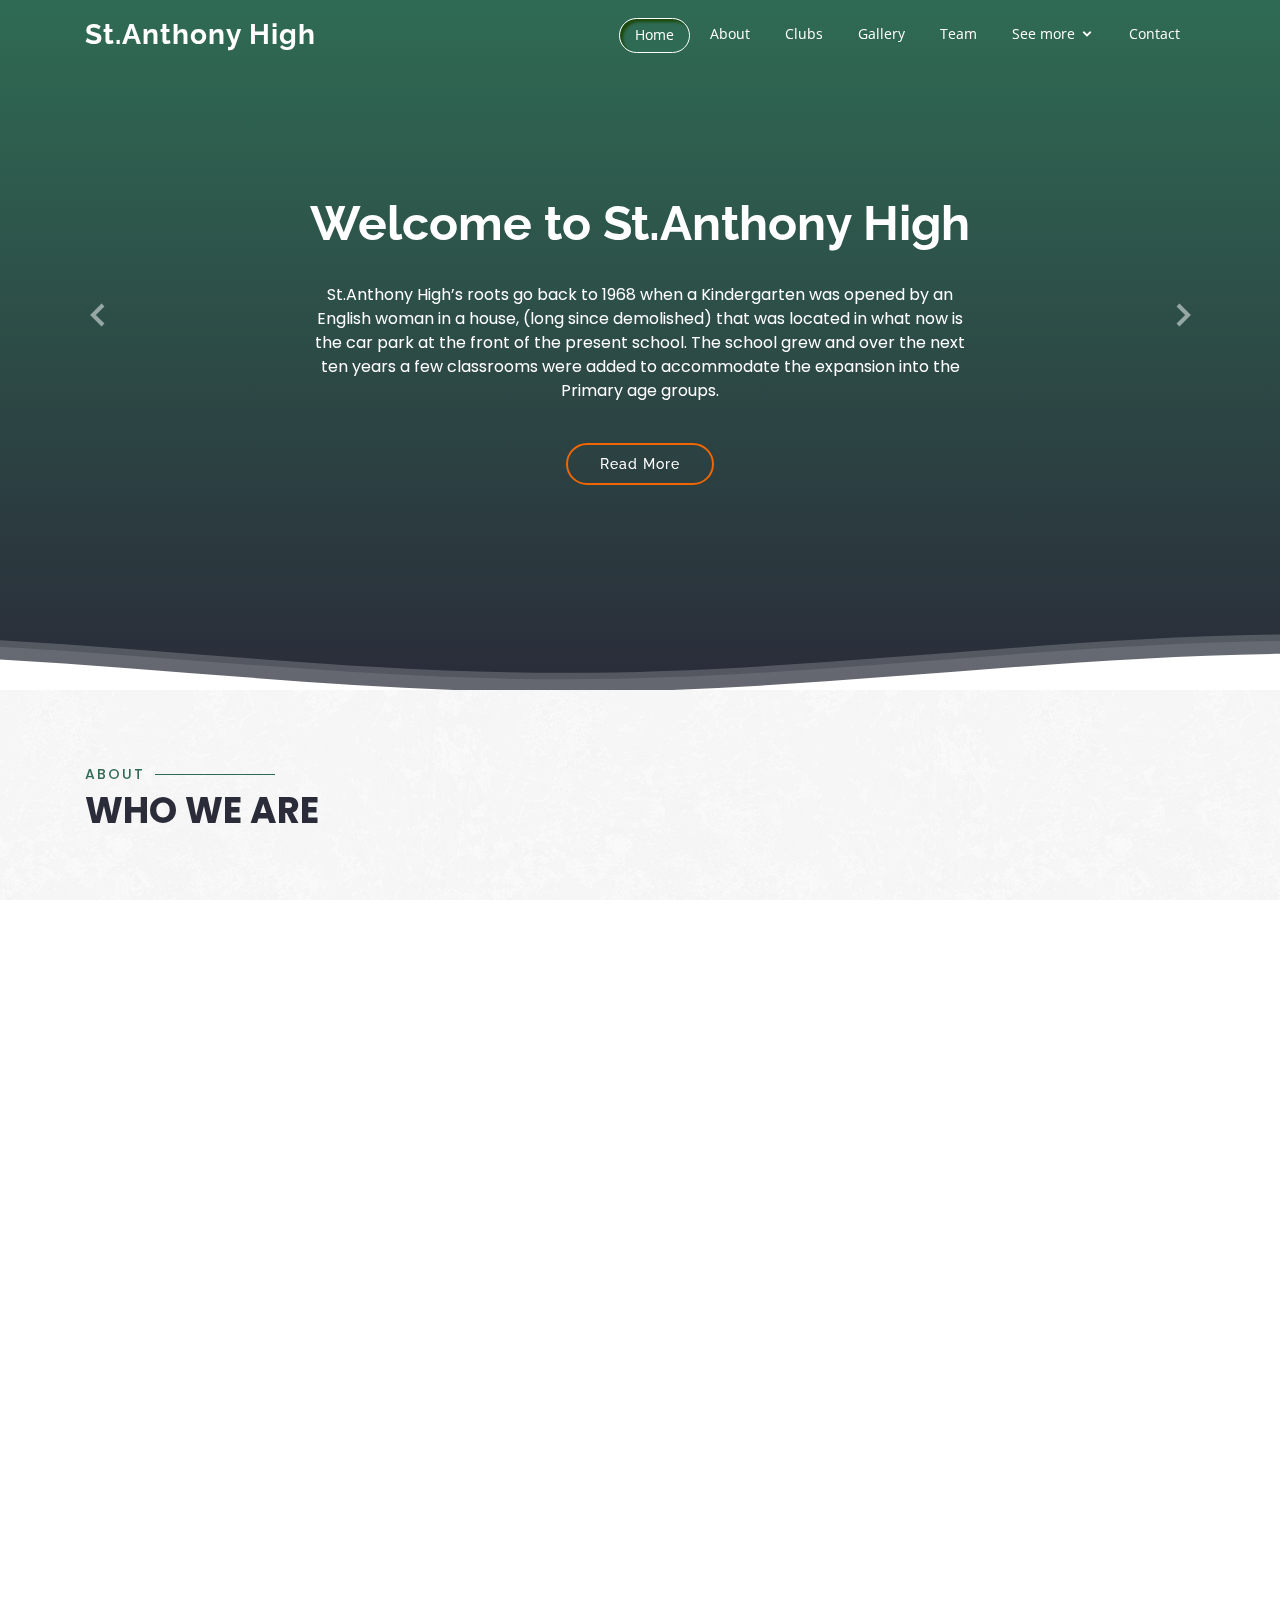
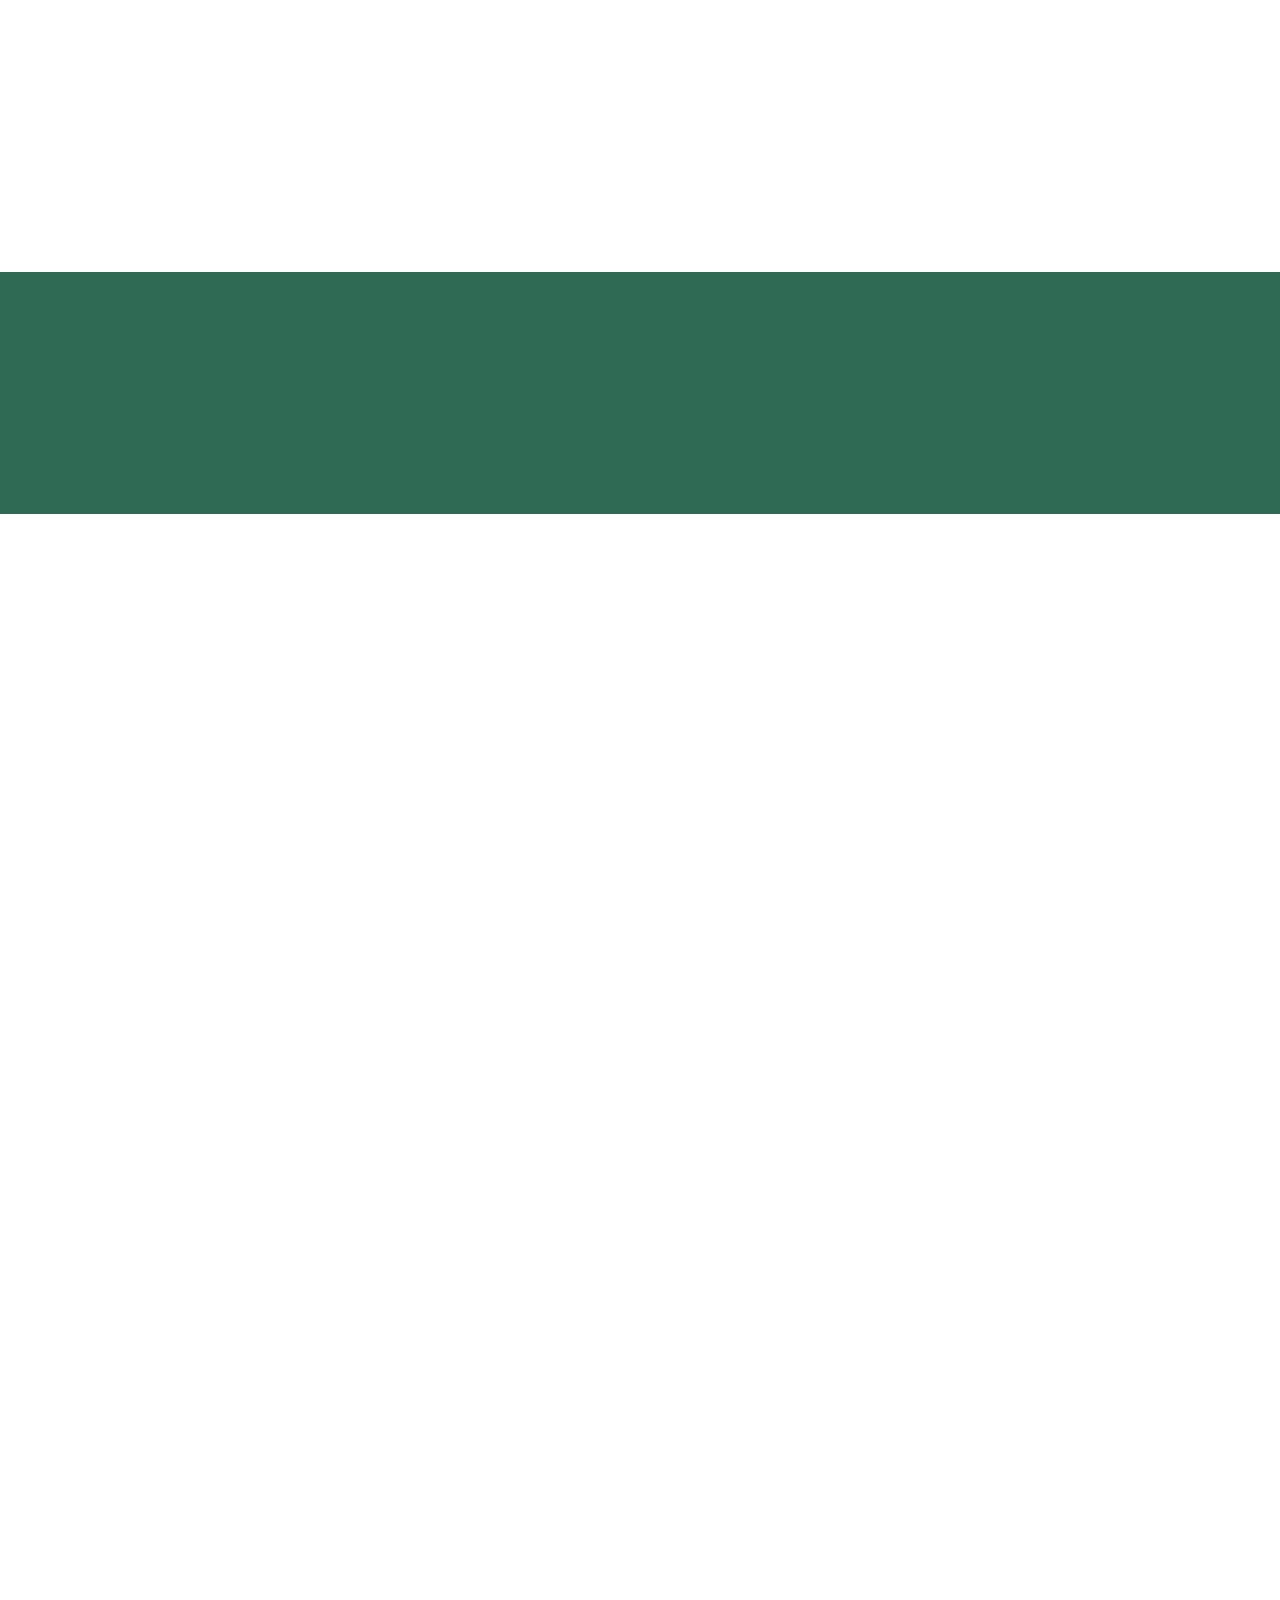
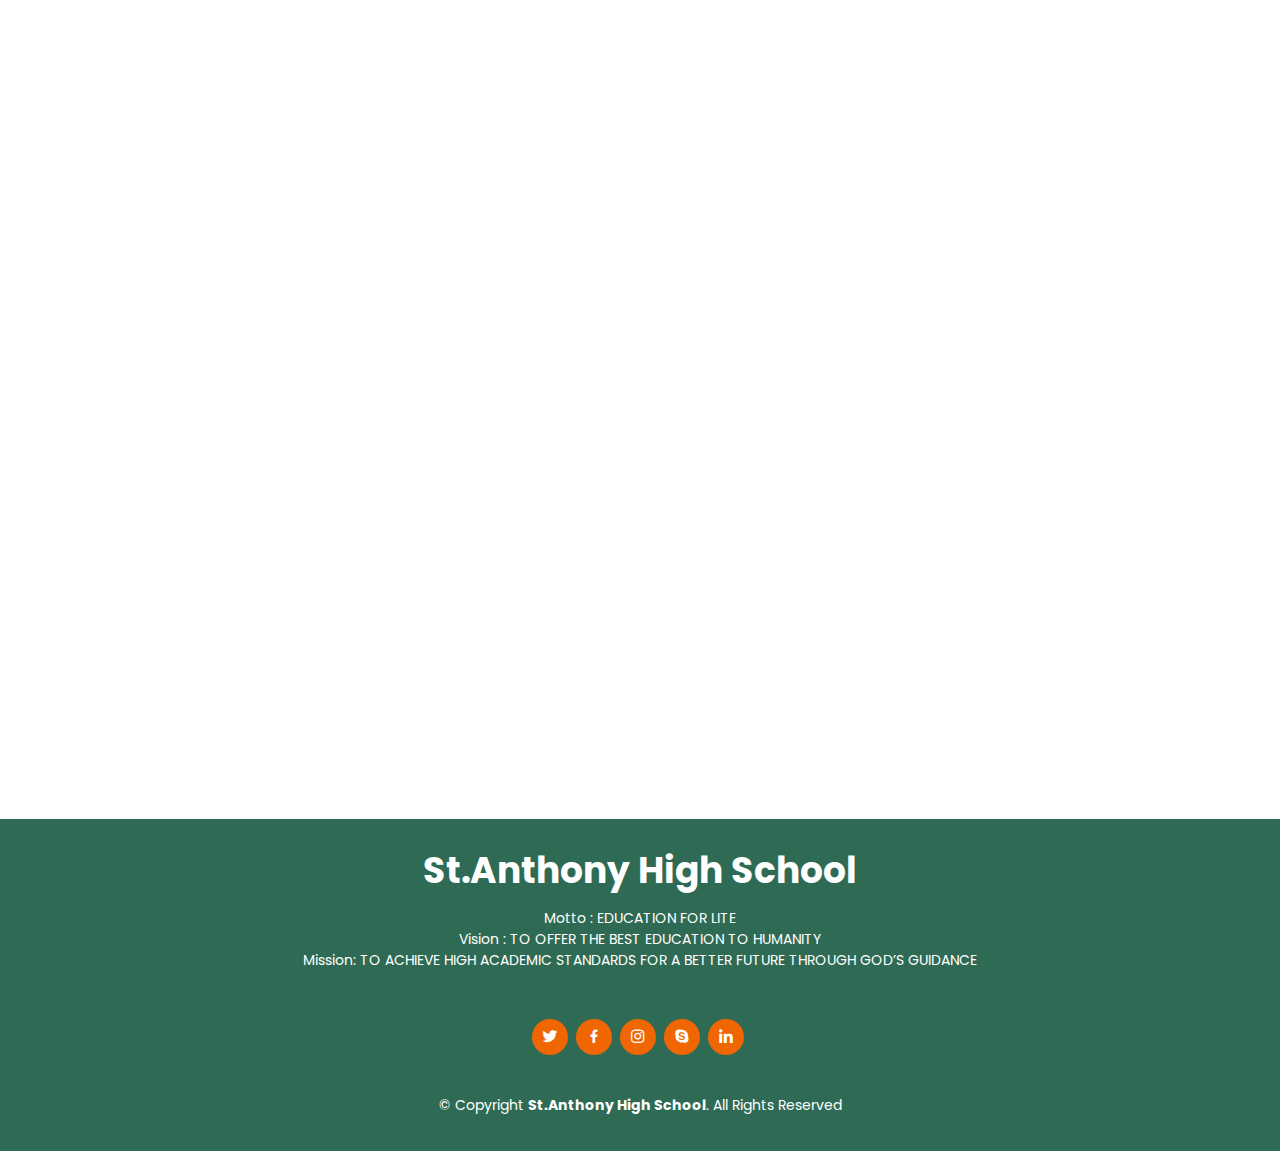
<file: index.html>
<!DOCTYPE html>
<html lang="en">

<head>
  <meta charset="utf-8">
  <meta content="width=device-width, initial-scale=1.0" name="viewport">

  <title>St.Anthony High School - Index</title>
  <meta content="" name="description">
  <meta content="" name="keywords">

  <!-- Favicons -->
  <link href="assets/img/favicon.png" rel="icon">
  <link href="assets/img/apple-touch-icon.png" rel="apple-touch-icon">

  <!-- Google Fonts -->
  <link href="https://fonts.googleapis.com/css?family=Open+Sans:300,300i,400,400i,600,600i,700,700i|Raleway:300,300i,400,400i,500,500i,600,600i,700,700i|Poppins:300,300i,400,400i,500,500i,600,600i,700,700i" rel="stylesheet">

  <!-- Vendor CSS Files -->
  <link href="assets/vendor/bootstrap/css/bootstrap.min.css" rel="stylesheet">
  <link href="assets/vendor/icofont/icofont.min.css" rel="stylesheet">
  <link href="assets/vendor/boxicons/css/boxicons.min.css" rel="stylesheet">
  <link href="assets/vendor/animate.css/animate.min.css" rel="stylesheet">
  <link href="assets/vendor/remixicon/remixicon.css" rel="stylesheet">
  <link href="assets/vendor/line-awesome/css/line-awesome.min.css" rel="stylesheet">
  <link href="assets/vendor/venobox/venobox.css" rel="stylesheet">
  <link href="assets/vendor/owl.carousel/assets/owl.carousel.min.css" rel="stylesheet">
  <link href="assets/vendor/aos/aos.css" rel="stylesheet">

  <!-- Main CSS File -->
  <link href="assets/css/style.css" rel="stylesheet">
</head>

<body>

  <!-- ======= Header ======= -->
  <header id="header" class="fixed-top d-flex align-items-center  header-transparent ">
    <div class="container d-flex align-items-center">

      <div class="logo mr-auto">
        <h1 class="text-light"><a href="index.html">St.Anthony High</a></h1>
      </div>

      <nav class="nav-menu d-none d-lg-block">
        <ul>
          <li class="active"><a href="index.html">Home</a></li>
          <li><a href="#about">About</a></li>
          <li><a href="#services">Clubs</a></li>
          <li><a href="./gallery.html#portfolio">Gallery</a></li>
          <li><a href="./our-team.html#team">Team</a></li>
          <li class="drop-down"><a href="">See more</a>
            <ul>
              <li><a href="./our-uniform.html">Our Uniform</a></li>
              <li><a href="./exam-results.html">Exam Results</a></li>
              <li><a href="./school-projects.html">School Projects</a></li>
            </ul>
          </li>
          <li><a href="./contact-us.html#contact">Contact</a></li>

        </ul>
      </nav><!-- .nav-menu -->

    </div>
  </header><!-- End Header -->

  <!-- ======= Hero Section ======= -->
  <section id="hero" class="d-flex flex-column justify-content-end align-items-center">
    <div id="heroCarousel" class="container carousel carousel-fade" data-ride="carousel">

      <!-- Slide 1 -->
      <div class="carousel-item active">
        <div class="carousel-container">
          <h2 class="animate__animated animate__fadeInDown">Welcome to <span>St.Anthony High</span></h2>
          <p class="animate__animated fanimate__adeInUp">St.Anthony High’s roots go back to 1968 when a Kindergarten was opened by an English woman in a house, (long since demolished) that was located in what now is the car park at the front of the present school. The school grew and over the next ten years a few classrooms were added to accommodate the expansion into the Primary age groups.</p>
          <a href="#about" class="btn-get-started animate__animated animate__fadeInUp scrollto">Read More</a>
        </div>
      </div>

      <!-- Slide 2 -->
      <div class="carousel-item">
        <div class="carousel-container">
          <h2 class="animate__animated animate__fadeInDown">A story of Resilience</h2>
          <p class="animate__animated animate__fadeInUp">Due to the recent Covid 19 pandemic, things came to a stand still, learning activities halted and our staff was forced to take pay cuts. However, the team stood strong and improvised inorder to give our children the best education. So we adapted. See how 👉</p>
          <a href="#about" class="btn-get-started animate__animated animate__fadeInUp scrollto">Read More</a>
        </div>
      </div>

      <!-- Slide 3 -->
      <div class="carousel-item">
        <div class="carousel-container">
          <h2 class="animate__animated animate__fadeInDown">Technology at the forefront</h2>
          <p class="animate__animated animate__fadeInUp">We introduced quality online learning based on the progress of each individual student. With the help of tablets funded by our proud sponsors (St.Anthony High industries, devinsky ventures and our esteemed parents) we have been able to continue with the curriculum. We have overcome!</p>
          <a href="#about" class="btn-get-started animate__animated animate__fadeInUp scrollto">Read More</a>
        </div>
      </div>

      <a class="carousel-control-prev" href="#heroCarousel" role="button" data-slide="prev">
        <span class="carousel-control-prev-icon bx bx-chevron-left" aria-hidden="true"></span>
        <span class="sr-only">Previous</span>
      </a>

      <a class="carousel-control-next" href="#heroCarousel" role="button" data-slide="next">
        <span class="carousel-control-next-icon bx bx-chevron-right" aria-hidden="true"></span>
        <span class="sr-only">Next</span>
      </a>

    </div>

    <svg class="hero-waves" xmlns="http://www.w3.org/2000/svg" xmlns:xlink="http://www.w3.org/1999/xlink" viewBox="0 24 150 28 " preserveAspectRatio="none">
      <defs>
        <path id="wave-path" d="M-160 44c30 0 58-18 88-18s 58 18 88 18 58-18 88-18 58 18 88 18 v44h-352z">
      </defs>
      <g class="wave1">
        <use xlink:href="#wave-path" x="50" y="3" fill="rgba(255,255,255, .1)">
      </g>
      <g class="wave2">
        <use xlink:href="#wave-path" x="50" y="0" fill="rgba(255,255,255, .2)">
      </g>
      <g class="wave3">
        <use xlink:href="#wave-path" x="50" y="9" fill="#fff">
      </g>
    </svg>

  </section><!-- End Hero -->

  <main id="main">

    <!-- ======= About Section ======= -->
    <section id="about" class="about">
      <div class="container">

        <div class="section-title" data-aos="zoom-out">
          <h2>About</h2>
          <p>Who we are</p>
        </div>

        <div class="row content" data-aos="fade-up">
          <div class="col-lg-6">
            <p>
              In 1979 the school was bought by a company formed for the purpose, St.Anthony High Limited. At that time the school consisted of the house, the additional classrooms, a carport, and a small playing field with eucalyptus trees at the bottom end. What is now the Foundation Stage building had walls but no roof. There were a total of 79 children on roll and six teachers. The name was changed to simply St.Anthony High School.
            </p>
            <ul>
              <li><i class="ri-check-double-line"></i> Motto : EDUCATION FOR LITE</li>
              <li><i class="ri-check-double-line"></i> Vision : TO OFFER THE BEST EDUCATION TO HUMANITY</li>
              <li><i class="ri-check-double-line"></i> Mission: TO ACHIEVE HIGH ACADEMIC STANDARDS FOR A BETTER FUTURE THROUGH GOD’S GUIDANCE</li>
            </ul>
          </div>
          <div class="col-lg-6 pt-4 pt-lg-0">
            <p>
              Just as theories in Education continue to change and evolve, so must we as a school. We must believe the next generation is better than the one that has been if there is to be any future. We continue to look for ways to improve so we can ensure the education and experiences received by all who walk through our doors is the best it can be. We don’t just believe in life-long learning, we live and breathe it on a daily basis!
            </p>
            <a href="#" class="btn-learn-more">Learn More</a>
          </div>
        </div>

      </div>
    </section><!-- End About Section -->

    <!-- ======= Features Section ======= -->
    <section id="features" class="features">
      <div class="container">

        <ul class="nav nav-tabs row d-flex">
          <li class="nav-item col-3" data-aos="zoom-in">
            <a class="nav-link active show" data-toggle="tab" href="#tab-1">
              <i class="ri-gps-line"></i>
              <h4 class="d-none d-lg-block">Njoro Road, Nakuru</h4>
            </a>
          </li>
          <li class="nav-item col-3" data-aos="zoom-in" data-aos-delay="100">
            <a class="nav-link" data-toggle="tab" href="#tab-2">
              <i class="icofont-male"></i>
              <i class="icofont-female"></i>
              <h4 class="d-none d-lg-block">Mixed School</h4>
            </a>
          </li>
          <li class="nav-item col-3" data-aos="zoom-in" data-aos-delay="200">
            <a class="nav-link" data-toggle="tab" href="#tab-3">
              <i class="ri-sun-line"></i>
              <h4 class="d-none d-lg-block">Day School, no accomodation.</h4>
            </a>
          </li>
          <li class="nav-item col-3" data-aos="zoom-in" data-aos-delay="300">
            <a class="nav-link" data-toggle="tab" href="#tab-4">
              <i class="icofont-education"></i>
              <h4 class="d-none d-lg-block">2-6-3-3-3 Curiculum</h4>
            </a>
          </li>
        </ul>

        <div class="tab-content" data-aos="fade-up">
          <div class="tab-pane active show" id="tab-1">
            <div class="row">
              <div class="col-lg-6 order-2 order-lg-1 mt-3 mt-lg-0">
                <h3>Our Location.</h3>
                <p class="font-italic">
                  We are located in the vast Nakuru County, along Njoro Road. The location boasts of a natural serene environment suitable for quite learning.
                </p>
                <ul>
                  <li><i class="ri-check-double-line"></i> Serene</li>
                  <li><i class="ri-check-double-line"></i> Natural</li>
                  <li><i class="ri-check-double-line"></i> Peaceful</li>
                </ul>
                <p>
                  There are other neighbouring high schools(Bridgewater Girls High School) and useful facilities (Hospitals, Farms, Banks etc). We work in collaboration with some of them when needed for the betterment of our institution.
                </p>
              </div>
              <div class="col-lg-6 order-1 order-lg-2 text-center">
                <iframe  width="100%" height="100%" frameborder="0" style="border:0"   src="https://www.google.com/maps/embed/v1/place?key=AIzaSyB6Gw7Lc-EQpzZudBteERft3QwpZz8rTKA&q=Nakuru,Njoro+Rd" allowfullscreen>
                </iframe>
              </div>
            </div>
          </div>
          <div class="tab-pane" id="tab-2">
            <div class="row">
              <div class="col-lg-6 order-2 order-lg-1 mt-3 mt-lg-0">
                <h3>Boys & Girls School.</h3>
                <p class="font-italic">
                  We love diversity, and accomodating all genders brings just that!.
                </p>
                <ul>
                  <li><i class="ri-check-double-line"></i> Students receive more access to diversity in a mixed-gender school.</li>
                  <li><i class="ri-check-double-line"></i> Co-educational environments bridge the equality gap.</li>
                  <li><i class="ri-check-double-line"></i> It promotes opportunities for socialization.</li>
                  <li><i class="ri-check-double-line"></i> Mixed-gender schools can prepare students for the real world.</li>
                  <li><i class="ri-check-double-line"></i> Co-educational environments can help to develop better communication skills.</li>
                  <li><i class="ri-check-double-line"></i> It eliminates any justification for sexism in our educational environments.</li>
                </ul>
                <p>
                “I don’t know that parents should have the opportunity to give their students an inferior education,” ACLU strategist Allie Bohm told NPR in 2014. “Many of the programs are based on and perpetrate gender stereotypes, which limit opportunities for boys and girls alike.”
                </p>
              </div>
              <div class="col-lg-6 order-1 order-lg-2 text-center">
                <img src="assets/img/features-2.png" alt="" class="img-fluid">
              </div>
            </div>
          </div>
          <div class="tab-pane" id="tab-3">
            <div class="row">
              <div class="col-lg-6 order-2 order-lg-1 mt-3 mt-lg-0">
                <h3>Day Tuition.</h3>
                <p class="font-italic">
                  "Families are very much part of their children's ongoing daily education," she says. "They are part of the school family and they support learning, and education is part of the students' lives, whether they're at school or at home."
                </p>
                <ul>
                  <li><i class="ri-check-double-line"></i> Saves money on normal child expenses (covered by boarding fees). Overall tuition is significantly lower (for schools that offer both day and boarding, day tuition is about half that of boarding).</li>
                  <li><i class="ri-check-double-line"></i> Parents get to play a hands-on role in helping with homework and projects, which can contribute to their children's academic success.</li>
                  <li><i class="ri-check-double-line"></i> Day school students are also better able to build roots in their home community and take advantage of local career opportunities when they graduate.</li>
                </ul>
                <p>
                  We lay emphasis on adoption of technology in every subject and applications and monetizing of every subject learnt. After all, we expect what we learn to sustain humanity!
                </p>
              </div>
              <div class="col-lg-6 order-1 order-lg-2 text-center">
                <img src="assets/img/features-1.png" alt="" class="img-fluid">
              </div>
            </div>
          </div>
          <div class="tab-pane" id="tab-4">
            <div class="row">
              <div class="col-lg-6 order-2 order-lg-1 mt-3 mt-lg-0">
                <h3>Education for the current market.</h3>
                <p class="font-italic">
                  As we grapple with today's challenges of employability, we teach our children the ways of adapting and standing on their own.
                </p>
                <ul>
                  <li><i class="ri-check-double-line"></i> be lifelong learners.</li>
                  <li><i class="ri-check-double-line"></i> be passionate.</li>
                  <li><i class="ri-check-double-line"></i> be ready to take risks.</li>
                </ul>
                <p>
                  We lay emphasis on adoption of technology in every subject and applications and monetizing of every subject learnt. After all, we expect what we learn to sustain humanity!
                </p>
              </div>
              <div class="col-lg-6 order-1 order-lg-2 text-center">
                <img src="assets/img/features-1.png" alt="" class="img-fluid">
              </div>
            </div>
          </div>
        </div>

      </div>
    </section><!-- End Features Section -->

    <!-- ======= Cta Section ======= -->
    <section id="cta" class="cta">
      <div class="container">

        <div class="row" data-aos="zoom-out">
          <div class="col-lg-9 text-center text-lg-left">
            <h3>Where we begun</h3>
            <p> Revisit our rich history on how we started. How we got here..</p>
          </div>
          <div class="col-lg-3 cta-btn-container text-center">
            <a class="cta-btn align-middle" href="#">Our History</a>
          </div>
        </div>

      </div>
    </section><!-- End Cta Section -->

    <!-- ======= Clubs Section ======= -->
    <section id="services" class="services">
      <div class="container">

        <div class="section-title" data-aos="zoom-out">
          <h2>CLUBS</h2>
          <p>Our Clubs and Societies</p>
        </div>

        <div class="row">
          <div class="col-lg-4 col-md-6">
            <div class="icon-box" data-aos="zoom-in-left">
              <div class="icon"><i class="las la-basketball-ball" style="color: #ff689b;"></i></div>
              <h4 class="title"><a href="">Sports</a></h4>
              <p class="description">keeping you physically active by incorporating exercise in a way that seems less like working out and more like having fun. For all field sports.</p>
            </div>
          </div>
          <div class="col-lg-4 col-md-6 mt-5 mt-md-0">
            <div class="icon-box" data-aos="zoom-in-left" data-aos-delay="100">
              <div class="icon"><i class="las la-book" style="color: #e9bf06;"></i></div>
              <h4 class="title"><a href="">Book Club</a></h4>
              <p class="description">A reading group, usually consisting of a number of people who read and talk about books based on a topic or an agreed-upon subject. Keeping alive the reading culture!</p>
            </div>
          </div>

          <div class="col-lg-4 col-md-6 mt-5 mt-lg-0 ">
            <div class="icon-box" data-aos="zoom-in-left" data-aos-delay="200">
              <div class="icon"><i class="bx bxs-briefcase-alt" style="color: #3fcdc7;"></i></div>
              <h4 class="title"><a href="">Business Club</a></h4>
              <p class="description">Providing platforms for the growth of businesses by offering them solutions and advisory services to the young entrepreneurs.</p>
            </div>
          </div>
          <div class="col-lg-4 col-md-6 mt-5">
            <div class="icon-box" data-aos="zoom-in-left" data-aos-delay="300">
              <div class="icon"><i class="bx bxs-bong" style="color:#41cf2e;"></i></div>
              <h4 class="title"><a href="">STEM Club</a></h4>
              <p class="description">An interdisciplinary and applied approach in science, technology, engineering and mathematics.</p>
            </div>
          </div>

          <div class="col-lg-4 col-md-6 mt-5">
            <div class="icon-box" data-aos="zoom-in-left" data-aos-delay="400">
              <div class="icon"><i class="las la-globe-americas" style="color: #d6ff22;"></i></div>
              <h4 class="title"><a href="">Geo & Travel</a></h4>
              <p class="description">Find facts, photos, information and history, travel videos, flags, and maps of countries and cities of the world!</p>
            </div>
          </div>
          <div class="col-lg-4 col-md-6 mt-5">
            <div class="icon-box" data-aos="zoom-in-left" data-aos-delay="500">
              <div class="icon"><i class="bx bxs-microphone-alt" style="color: #4680ff;"></i></div>
              <h4 class="title"><a href="">Journalism</a></h4>
              <p class="description">Bring more journalism education into the classroom, give every young person the opportunity to learn journalism skills, and to influence the use of social media for disseminating factual information for the benefit of the society.</p>
            </div>
          </div>
        </div>

      </div>
    </section><!-- End Clubs Section -->

    <!-- ======= Testimonials Section ======= -->
    <section id="testimonials" class="testimonials">
      <div class="container">

        <div class="section-title" data-aos="zoom-out">
          <h2>Testimonials</h2>
          <p>What they are saying about us</p>
        </div>

        <div class="owl-carousel testimonials-carousel" data-aos="fade-up">

          <div class="testimonial-item">
            <p>
              <i class="bx bxs-quote-alt-left quote-icon-left"></i>
              I have never felt more welcomed than I have teaching at St.Anthony High High School. The incredibly knowledgeable and friendly teachers and members of staff really provide a sense of community.
              <i class="bx bxs-quote-alt-right quote-icon-right"></i>
            </p>
            <img src="assets/img/testimonials/testimonials-1.jpg" class="testimonial-img" alt="">
            <h3>Katherine Juma</h3>
            <h4>Teacher</h4>
          </div>

          <div class="testimonial-item">
            <p>
              <i class="bx bxs-quote-alt-left quote-icon-left"></i>
              I received a warm welcome to the school from both staff and students. The small ratio of students to teachers creates a school environment in which everyone knows each other, which I find very comforting.
              <i class="bx bxs-quote-alt-right quote-icon-right"></i>
            </p>
            <img src="assets/img/testimonials/testimonials-2.jpg" class="testimonial-img" alt="">
            <h3>Sara Wilsson</h3>
            <h4>Teacher</h4>
          </div>

          <div class="testimonial-item">
            <p>
              <i class="bx bxs-quote-alt-left quote-icon-left"></i>
              The teaching, in my opinion, is the best that anyone can hope for. St.Anthony High High School staff provide an environment in which students are able to reach their full potential.
              <i class="bx bxs-quote-alt-right quote-icon-right"></i>
            </p>
            <img src="assets/img/testimonials/testimonials-3.jpg" class="testimonial-img" alt="">
            <h3>John Wachira</h3>
            <h4>Alumni</h4>
          </div>

          <div class="testimonial-item">
            <p>
              <i class="bx bxs-quote-alt-left quote-icon-left"></i>
              From the teachers, to the assistants, to the students, there is such a family atmosphere that is perfect for nurturing academic ability.
              <i class="bx bxs-quote-alt-right quote-icon-right"></i>
            </p>
            <img src="assets/img/testimonials/testimonials-4.jpg" class="testimonial-img" alt="">
            <h3>Matt Brandon</h3>
            <h4>Parent</h4>
          </div>

          <div class="testimonial-item">
            <p>
              <i class="bx bxs-quote-alt-left quote-icon-left"></i>
              The last two years of high school couldn’t be described in one word. St.Anthony High is definitely a school that looks for excellence in their students, and endorses rigorous course work.
              <i class="bx bxs-quote-alt-right quote-icon-right"></i>
            </p>
            <img src="assets/img/testimonials/testimonials-5.jpg" class="testimonial-img" alt="">
            <h3>Leila Kahata</h3>
            <h4>Entrepreneur</h4>
          </div>

        </div>
      </div>
    </section><!-- End Testimonials Section -->

    <!-- ======= F.A.Q Section ======= -->
    <section id="faq" class="faq">
      <div class="container">

        <div class="section-title" data-aos="zoom-out">
          <h2>F.A.Q</h2>
          <p>Frequently Asked Questions</p>
        </div>

        <ul class="faq-list">

          <li data-aos="fade-up" data-aos-delay="100">
            <a data-toggle="collapse" class="" href="#faq1">Where is St.Anthony High School located? <i class="icofont-simple-up"></i></a>
            <div id="faq1" class="collapse show" data-parent=".faq-list">
              <p>
                St.Anthony High School is located in the vast Nakuru country in the outskirts of the CBD, at Njoro Road
              </p>
            </div>
          </li>

          <li data-aos="fade-up" data-aos-delay="200">
            <a data-toggle="collapse" href="#faq2" class="collapsed">What are the unique facilities at St.Anthony High School? <i class="icofont-simple-up"></i></a>
            <div id="faq2" class="collapse" data-parent=".faq-list">
              <p>
                Meru School boasts of among the best school facilities in the country, which include:
              </p>
              <ul>
                <li>CCTV Surveillance System for improved security</li>
                <li>Students Time Attendance System</li>
                <li>State of the heart, Well Equiped modern Labs</li>
                <li>Modern Classrooms</li>
                <li>All games inclussive of Indoor and outdoor</li>
              </ul>
            </div>
          </li>

          <li data-aos="fade-up" data-aos-delay="300">
            <a data-toggle="collapse" href="#faq3" class="collapsed">What are the official contacts of the school? <i class="icofont-simple-up"></i></a>
            <div id="faq3" class="collapse" data-parent=".faq-list">
              <p>
                Our official mobile number is +254700300900. Our emails include:
              </p>
              <ul>
                <li>IT Dept : it@St.Anthony Highschool.ac.ke</li>
                <li>Accounts Dept : accounts@St.Anthony Highschool.ac.ke</li>
                <li>Principal : principal@St.Anthony Highschool.ac.ke</li>
                <li>Dean   : dean@St.Anthony Highschool.ac.ke</li>
                <li>Deputy Academics : deputyacademics@St.Anthony Highschool.ac.ke</li>
                <li>General Email : info@St.Anthony Highschool.ac.ke</li>
                </ul>
            </div>
          </li>

        </ul>

      </div>
    </section><!-- End F.A.Q Section -->
  </main><!-- End #main -->

  <!-- ======= Footer ======= -->
  <footer id="footer">
    <div class="container">
      <h3>St.Anthony High School</h3>
      <ul class="d-inline list-unstyled">
        <li>Motto : EDUCATION FOR LITE</li>
        <li>Vision : TO OFFER THE BEST EDUCATION TO HUMANITY</li>
        <li>Mission: TO ACHIEVE HIGH ACADEMIC STANDARDS FOR A BETTER FUTURE THROUGH GOD’S GUIDANCE</li>
      </ul>
      <div class="social-links pt-5">
        <a href="#" class="twitter"><i class="bx bxl-twitter"></i></a>
        <a href="#" class="facebook"><i class="bx bxl-facebook"></i></a>
        <a href="#" class="instagram"><i class="bx bxl-instagram"></i></a>
        <a href="#" class="google-plus"><i class="bx bxl-skype"></i></a>
        <a href="#" class="linkedin"><i class="bx bxl-linkedin"></i></a>
      </div>
      <div class="copyright">
        &copy; Copyright <strong><span>St.Anthony High School</span></strong>. All Rights Reserved
      </div>
      <div class="credits">
      </div>
    </div>
  </footer><!-- End Footer -->

  <a href="#" class="back-to-top"><i class="ri-arrow-up-line"></i></a>

  <!-- Vendor JS Files -->
  <script src="assets/vendor/jquery/jquery.min.js"></script>
  <script src="assets/vendor/bootstrap/js/bootstrap.bundle.min.js"></script>
  <script src="assets/vendor/jquery.easing/jquery.easing.min.js"></script>
  <script src="assets/vendor/php-email-form/validate.js"></script>
  <script src="assets/vendor/isotope-layout/isotope.pkgd.min.js"></script>
  <script src="assets/vendor/venobox/venobox.min.js"></script>
  <script src="assets/vendor/owl.carousel/owl.carousel.min.js"></script>
  <script src="assets/vendor/aos/aos.js"></script>

  <!-- Template Main JS File -->
  <script src="assets/js/main.js"></script>

</body>

</html>
</file>
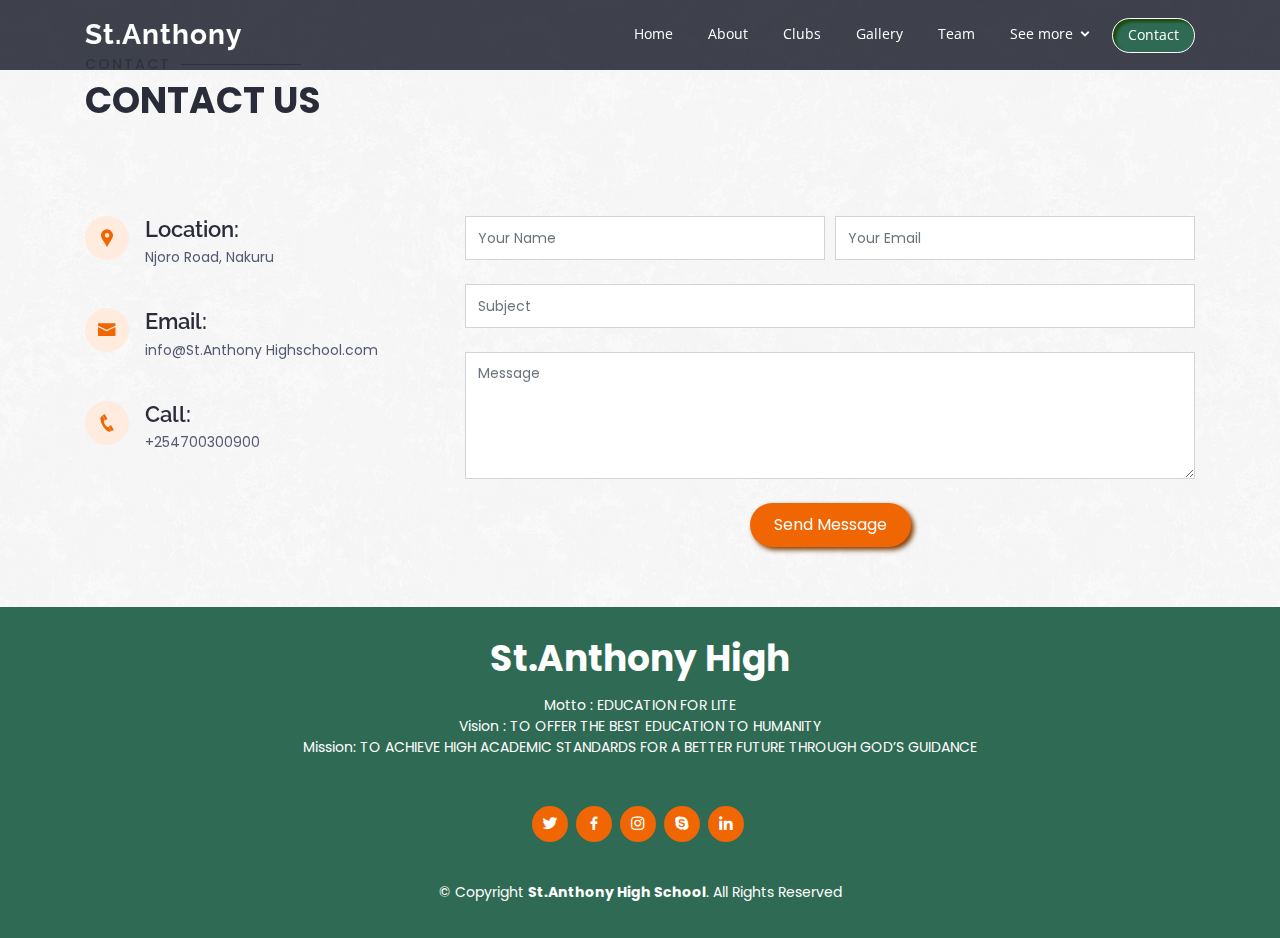
<file: contact-us.html>
<!DOCTYPE html>
<html lang="en">

<head>
  <meta charset="utf-8">
  <meta content="width=device-width, initial-scale=1.0" name="viewport">

  <title>St.Anthony High School - Index</title>
  <meta content="" name="description">
  <meta content="" name="keywords">

  <!-- Favicons -->
  <link href="assets/img/favicon.png" rel="icon">
  <link href="assets/img/apple-touch-icon.png" rel="apple-touch-icon">

  <!-- Google Fonts -->
  <link href="https://fonts.googleapis.com/css?family=Open+Sans:300,300i,400,400i,600,600i,700,700i|Raleway:300,300i,400,400i,500,500i,600,600i,700,700i|Poppins:300,300i,400,400i,500,500i,600,600i,700,700i" rel="stylesheet">

  <!-- Vendor CSS Files -->
  <link href="assets/vendor/bootstrap/css/bootstrap.min.css" rel="stylesheet">
  <link href="assets/vendor/icofont/icofont.min.css" rel="stylesheet">
  <link href="assets/vendor/boxicons/css/boxicons.min.css" rel="stylesheet">
  <link href="assets/vendor/animate.css/animate.min.css" rel="stylesheet">
  <link href="assets/vendor/remixicon/remixicon.css" rel="stylesheet">
  <link href="assets/vendor/line-awesome/css/line-awesome.min.css" rel="stylesheet">
  <link href="assets/vendor/venobox/venobox.css" rel="stylesheet">
  <link href="assets/vendor/owl.carousel/assets/owl.carousel.min.css" rel="stylesheet">
  <link href="assets/vendor/aos/aos.css" rel="stylesheet">

  <!-- Main CSS File -->
  <link href="assets/css/style.css" rel="stylesheet">
</head>

<body>

  <!-- ======= Header ======= -->
  <header id="header" class="fixed-top d-flex align-items-center ">
    <div class="container d-flex align-items-center">

      <div class="logo mr-auto">
        <h1 class="text-light"><a href="index.html">St.Anthony</a></h1>
      </div>

      <nav class="nav-menu d-none d-lg-block">
        <ul>
          <li><a href="index.html">Home</a></li>
          <li><a href="./index.html#about">About</a></li>
          <li><a href="./index.html#services">Clubs</a></li>
          <li><a href="./gallery.html#portfolio">Gallery</a></li>
          <li><a href="./our-team.html#team">Team</a></li>
          <li class="drop-down"><a href="">See more</a>
            <ul>
              <li><a href="./our-uniform.html">Our Uniform</a></li>
              <li><a href="./exam-results.html">Exam Results</a></li>
              <li><a href="./school-projects.html">School Projects</a></li>
            </ul>
          </li>
          <li class="active"><a href="./contact-us.html#contact">Contact</a></li>

        </ul>
      </nav><!-- .nav-menu -->

    </div>
  </header><!-- End Header -->
  <main>
    <!-- ======= Contact Section ======= -->
    <section id="contact" class="contact">
      <div class="container">

        <div class="section-title" data-aos="zoom-out">
          <h2>Contact</h2>
          <p>Contact Us</p>
        </div>

        <div class="row mt-5">

          <div class="col-lg-4" data-aos="fade-right">
            <div class="info">
              <div class="address">
                <i class="icofont-google-map"></i>
                <h4>Location:</h4>
                <p>Njoro Road, Nakuru</p>
              </div>

              <div class="email">
                <i class="icofont-envelope"></i>
                <h4>Email:</h4>
                <p>info@St.Anthony Highschool.com</p>
              </div>

              <div class="phone">
                <i class="icofont-phone"></i>
                <h4>Call:</h4>
                <p>+254700300900</p>
              </div>

            </div>

          </div>

          <div class="col-lg-8 mt-5 mt-lg-0" data-aos="fade-left">

            <form action="forms/contact.php" method="post" role="form" class="php-email-form">
              <div class="form-row">
                <div class="col-md-6 form-group">
                  <input type="text" name="name" class="form-control" id="name" placeholder="Your Name" data-rule="minlen:4" data-msg="Please enter at least 4 chars" />
                  <div class="validate"></div>
                </div>
                <div class="col-md-6 form-group">
                  <input type="email" class="form-control" name="email" id="email" placeholder="Your Email" data-rule="email" data-msg="Please enter a valid email" />
                  <div class="validate"></div>
                </div>
              </div>
              <div class="form-group">
                <input type="text" class="form-control" name="subject" id="subject" placeholder="Subject" data-rule="minlen:4" data-msg="Please enter at least 8 chars of subject" />
                <div class="validate"></div>
              </div>
              <div class="form-group">
                <textarea class="form-control" name="message" rows="5" data-rule="required" data-msg="Please write something for us" placeholder="Message"></textarea>
                <div class="validate"></div>
              </div>
              <div class="mb-3">
                <div class="loading">Loading</div>
                <div class="error-message"></div>
                <div class="sent-message">Your message has been sent. Thank you!</div>
              </div>
              <div class="text-center"><button type="submit">Send Message</button></div>
            </form>

          </div>

        </div>

      </div>
    </section><!-- End Contact Section -->
  </main>
    <!-- ======= Footer ======= -->
  <footer id="footer">
    <div class="container">
      <h3>St.Anthony High</h3>
      <ul class="d-inline list-unstyled">
        <li>Motto : EDUCATION FOR LITE</li>
        <li>Vision : TO OFFER THE BEST EDUCATION TO HUMANITY</li>
        <li>Mission: TO ACHIEVE HIGH ACADEMIC STANDARDS FOR A BETTER FUTURE THROUGH GOD’S GUIDANCE</li>
      </ul>
      <div class="social-links pt-5">
        <a href="#" class="twitter"><i class="bx bxl-twitter"></i></a>
        <a href="#" class="facebook"><i class="bx bxl-facebook"></i></a>
        <a href="#" class="instagram"><i class="bx bxl-instagram"></i></a>
        <a href="#" class="google-plus"><i class="bx bxl-skype"></i></a>
        <a href="#" class="linkedin"><i class="bx bxl-linkedin"></i></a>
      </div>
      <div class="copyright">
        &copy; Copyright <strong><span>St.Anthony High School</span></strong>. All Rights Reserved
      </div>
      <div class="credits">
      </div>
    </div>
  </footer><!-- End Footer -->

  <a href="#" class="back-to-top"><i class="ri-arrow-up-line"></i></a>

  <!-- Vendor JS Files -->
  <script src="assets/vendor/jquery/jquery.min.js"></script>
  <script src="assets/vendor/bootstrap/js/bootstrap.bundle.min.js"></script>
  <script src="assets/vendor/jquery.easing/jquery.easing.min.js"></script>
  <script src="assets/vendor/php-email-form/validate.js"></script>
  <script src="assets/vendor/isotope-layout/isotope.pkgd.min.js"></script>
  <script src="assets/vendor/venobox/venobox.min.js"></script>
  <script src="assets/vendor/owl.carousel/owl.carousel.min.js"></script>
  <script src="assets/vendor/aos/aos.js"></script>

  <!-- Template Main JS File -->
  <script src="assets/js/main.js"></script>

</body>
</html>
</file>
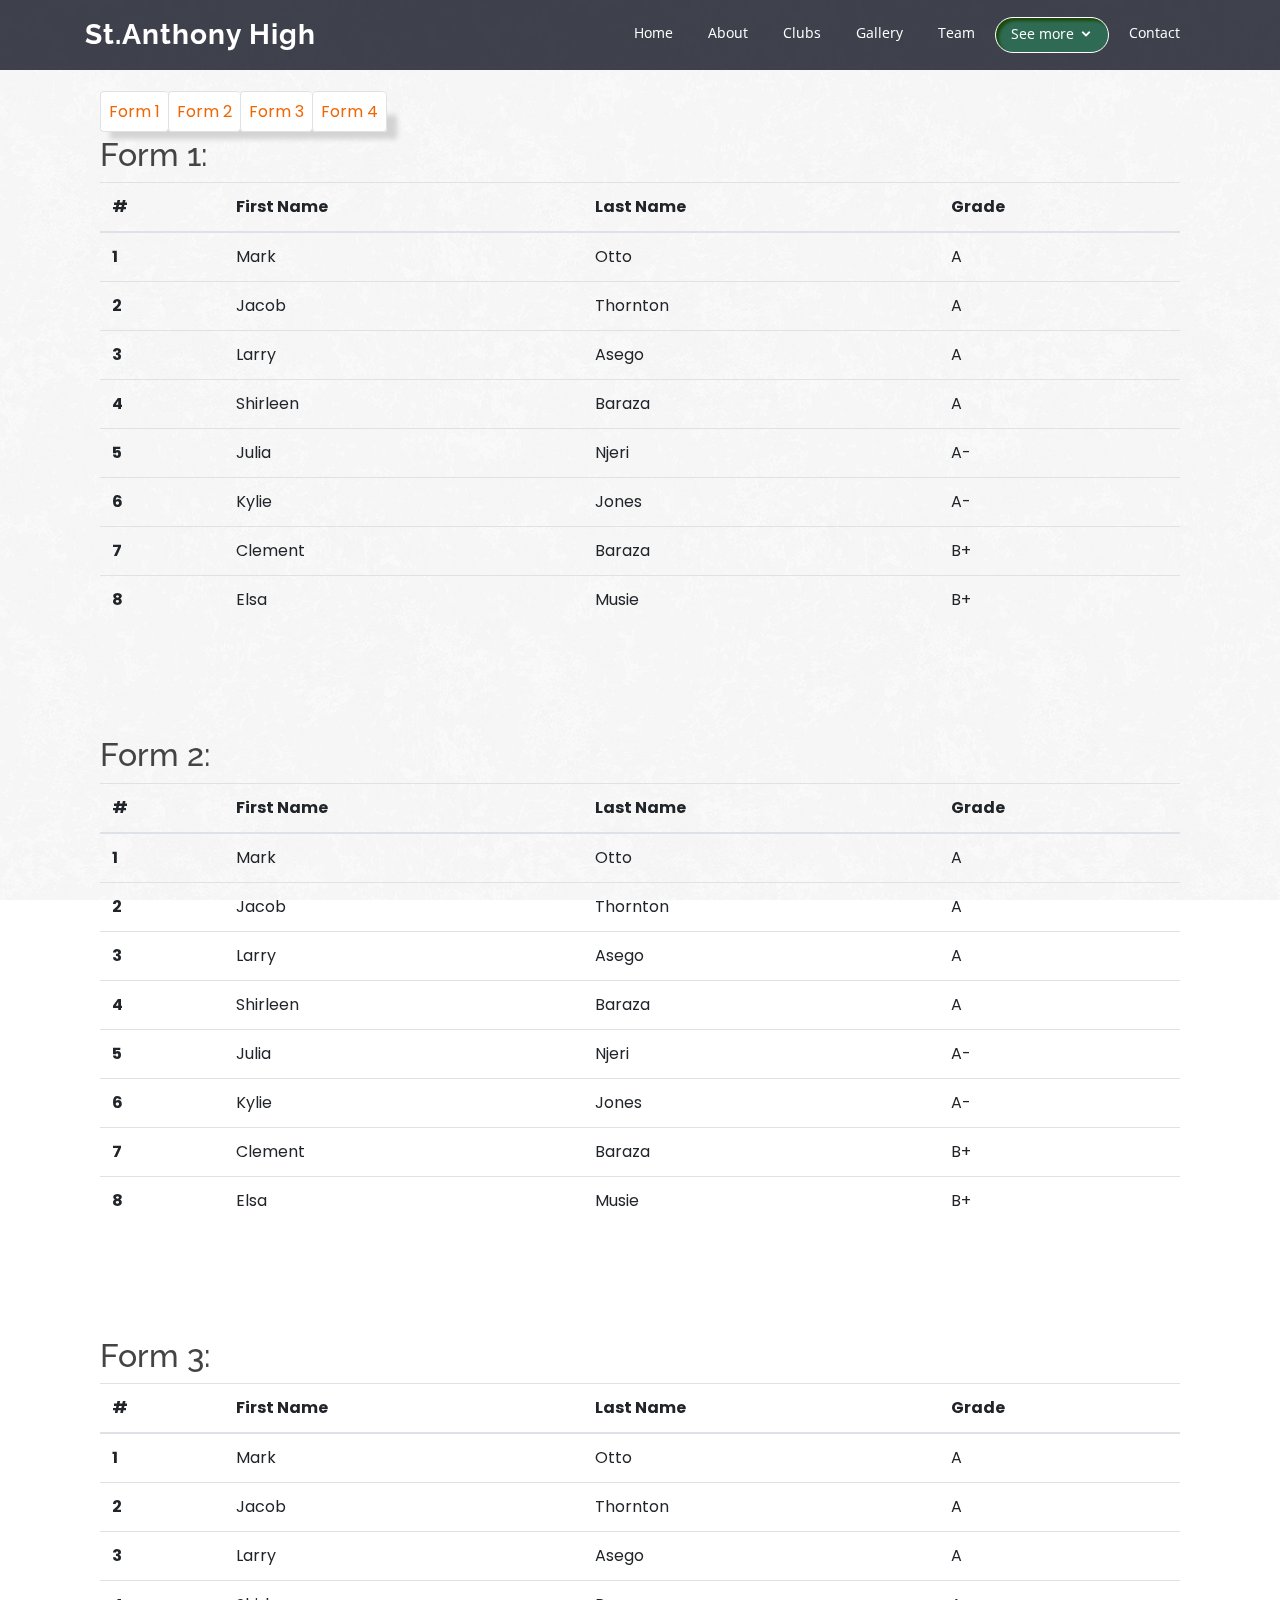
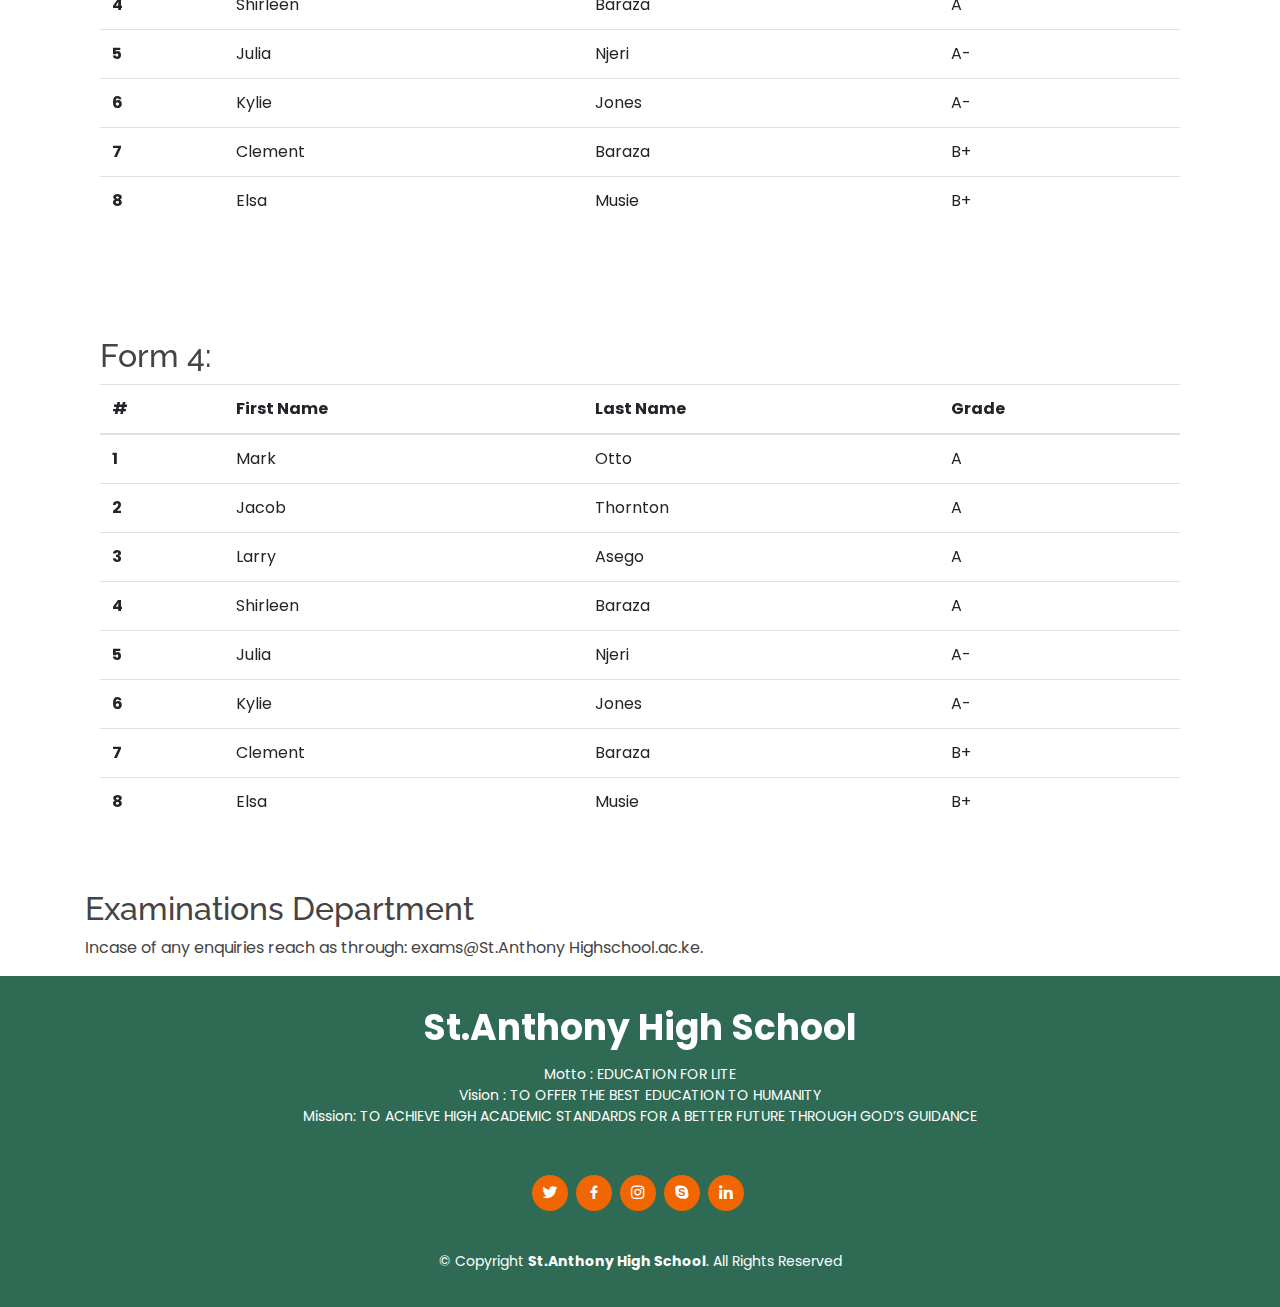
<file: exam-results.html>
<!DOCTYPE html>
<html lang="en">

<head>
  <meta charset="utf-8">
  <meta content="width=device-width, initial-scale=1.0" name="viewport">

  <title>St.Anthony High School|Exam Results</title>
  <meta content="" name="description">
  <meta content="" name="keywords">

  <!-- Favicons -->
  <link href="assets/img/favicon.png" rel="icon">
  <link href="assets/img/apple-touch-icon.png" rel="apple-touch-icon">

  <!-- Google Fonts -->
  <link href="https://fonts.googleapis.com/css?family=Open+Sans:300,300i,400,400i,600,600i,700,700i|Raleway:300,300i,400,400i,500,500i,600,600i,700,700i|Poppins:300,300i,400,400i,500,500i,600,600i,700,700i" rel="stylesheet">

  <!-- Vendor CSS Files -->
  <link href="assets/vendor/bootstrap/css/bootstrap.min.css" rel="stylesheet">
  <link href="assets/vendor/icofont/icofont.min.css" rel="stylesheet">
  <link href="assets/vendor/boxicons/css/boxicons.min.css" rel="stylesheet">
  <link href="assets/vendor/animate.css/animate.min.css" rel="stylesheet">
  <link href="assets/vendor/remixicon/remixicon.css" rel="stylesheet">
  <link href="assets/vendor/line-awesome/css/line-awesome.min.css" rel="stylesheet">
  <link href="assets/vendor/venobox/venobox.css" rel="stylesheet">
  <link href="assets/vendor/owl.carousel/assets/owl.carousel.min.css" rel="stylesheet">
  <link href="assets/vendor/aos/aos.css" rel="stylesheet">

  <!-- Main CSS File -->
  <link href="assets/css/style.css" rel="stylesheet">
</head>

<body>

  <!-- ======= Header ======= -->
  <header id="header" class="fixed-top d-flex align-items-center ">
    <div class="container d-flex align-items-center">

      <div class="logo mr-auto">
        <h1 class="text-light"><a href="index.html">St.Anthony High</a></h1>
      </div>

      <nav class="nav-menu d-none d-lg-block">
        <ul>
          <li><a href="index.html">Home</a></li>
          <li><a href="./index.html#about">About</a></li>
          <li><a href="./index.html#services">Clubs</a></li>
          <li><a href="./gallery.html#portfolio">Gallery</a></li>
          <li><a href="./our-team.html#team">Team</a></li>
          <li class="drop-down active"><a href="">See more</a>
            <ul>
              <li><a href="./our-uniform.html">Our Uniform</a></li>
              <li><a href="./exam-results.html">Exam Results</a></li>
              <li><a href="./school-projects.html">School Projects</a></li>
            </ul>
          </li>
          <li><a href="./contact-us.html#contact">Contact</a></li>

        </ul>
      </nav><!-- .nav-menu -->

    </div>
  </header><!-- End Header -->

  <main id="main">

    <!-- ======= Portfolio Details Section ======= -->
      <div class="container">
        <div class="container mt-5 pt-5" data-aos="fade-up">
          <ul class="list-unstyled d-inline-flex custom-pagination" style="position:sticky; top:100px; right:0;">
            <li class="custom-pagination-item" id="item-1"><a class="p-2 border border-right-0 rounded bg-white" href="#Form-1">Form 1</a></li>
            <li class="custom-pagination-item" id="item-2"><a class="p-2 border border-right-0 rounded bg-white" href="#Form-2">Form 2</a></li>
            <li class="custom-pagination-item" id="item-3"><a class="p-2 border border-right-0 rounded bg-white" href="#Form-3">Form 3</a></li>
            <li class="custom-pagination-item" id="item-4"><a class="p-2 border rounded bg-white" href="#Form-4">Form 4</a></li>
          </ul>
          <div class="pb-5" id="Form-1">
            <h2>Form 1:</h2>
              <table class="table table-hover">
              <thead>
                <tr>
                  <th scope="col">#</th>
                  <th scope="col">First Name</th>
                  <th scope="col">Last Name</th>
                  <th scope="col">Grade</th>
                </tr>
              </thead>
              <tbody>
                <tr>
                  <th scope="row">1</th>
                  <td>Mark</td>
                  <td>Otto</td>
                  <td>A</td>
                </tr>
                <tr>
                  <th scope="row">2</th>
                  <td>Jacob</td>
                  <td>Thornton</td>
                  <td>A</td>
                </tr>
                <tr>
                  <th scope="row">3</th>
                  <td>Larry</td>
                  <td>Asego</td>
                  <td>A</td>
                </tr>
                <tr>
                  <th scope="row">4</th>
                  <td>Shirleen</td>
                  <td>Baraza</td>
                  <td>A</td>
                </tr>
                <tr>
                  <th scope="row">5</th>
                  <td>Julia</td>
                  <td>Njeri</td>
                  <td>A-</td>
                </tr>
                <tr>
                  <th scope="row">6</th>
                  <td>Kylie</td>
                  <td>Jones</td>
                  <td>A-</td>
                </tr>
                <tr>
                  <th scope="row">7</th>
                  <td>Clement</td>
                  <td>Baraza</td>
                  <td>B+</td>
                </tr>
                <tr>
                  <th scope="row">8</th>
                  <td>Elsa</td>
                  <td>Musie</td>
                  <td>B+</td>
                </tr>
              </tbody>
            </table>
          </div>
          <div class="py-5" id="Form-2">
            <h2>Form 2:</h2>
            <table class="table table-hover">
              <thead>
                <tr>
                  <th scope="col">#</th>
                  <th scope="col">First Name</th>
                  <th scope="col">Last Name</th>
                  <th scope="col">Grade</th>
                </tr>
              </thead>
              <tbody>
                <tr>
                  <th scope="row">1</th>
                  <td>Mark</td>
                  <td>Otto</td>
                  <td>A</td>
                </tr>
                <tr>
                  <th scope="row">2</th>
                  <td>Jacob</td>
                  <td>Thornton</td>
                  <td>A</td>
                </tr>
                <tr>
                  <th scope="row">3</th>
                  <td>Larry</td>
                  <td>Asego</td>
                  <td>A</td>
                </tr>
                <tr>
                  <th scope="row">4</th>
                  <td>Shirleen</td>
                  <td>Baraza</td>
                  <td>A</td>
                </tr>
                <tr>
                  <th scope="row">5</th>
                  <td>Julia</td>
                  <td>Njeri</td>
                  <td>A-</td>
                </tr>
                <tr>
                  <th scope="row">6</th>
                  <td>Kylie</td>
                  <td>Jones</td>
                  <td>A-</td>
                </tr>
                <tr>
                  <th scope="row">7</th>
                  <td>Clement</td>
                  <td>Baraza</td>
                  <td>B+</td>
                </tr>
                <tr>
                  <th scope="row">8</th>
                  <td>Elsa</td>
                  <td>Musie</td>
                  <td>B+</td>
                </tr>
              </tbody>
            </table>
          </div>
          <div class="py-5" id="Form-3">
            <h2>Form 3:</h2>
            <table class="table table-hover">
              <thead>
                <tr>
                  <th scope="col">#</th>
                  <th scope="col">First Name</th>
                  <th scope="col">Last Name</th>
                  <th scope="col">Grade</th>
                </tr>
              </thead>
              <tbody>
                <tr>
                  <th scope="row">1</th>
                  <td>Mark</td>
                  <td>Otto</td>
                  <td>A</td>
                </tr>
                <tr>
                  <th scope="row">2</th>
                  <td>Jacob</td>
                  <td>Thornton</td>
                  <td>A</td>
                </tr>
                <tr>
                  <th scope="row">3</th>
                  <td>Larry</td>
                  <td>Asego</td>
                  <td>A</td>
                </tr>
                <tr>
                  <th scope="row">4</th>
                  <td>Shirleen</td>
                  <td>Baraza</td>
                  <td>A</td>
                </tr>
                <tr>
                  <th scope="row">5</th>
                  <td>Julia</td>
                  <td>Njeri</td>
                  <td>A-</td>
                </tr>
                <tr>
                  <th scope="row">6</th>
                  <td>Kylie</td>
                  <td>Jones</td>
                  <td>A-</td>
                </tr>
                <tr>
                  <th scope="row">7</th>
                  <td>Clement</td>
                  <td>Baraza</td>
                  <td>B+</td>
                </tr>
                <tr>
                  <th scope="row">8</th>
                  <td>Elsa</td>
                  <td>Musie</td>
                  <td>B+</td>
                </tr>
              </tbody>
            </table>
          </div>
          <div class="py-5" id="Form-4">
            <h2>Form 4:</h2>
            <table class="table table-hover">
              <thead>
                <tr>
                  <th scope="col">#</th>
                  <th scope="col">First Name</th>
                  <th scope="col">Last Name</th>
                  <th scope="col">Grade</th>
                </tr>
              </thead>
              <tbody>
                <tr>
                  <th scope="row">1</th>
                  <td>Mark</td>
                  <td>Otto</td>
                  <td>A</td>
                </tr>
                <tr>
                  <th scope="row">2</th>
                  <td>Jacob</td>
                  <td>Thornton</td>
                  <td>A</td>
                </tr>
                <tr>
                  <th scope="row">3</th>
                  <td>Larry</td>
                  <td>Asego</td>
                  <td>A</td>
                </tr>
                <tr>
                  <th scope="row">4</th>
                  <td>Shirleen</td>
                  <td>Baraza</td>
                  <td>A</td>
                </tr>
                <tr>
                  <th scope="row">5</th>
                  <td>Julia</td>
                  <td>Njeri</td>
                  <td>A-</td>
                </tr>
                <tr>
                  <th scope="row">6</th>
                  <td>Kylie</td>
                  <td>Jones</td>
                  <td>A-</td>
                </tr>
                <tr>
                  <th scope="row">7</th>
                  <td>Clement</td>
                  <td>Baraza</td>
                  <td>B+</td>
                </tr>
                <tr>
                  <th scope="row">8</th>
                  <td>Elsa</td>
                  <td>Musie</td>
                  <td>B+</td>
                </tr>
              </tbody>
            </table>
          </div>
        </div>

        <div class="portfolio-description">
          <h2>Examinations Department</h2>
          <p>
            Incase of any enquiries reach as through: exams@St.Anthony Highschool.ac.ke.
          </p>
        </div>

      </div>

  </main><!-- End #main -->

  <!-- ======= Footer ======= -->
  <footer id="footer">
    <div class="container">
      <h3>St.Anthony High School</h3>
      <ul class="d-inline list-unstyled">
        <li>Motto : EDUCATION FOR LITE</li>
        <li>Vision : TO OFFER THE BEST EDUCATION TO HUMANITY</li>
        <li>Mission: TO ACHIEVE HIGH ACADEMIC STANDARDS FOR A BETTER FUTURE THROUGH GOD’S GUIDANCE</li>
      </ul>
      <div class="social-links pt-5">
        <a href="#" class="twitter"><i class="bx bxl-twitter"></i></a>
        <a href="#" class="facebook"><i class="bx bxl-facebook"></i></a>
        <a href="#" class="instagram"><i class="bx bxl-instagram"></i></a>
        <a href="#" class="google-plus"><i class="bx bxl-skype"></i></a>
        <a href="#" class="linkedin"><i class="bx bxl-linkedin"></i></a>
      </div>
      <div class="copyright">
        &copy; Copyright <strong><span>St.Anthony High School</span></strong>. All Rights Reserved
      </div>
      <div class="credits">
        <!-- All the links in the footer should remain intact. -->
        <!-- You can delete the links only if you purchased the pro version. -->
        <!-- Licensing information: https://bootstrapmade.com/license/ -->
        <!-- Purchase the pro version with working PHP/AJAX contact form: https://bootstrapmade.com/selecao-bootstrap-template/ -->
        <!-- Designed by <a href="https://bootstrapmade.com/">BootstrapMade</a> -->
      </div>
    </div>
  </footer><!-- End Footer -->

  <a href="#" class="back-to-top"><i class="ri-arrow-up-line"></i></a>

  <!-- Vendor JS Files -->
  <script src="assets/vendor/jquery/jquery.min.js"></script>
  <script src="assets/vendor/bootstrap/js/bootstrap.bundle.min.js"></script>
  <script src="assets/vendor/jquery.easing/jquery.easing.min.js"></script>
  <script src="assets/vendor/php-email-form/validate.js"></script>
  <script src="assets/vendor/isotope-layout/isotope.pkgd.min.js"></script>
  <script src="assets/vendor/venobox/venobox.min.js"></script>
  <script src="assets/vendor/owl.carousel/owl.carousel.min.js"></script>
  <script src="assets/vendor/aos/aos.js"></script>

  <!-- Main JS File -->
  <script src="assets/js/main.js"></script>

</body>

</html>
</file>
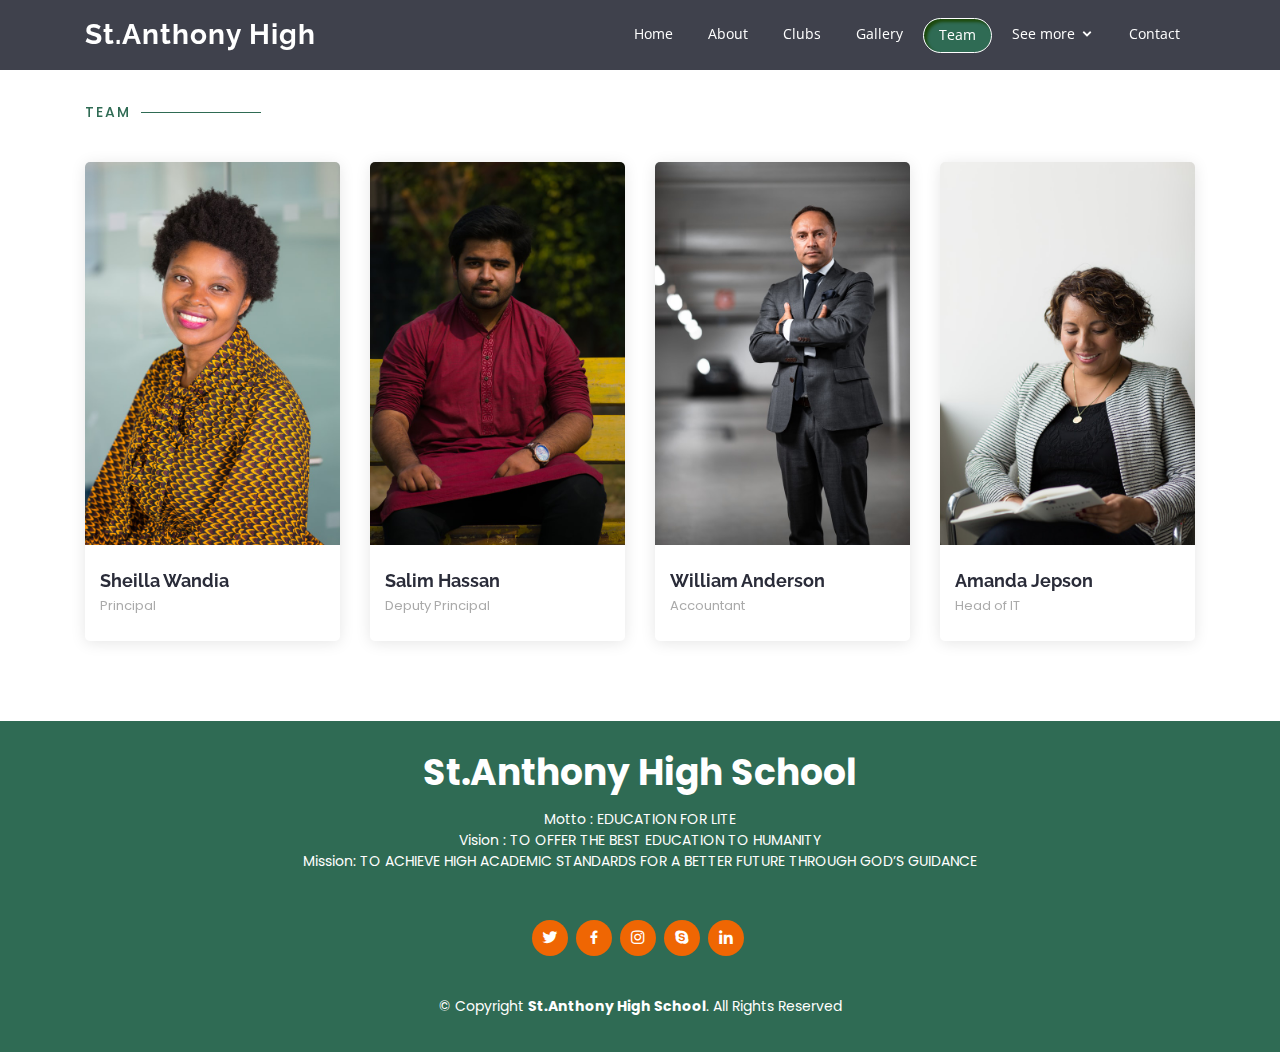
<file: our-team.html>
<!DOCTYPE html>
<html lang="en">

<head>
  <meta charset="utf-8">
  <meta content="width=device-width, initial-scale=1.0" name="viewport">

  <title>St.Anthony High School - Index</title>
  <meta content="" name="description">
  <meta content="" name="keywords">

  <!-- Favicons -->
  <link href="assets/img/favicon.png" rel="icon">
  <link href="assets/img/apple-touch-icon.png" rel="apple-touch-icon">

  <!-- Google Fonts -->
  <link href="https://fonts.googleapis.com/css?family=Open+Sans:300,300i,400,400i,600,600i,700,700i|Raleway:300,300i,400,400i,500,500i,600,600i,700,700i|Poppins:300,300i,400,400i,500,500i,600,600i,700,700i" rel="stylesheet">

  <!-- Vendor CSS Files -->
  <link href="assets/vendor/bootstrap/css/bootstrap.min.css" rel="stylesheet">
  <link href="assets/vendor/icofont/icofont.min.css" rel="stylesheet">
  <link href="assets/vendor/boxicons/css/boxicons.min.css" rel="stylesheet">
  <link href="assets/vendor/animate.css/animate.min.css" rel="stylesheet">
  <link href="assets/vendor/remixicon/remixicon.css" rel="stylesheet">
  <link href="assets/vendor/line-awesome/css/line-awesome.min.css" rel="stylesheet">
  <link href="assets/vendor/venobox/venobox.css" rel="stylesheet">
  <link href="assets/vendor/owl.carousel/assets/owl.carousel.min.css" rel="stylesheet">
  <link href="assets/vendor/aos/aos.css" rel="stylesheet">

  <!-- Main CSS File -->
  <link href="assets/css/style.css" rel="stylesheet">
</head>

<body>

  <!-- ======= Header ======= -->
  <header id="header" class="fixed-top d-flex align-items-center ">
    <div class="container d-flex align-items-center">

      <div class="logo mr-auto">
        <h1 class="text-light"><a href="index.html">St.Anthony High</a></h1>
      </div>

      <nav class="nav-menu d-none d-lg-block">
        <ul>
          <li><a href="index.html">Home</a></li>
          <li><a href="./index.html#about">About</a></li>
          <li><a href="./index.html#services">Clubs</a></li>
          <li><a href="./gallery.html#portfolio">Gallery</a></li>
          <li class="active"><a href="./our-team.html#team">Team</a></li>
          <li class="drop-down"><a href="">See more</a>
            <ul>
              <li><a href="./our-uniform.html">Our Uniform</a></li>
              <li><a href="./exam-results.html">Exam Results</a></li>
              <li><a href="./school-projects.html">School Projects</a></li>
            </ul>
          </li>
          <li><a href="./contact-us.html#contact">Contact</a></li>

        </ul>
      </nav><!-- .nav-menu -->

    </div>
  </header><!-- End Header -->
  <main>

    <!-- ======= Team Section ======= -->
    <section id="team" class="team">
      <div class="container">

        <div class="section-title" data-aos="zoom-out">
          <h2 class="pt-5">Team</h2>
          <!-- <p>Our Hardworking Team</p> -->
        </div>

        <div class="row">

          <div class="col-lg-3 col-md-6 d-flex align-items-stretch">
            <div class="member" data-aos="fade-up">
              <div class="member-img">
                <img src="assets/img/team/team-1.jpg" class="img-fluid" alt="">
                <div class="social">
                  <a href=""><i class="icofont-twitter"></i></a>
                  <a href=""><i class="icofont-facebook"></i></a>
                  <a href=""><i class="icofont-instagram"></i></a>
                  <a href=""><i class="icofont-linkedin"></i></a>
                </div>
              </div>
              <div class="member-info">
                <h4>Sheilla Wandia</h4>
                <span>Principal</span>
              </div>
            </div>
          </div>

          <div class="col-lg-3 col-md-6 d-flex align-items-stretch">
            <div class="member" data-aos="fade-up" data-aos-delay="100">
              <div class="member-img">
                <img src="assets/img/team/team-2.jpg" class="img-fluid" alt="">
                <div class="social">
                  <a href=""><i class="icofont-twitter"></i></a>
                  <a href=""><i class="icofont-facebook"></i></a>
                  <a href=""><i class="icofont-instagram"></i></a>
                  <a href=""><i class="icofont-linkedin"></i></a>
                </div>
              </div>
              <div class="member-info">
                <h4>Salim Hassan</h4>
                <span>Deputy Principal</span>
              </div>
            </div>
          </div>

          <div class="col-lg-3 col-md-6 d-flex align-items-stretch">
            <div class="member" data-aos="fade-up" data-aos-delay="200">
              <div class="member-img">
                <img src="assets/img/team/team-3.jpg" class="img-fluid" alt="">
                <div class="social">
                  <a href=""><i class="icofont-twitter"></i></a>
                  <a href=""><i class="icofont-facebook"></i></a>
                  <a href=""><i class="icofont-instagram"></i></a>
                  <a href=""><i class="icofont-linkedin"></i></a>
                </div>
              </div>
              <div class="member-info">
                <h4>William Anderson</h4>
                <span>Accountant</span>
              </div>
            </div>
          </div>

          <div class="col-lg-3 col-md-6 d-flex align-items-stretch">
            <div class="member" data-aos="fade-up" data-aos-delay="300">
              <div class="member-img">
                <img src="assets/img/team/team-4.jpg" class="img-fluid" alt="">
                <div class="social">
                  <a href=""><i class="icofont-twitter"></i></a>
                  <a href=""><i class="icofont-facebook"></i></a>
                  <a href=""><i class="icofont-instagram"></i></a>
                  <a href=""><i class="icofont-linkedin"></i></a>
                </div>
              </div>
              <div class="member-info">
                <h4>Amanda Jepson</h4>
                <span>Head of IT</span>
              </div>
            </div>
          </div>

        </div>

      </div>
    </section><!-- End Team Section -->
  </main>
    <!-- ======= Footer ======= -->
  <footer id="footer">
    <div class="container">
      <h3>St.Anthony High School</h3>
      <ul class="d-inline list-unstyled">
        <li>Motto : EDUCATION FOR LITE</li>
        <li>Vision : TO OFFER THE BEST EDUCATION TO HUMANITY</li>
        <li>Mission: TO ACHIEVE HIGH ACADEMIC STANDARDS FOR A BETTER FUTURE THROUGH GOD’S GUIDANCE</li>
      </ul>
      <div class="social-links pt-5">
        <a href="#" class="twitter"><i class="bx bxl-twitter"></i></a>
        <a href="#" class="facebook"><i class="bx bxl-facebook"></i></a>
        <a href="#" class="instagram"><i class="bx bxl-instagram"></i></a>
        <a href="#" class="google-plus"><i class="bx bxl-skype"></i></a>
        <a href="#" class="linkedin"><i class="bx bxl-linkedin"></i></a>
      </div>
      <div class="copyright">
        &copy; Copyright <strong><span>St.Anthony High School</span></strong>. All Rights Reserved
      </div>
      <div class="credits">
      </div>
    </div>
  </footer><!-- End Footer -->

  <a href="#" class="back-to-top"><i class="ri-arrow-up-line"></i></a>

  <!-- Vendor JS Files -->
  <script src="assets/vendor/jquery/jquery.min.js"></script>
  <script src="assets/vendor/bootstrap/js/bootstrap.bundle.min.js"></script>
  <script src="assets/vendor/jquery.easing/jquery.easing.min.js"></script>
  <script src="assets/vendor/php-email-form/validate.js"></script>
  <script src="assets/vendor/isotope-layout/isotope.pkgd.min.js"></script>
  <script src="assets/vendor/venobox/venobox.min.js"></script>
  <script src="assets/vendor/owl.carousel/owl.carousel.min.js"></script>
  <script src="assets/vendor/aos/aos.js"></script>

  <!-- Template Main JS File -->
  <script src="assets/js/main.js"></script>

</body>
</html>
</file>
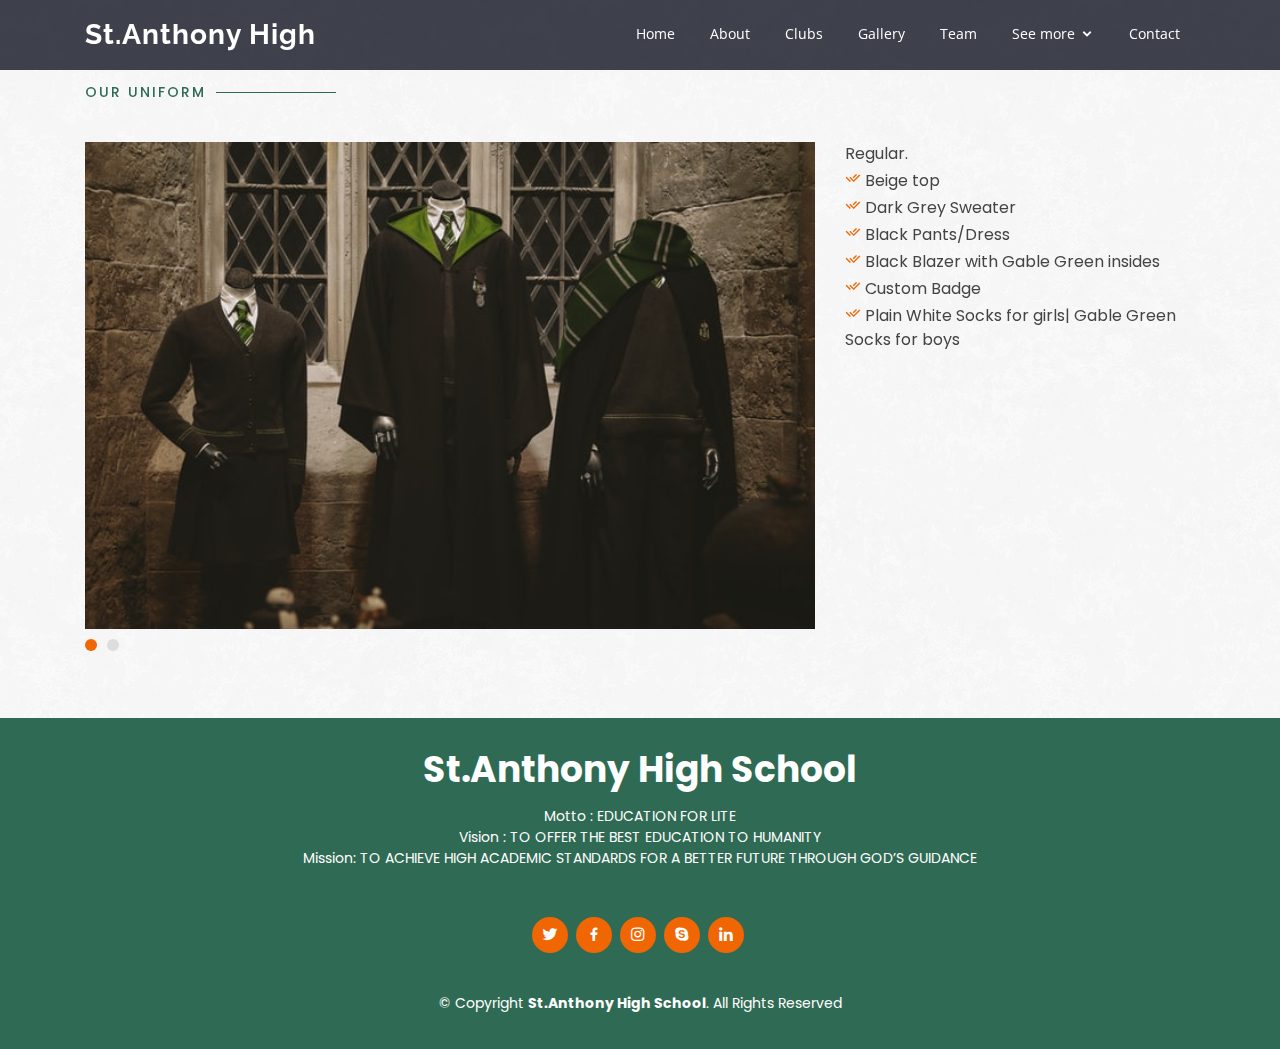
<file: our-uniform.html>
<!DOCTYPE html>
<html lang="en">

<head>
  <meta charset="utf-8">
  <meta content="width=device-width, initial-scale=1.0" name="viewport">

  <title>St.Anthony High School|Our Uniform</title>
  <meta content="" name="description">
  <meta content="" name="keywords">

  <!-- Favicons -->
  <link href="assets/img/favicon.png" rel="icon">
  <link href="assets/img/apple-touch-icon.png" rel="apple-touch-icon">

  <!-- Google Fonts -->
  <link href="https://fonts.googleapis.com/css?family=Open+Sans:300,300i,400,400i,600,600i,700,700i|Raleway:300,300i,400,400i,500,500i,600,600i,700,700i|Poppins:300,300i,400,400i,500,500i,600,600i,700,700i" rel="stylesheet">

  <!-- Vendor CSS Files -->
  <link href="assets/vendor/bootstrap/css/bootstrap.min.css" rel="stylesheet">
  <link href="assets/vendor/icofont/icofont.min.css" rel="stylesheet">
  <link href="assets/vendor/boxicons/css/boxicons.min.css" rel="stylesheet">
  <link href="assets/vendor/animate.css/animate.min.css" rel="stylesheet">
  <link href="assets/vendor/remixicon/remixicon.css" rel="stylesheet">
  <link href="assets/vendor/line-awesome/css/line-awesome.min.css" rel="stylesheet">
  <link href="assets/vendor/venobox/venobox.css" rel="stylesheet">
  <link href="assets/vendor/owl.carousel/assets/owl.carousel.min.css" rel="stylesheet">
  <link href="assets/vendor/aos/aos.css" rel="stylesheet">

  <!-- Main CSS File -->
  <link href="assets/css/style.css" rel="stylesheet">
</head>

<body>

  <!-- ======= Header ======= -->
  <header id="header" class="fixed-top d-flex align-items-center ">
    <div class="container d-flex align-items-center">

      <div class="logo mr-auto">
        <h1 class="text-light"><a href="index.html">St.Anthony High</a></h1>
      </div>

      <nav class="nav-menu d-none d-lg-block">
        <ul>
          <li><a href="index.html">Home</a></li>
          <li><a href="./index.html#about">About</a></li>
          <li><a href="./index.html#services">Clubs</a></li>
          <li><a href="./gallery.html#portfolio">Gallery</a></li>
          <li><a href="./our-team.html#team">Team</a></li>
          <li class="drop-down"><a href="">See more</a>
            <ul>
              <li class="active"><a href="./our-uniform.html">Our Uniform</a></li>
              <li><a href="./exam-results.html">Exam Results</a></li>
              <li><a href="./school-projects.html">School Projects</a></li>
            </ul>
          </li>
          <li><a href="./contact-us.html#contact">Contact</a></li>
        </ul>
      </nav><!-- .nav-menu -->

    </div>
  </header><!-- End Header -->

  <main id="main">

    <!-- ======= Portfolio Details Section ======= -->
    <section id="portfolio-details" class="portfolio-details">
      <div class="container">
        <div class="section-title" data-aos="zoom-out">
          <h2 class="pt-5">Our Uniform</h2>
        </div>
        <div class="portfolio-details-container" data-aos="fade-up">

          <div class="owl-carousel portfolio-details-carousel">
            <div class="row">
              <div class="col-md-8">
                <img src="assets/img/uniform-1.jpg" class="img-fluid" alt="">
              </div>
              <div class="col-md-4">
                Regular.
                <ul class="list-unstyled">
                  <li><i class="ri-check-double-line" style="color:#EF6603;"></i> Beige top</li>
                  <li><i class="ri-check-double-line" style="color:#EF6603;"></i> Dark Grey Sweater</li>
                  <li><i class="ri-check-double-line" style="color:#EF6603;"></i> Black Pants/Dress</li>
                  <li><i class="ri-check-double-line" style="color:#EF6603;"></i> Black Blazer with Gable Green insides</li>
                  <li><i class="ri-check-double-line" style="color:#EF6603;"></i> Custom Badge</li>
                  <li><i class="ri-check-double-line" style="color:#EF6603;"></i> Plain White Socks for girls| Gable Green Socks for boys</li>
                </ul>
              </div>
            </div>
            <div class="row">
              <div class="col-md-8">
                <img src="assets/img/uniform-2.jpg" class="img-fluid" alt="">
              </div>
              <div class="col-md-4">
                For Student Leaders.
                <ul class="list-unstyled">
                  <li><i class="ri-check-double-line" style="color:#EF6603;"></i> Beige top</li>
                  <li><i class="ri-check-double-line" style="color:#EF6603;"></i> Dark Grey Sweater</li>
                  <li><i class="ri-check-double-line" style="color:#EF6603;"></i> Black Pants/Dress</li>
                  <li><i class="ri-check-double-line" style="color:#EF6603;"></i> Black Blazer with Gable Green insides</li>
                  <li><i class="ri-check-double-line" style="color:#EF6603;"></i> Custom Badge</li>
                  <li><i class="ri-check-double-line" style="color:#EF6603;"></i> Plain White Socks for girls| Gable Green Socks for boys</li>
                </ul>
              </div>
            </div>
          </div>

        </div>

      </div>
    </section><!-- End Portfolio Details Section -->

  </main><!-- End #main -->

  <!-- ======= Footer ======= -->
  <footer id="footer">
    <div class="container">
      <h3>St.Anthony High School</h3>
      <ul class="d-inline list-unstyled">
        <li>Motto : EDUCATION FOR LITE</li>
        <li>Vision : TO OFFER THE BEST EDUCATION TO HUMANITY</li>
        <li>Mission: TO ACHIEVE HIGH ACADEMIC STANDARDS FOR A BETTER FUTURE THROUGH GOD’S GUIDANCE</li>
      </ul>
      <div class="social-links pt-5">
        <a href="#" class="twitter"><i class="bx bxl-twitter"></i></a>
        <a href="#" class="facebook"><i class="bx bxl-facebook"></i></a>
        <a href="#" class="instagram"><i class="bx bxl-instagram"></i></a>
        <a href="#" class="google-plus"><i class="bx bxl-skype"></i></a>
        <a href="#" class="linkedin"><i class="bx bxl-linkedin"></i></a>
      </div>
      <div class="copyright">
        &copy; Copyright <strong><span>St.Anthony High School</span></strong>. All Rights Reserved
      </div>
      <div class="credits">
        <!-- All the links in the footer should remain intact. -->
        <!-- You can delete the links only if you purchased the pro version. -->
        <!-- Licensing information: https://bootstrapmade.com/license/ -->
        <!-- Purchase the pro version with working PHP/AJAX contact form: https://bootstrapmade.com/selecao-bootstrap-template/ -->
        <!-- Designed by <a href="https://bootstrapmade.com/">BootstrapMade</a> -->
      </div>
    </div>
  </footer><!-- End Footer -->

  <a href="#" class="back-to-top"><i class="ri-arrow-up-line"></i></a>

  <!-- Vendor JS Files -->
  <script src="assets/vendor/jquery/jquery.min.js"></script>
  <script src="assets/vendor/bootstrap/js/bootstrap.bundle.min.js"></script>
  <script src="assets/vendor/jquery.easing/jquery.easing.min.js"></script>
  <script src="assets/vendor/php-email-form/validate.js"></script>
  <script src="assets/vendor/isotope-layout/isotope.pkgd.min.js"></script>
  <script src="assets/vendor/venobox/venobox.min.js"></script>
  <script src="assets/vendor/owl.carousel/owl.carousel.min.js"></script>
  <script src="assets/vendor/aos/aos.js"></script>

  <!-- Template Main JS File -->
  <script src="assets/js/main.js"></script>

</body>

</html>
</file>
<file: assets/vendor/venobox/venobox.css>
/* ------ venobox.css --------*/
.vbox-overlay *, .vbox-overlay *:before, .vbox-overlay *:after{
    -webkit-backface-visibility: hidden;
    -webkit-box-sizing:border-box;
    -moz-box-sizing:border-box;
    box-sizing:border-box;
}
.vbox-overlay * { 
    -webkit-backface-visibility: visible;
    backface-visibility: visible;
}
.vbox-overlay{
    display: -webkit-flex;
    display: flex;
    -webkit-flex-direction: column;
    flex-direction: column;
    -webkit-justify-content: center;
    justify-content: center;
    -webkit-align-items: center;
    align-items: center;
    position: fixed;
    left: 0;
    top: 0;
    bottom: 0;
    right: 0;
    z-index: 999999;
}

/* ----- navigation ----- */
.vbox-title{
    width: 100%;
    height: 40px;
    float: left;
    text-align: center;
    line-height: 28px;
    font-size: 12px;
    padding: 6px 50px;
    overflow: hidden;
    position: fixed;
    display: none;
    left: 0;
    z-index: 89;
}
.vbox-close{
    cursor: pointer;
    position: fixed;
    top: -1px;
    right: 0;
    width: 50px;
    height: 40px;
    padding: 6px;
    display: block;
    background-position:10px center;
    overflow: hidden;
    font-size: 24px;
    line-height: 1;
    text-align: center;
    z-index: 99;
}
.vbox-left{
    cursor: pointer;
    position: fixed;
    left: 0;
    height: 40px;
    overflow: hidden;
    line-height: 28px;
    font-size: 12px;
    z-index: 99;
    display: flex;
    align-items:center;
}
.vbox-num{
    display: inline-block;
    margin: 6px 0 6px 15px;
}
/* ----- Social share ----- */
.vbox-share{
    line-height: 28px;
    font-size: 12px;
    overflow: hidden;
    position: fixed;
    left: 0;
    z-index: 98;
    display: flex;
    align-items:center;
    justify-content: center;
    width: 100%;
    text-align: center;
}
.vbox-share svg{
    max-height: 28px;
    width: 28px;
    z-index: 10;
    margin-left: 12px;
    margin-top: 6px;
    margin-bottom: 6px;
    vertical-align: middle;
}


/* ----- navigation ARROWS ----- */
.vbox-next, .vbox-prev{
    position: fixed;
    top: 50%;
    margin-top: -15px;
    overflow: hidden;
    cursor: pointer;
    display: block;
    width: 45px;
    height: 45px;
    z-index: 99;
}
.vbox-next span, .vbox-prev span{
    position: relative;
    width: 20px;
    height: 20px;
    border: 2px solid transparent;
    border-top-color: #B6B6B6;
    border-right-color: #B6B6B6;
    text-indent: -100px;
    position: absolute;
    top: 8px;
    display: block;
}
.vbox-prev{
    left: 15px;
}
.vbox-next{
    right: 15px;
}
.vbox-prev span{
    left: 10px;
    -ms-transform: rotate(-135deg);
    -webkit-transform: rotate(-135deg);
    transform: rotate(-135deg);
}
.vbox-next span{
    -ms-transform: rotate(45deg);
    -webkit-transform: rotate(45deg);
    transform: rotate(45deg);
    right: 10px;
}
/* ------- inline window ------ */
.vbox-inline{
    width: 420px;
    height: 315px;
    height: 70vh;
    padding: 10px;
    background: #fff;
    margin: 0 auto;
    overflow: auto;
    text-align: left;
}
/* ------- Video & iFrames window ------ */
.venoframe{
    max-width: 100%;
    width: 100%;
    border: none;
    width: 100%;
    height: 260px;
    height: 70vh;
}
.venoframe.vbvid{
    height: 260px;
}
@media (min-width: 768px) {
    .venoframe, .vbox-inline{
        width: 90%;
        height: 360px;
        height: 70vh;
    }
    .venoframe.vbvid{
        width: 640px;
        height: 360px;
    }
}
@media (min-width: 992px) {
    .venoframe, .vbox-inline{
        max-width: 1200px;
        width: 80%;
        height: 540px;
        height: 70vh;
    }
    .venoframe.vbvid{
        width: 960px;
        height: 540px;
    }
}
/* 
Please do NOT edit this part! 
or at least read this note: http://i.imgur.com/7C0ws9e.gif
*/
.vbox-open{
    overflow: hidden;
}
.vbox-container{
    position: absolute;
    left: 0;
    right: 0;
    top: 0;
    bottom: 0;
    overflow-x: hidden;
    overflow-y: scroll;
    overflow-scrolling: touch;
    -webkit-overflow-scrolling: touch;
    z-index: 20;
    max-height: 100%;

}

.vbox-content{
    text-align: center;
    float: left;
    width: 100%;
    position: relative;
    overflow: hidden;
    padding: 20px 4%;
}
.vbox-container img{
    max-width: 100%;
    height: auto;
}
.vbox-figlio{
    box-shadow: 0 0 12px rgba(0,0,0,0.19), 0 6px 6px rgba(0,0,0,0.23);
    max-width: 100%;
    text-align: initial;
}
img.vbox-figlio{
    -webkit-user-select: none;
-khtml-user-select: none;
-moz-user-select: none;
-o-user-select: none;
user-select: none;
}
.vbox-content.swipe-left{
    margin-left: -200px !important;
}
.vbox-content.swipe-right{
    margin-left: 200px !important;
}
.vbox-animated{
    webkit-transition: margin 300ms ease-out;
    transition: margin 300ms ease-out;
}

/* ---------- preloader ----------
 * SPINKIT 
 * http://tobiasahlin.com/spinkit/
-------------------------------- */
.sk-double-bounce,.sk-rotating-plane{width:40px;height:40px;margin:40px auto}.sk-rotating-plane{background-color:#333;-webkit-animation:sk-rotatePlane 1.2s infinite ease-in-out;animation:sk-rotatePlane 1.2s infinite ease-in-out}@-webkit-keyframes sk-rotatePlane{0%{-webkit-transform:perspective(120px) rotateX(0) rotateY(0);transform:perspective(120px) rotateX(0) rotateY(0)}50%{-webkit-transform:perspective(120px) rotateX(-180.1deg) rotateY(0);transform:perspective(120px) rotateX(-180.1deg) rotateY(0)}100%{-webkit-transform:perspective(120px) rotateX(-180deg) rotateY(-179.9deg);transform:perspective(120px) rotateX(-180deg) rotateY(-179.9deg)}}@keyframes sk-rotatePlane{0%{-webkit-transform:perspective(120px) rotateX(0) rotateY(0);transform:perspective(120px) rotateX(0) rotateY(0)}50%{-webkit-transform:perspective(120px) rotateX(-180.1deg) rotateY(0);transform:perspective(120px) rotateX(-180.1deg) rotateY(0)}100%{-webkit-transform:perspective(120px) rotateX(-180deg) rotateY(-179.9deg);transform:perspective(120px) rotateX(-180deg) rotateY(-179.9deg)}}.sk-double-bounce{position:relative}.sk-double-bounce .sk-child{width:100%;height:100%;border-radius:50%;background-color:#333;opacity:.6;position:absolute;top:0;left:0;-webkit-animation:sk-doubleBounce 2s infinite ease-in-out;animation:sk-doubleBounce 2s infinite ease-in-out}.sk-chasing-dots .sk-child,.sk-spinner-pulse,.sk-three-bounce .sk-child{background-color:#333;border-radius:100%}.sk-double-bounce .sk-double-bounce2{-webkit-animation-delay:-1s;animation-delay:-1s}@-webkit-keyframes sk-doubleBounce{0%,100%{-webkit-transform:scale(0);transform:scale(0)}50%{-webkit-transform:scale(1);transform:scale(1)}}@keyframes sk-doubleBounce{0%,100%{-webkit-transform:scale(0);transform:scale(0)}50%{-webkit-transform:scale(1);transform:scale(1)}}.sk-wave{margin:40px auto;width:50px;height:40px;text-align:center;font-size:10px}.sk-wave .sk-rect{background-color:#333;height:100%;width:6px;display:inline-block;-webkit-animation:sk-waveStretchDelay 1.2s infinite ease-in-out;animation:sk-waveStretchDelay 1.2s infinite ease-in-out}.sk-wave .sk-rect1{-webkit-animation-delay:-1.2s;animation-delay:-1.2s}.sk-wave .sk-rect2{-webkit-animation-delay:-1.1s;animation-delay:-1.1s}.sk-wave .sk-rect3{-webkit-animation-delay:-1s;animation-delay:-1s}.sk-wave .sk-rect4{-webkit-animation-delay:-.9s;animation-delay:-.9s}.sk-wave .sk-rect5{-webkit-animation-delay:-.8s;animation-delay:-.8s}@-webkit-keyframes sk-waveStretchDelay{0%,100%,40%{-webkit-transform:scaleY(.4);transform:scaleY(.4)}20%{-webkit-transform:scaleY(1);transform:scaleY(1)}}@keyframes sk-waveStretchDelay{0%,100%,40%{-webkit-transform:scaleY(.4);transform:scaleY(.4)}20%{-webkit-transform:scaleY(1);transform:scaleY(1)}}.sk-wandering-cubes{margin:40px auto;width:40px;height:40px;position:relative}.sk-wandering-cubes .sk-cube{background-color:#333;width:10px;height:10px;position:absolute;top:0;left:0;-webkit-animation:sk-wanderingCube 1.8s ease-in-out -1.8s infinite both;animation:sk-wanderingCube 1.8s ease-in-out -1.8s infinite both}.sk-chasing-dots,.sk-spinner-pulse{width:40px;height:40px;margin:40px auto}.sk-wandering-cubes .sk-cube2{-webkit-animation-delay:-.9s;animation-delay:-.9s}@-webkit-keyframes sk-wanderingCube{0%{-webkit-transform:rotate(0);transform:rotate(0)}25%{-webkit-transform:translateX(30px) rotate(-90deg) scale(.5);transform:translateX(30px) rotate(-90deg) scale(.5)}50%{-webkit-transform:translateX(30px) translateY(30px) rotate(-179deg);transform:translateX(30px) translateY(30px) rotate(-179deg)}50.1%{-webkit-transform:translateX(30px) translateY(30px) rotate(-180deg);transform:translateX(30px) translateY(30px) rotate(-180deg)}75%{-webkit-transform:translateX(0) translateY(30px) rotate(-270deg) scale(.5);transform:translateX(0) translateY(30px) rotate(-270deg) scale(.5)}100%{-webkit-transform:rotate(-360deg);transform:rotate(-360deg)}}@keyframes sk-wanderingCube{0%{-webkit-transform:rotate(0);transform:rotate(0)}25%{-webkit-transform:translateX(30px) rotate(-90deg) scale(.5);transform:translateX(30px) rotate(-90deg) scale(.5)}50%{-webkit-transform:translateX(30px) translateY(30px) rotate(-179deg);transform:translateX(30px) translateY(30px) rotate(-179deg)}50.1%{-webkit-transform:translateX(30px) translateY(30px) rotate(-180deg);transform:translateX(30px) translateY(30px) rotate(-180deg)}75%{-webkit-transform:translateX(0) translateY(30px) rotate(-270deg) scale(.5);transform:translateX(0) translateY(30px) rotate(-270deg) scale(.5)}100%{-webkit-transform:rotate(-360deg);transform:rotate(-360deg)}}.sk-spinner-pulse{-webkit-animation:sk-pulseScaleOut 1s infinite ease-in-out;animation:sk-pulseScaleOut 1s infinite ease-in-out}@-webkit-keyframes sk-pulseScaleOut{0%{-webkit-transform:scale(0);transform:scale(0)}100%{-webkit-transform:scale(1);transform:scale(1);opacity:0}}@keyframes sk-pulseScaleOut{0%{-webkit-transform:scale(0);transform:scale(0)}100%{-webkit-transform:scale(1);transform:scale(1);opacity:0}}.sk-chasing-dots{position:relative;text-align:center;-webkit-animation:sk-chasingDotsRotate 2s infinite linear;animation:sk-chasingDotsRotate 2s infinite linear}.sk-chasing-dots .sk-child{width:60%;height:60%;display:inline-block;position:absolute;top:0;-webkit-animation:sk-chasingDotsBounce 2s infinite ease-in-out;animation:sk-chasingDotsBounce 2s infinite ease-in-out}.sk-chasing-dots .sk-dot2{top:auto;bottom:0;-webkit-animation-delay:-1s;animation-delay:-1s}@-webkit-keyframes sk-chasingDotsRotate{100%{-webkit-transform:rotate(360deg);transform:rotate(360deg)}}@keyframes sk-chasingDotsRotate{100%{-webkit-transform:rotate(360deg);transform:rotate(360deg)}}@-webkit-keyframes sk-chasingDotsBounce{0%,100%{-webkit-transform:scale(0);transform:scale(0)}50%{-webkit-transform:scale(1);transform:scale(1)}}@keyframes sk-chasingDotsBounce{0%,100%{-webkit-transform:scale(0);transform:scale(0)}50%{-webkit-transform:scale(1);transform:scale(1)}}.sk-three-bounce{margin:40px auto;width:80px;text-align:center}.sk-three-bounce .sk-child{width:20px;height:20px;display:inline-block;-webkit-animation:sk-three-bounce 1.4s ease-in-out 0s infinite both;animation:sk-three-bounce 1.4s ease-in-out 0s infinite both}.sk-circle .sk-child:before,.sk-fading-circle .sk-circle:before{display:block;border-radius:100%;content:'';background-color:#333}.sk-three-bounce .sk-bounce1{-webkit-animation-delay:-.32s;animation-delay:-.32s}.sk-three-bounce .sk-bounce2{-webkit-animation-delay:-.16s;animation-delay:-.16s}@-webkit-keyframes sk-three-bounce{0%,100%,80%{-webkit-transform:scale(0);transform:scale(0)}40%{-webkit-transform:scale(1);transform:scale(1)}}@keyframes sk-three-bounce{0%,100%,80%{-webkit-transform:scale(0);transform:scale(0)}40%{-webkit-transform:scale(1);transform:scale(1)}}.sk-circle{margin:40px auto;width:40px;height:40px;position:relative}.sk-circle .sk-child{width:100%;height:100%;position:absolute;left:0;top:0}.sk-circle .sk-child:before{margin:0 auto;width:15%;height:15%;-webkit-animation:sk-circleBounceDelay 1.2s infinite ease-in-out both;animation:sk-circleBounceDelay 1.2s infinite ease-in-out both}.sk-circle .sk-circle2{-webkit-transform:rotate(30deg);-ms-transform:rotate(30deg);transform:rotate(30deg)}.sk-circle .sk-circle3{-webkit-transform:rotate(60deg);-ms-transform:rotate(60deg);transform:rotate(60deg)}.sk-circle .sk-circle4{-webkit-transform:rotate(90deg);-ms-transform:rotate(90deg);transform:rotate(90deg)}.sk-circle .sk-circle5{-webkit-transform:rotate(120deg);-ms-transform:rotate(120deg);transform:rotate(120deg)}.sk-circle .sk-circle6{-webkit-transform:rotate(150deg);-ms-transform:rotate(150deg);transform:rotate(150deg)}.sk-circle .sk-circle7{-webkit-transform:rotate(180deg);-ms-transform:rotate(180deg);transform:rotate(180deg)}.sk-circle .sk-circle8{-webkit-transform:rotate(210deg);-ms-transform:rotate(210deg);transform:rotate(210deg)}.sk-circle .sk-circle9{-webkit-transform:rotate(240deg);-ms-transform:rotate(240deg);transform:rotate(240deg)}.sk-circle .sk-circle10{-webkit-transform:rotate(270deg);-ms-transform:rotate(270deg);transform:rotate(270deg)}.sk-circle .sk-circle11{-webkit-transform:rotate(300deg);-ms-transform:rotate(300deg);transform:rotate(300deg)}.sk-circle .sk-circle12{-webkit-transform:rotate(330deg);-ms-transform:rotate(330deg);transform:rotate(330deg)}.sk-circle .sk-circle2:before{-webkit-animation-delay:-1.1s;animation-delay:-1.1s}.sk-circle .sk-circle3:before{-webkit-animation-delay:-1s;animation-delay:-1s}.sk-circle .sk-circle4:before{-webkit-animation-delay:-.9s;animation-delay:-.9s}.sk-circle .sk-circle5:before{-webkit-animation-delay:-.8s;animation-delay:-.8s}.sk-circle .sk-circle6:before{-webkit-animation-delay:-.7s;animation-delay:-.7s}.sk-circle .sk-circle7:before{-webkit-animation-delay:-.6s;animation-delay:-.6s}.sk-circle .sk-circle8:before{-webkit-animation-delay:-.5s;animation-delay:-.5s}.sk-circle .sk-circle9:before{-webkit-animation-delay:-.4s;animation-delay:-.4s}.sk-circle .sk-circle10:before{-webkit-animation-delay:-.3s;animation-delay:-.3s}.sk-circle .sk-circle11:before{-webkit-animation-delay:-.2s;animation-delay:-.2s}.sk-circle .sk-circle12:before{-webkit-animation-delay:-.1s;animation-delay:-.1s}@-webkit-keyframes sk-circleBounceDelay{0%,100%,80%{-webkit-transform:scale(0);transform:scale(0)}40%{-webkit-transform:scale(1);transform:scale(1)}}@keyframes sk-circleBounceDelay{0%,100%,80%{-webkit-transform:scale(0);transform:scale(0)}40%{-webkit-transform:scale(1);transform:scale(1)}}.sk-cube-grid{width:40px;height:40px;margin:40px auto}.sk-cube-grid .sk-cube{width:33.33%;height:33.33%;background-color:#333;float:left;-webkit-animation:sk-cubeGridScaleDelay 1.3s infinite ease-in-out;animation:sk-cubeGridScaleDelay 1.3s infinite ease-in-out}.sk-cube-grid .sk-cube1{-webkit-animation-delay:.2s;animation-delay:.2s}.sk-cube-grid .sk-cube2{-webkit-animation-delay:.3s;animation-delay:.3s}.sk-cube-grid .sk-cube3{-webkit-animation-delay:.4s;animation-delay:.4s}.sk-cube-grid .sk-cube4{-webkit-animation-delay:.1s;animation-delay:.1s}.sk-cube-grid .sk-cube5{-webkit-animation-delay:.2s;animation-delay:.2s}.sk-cube-grid .sk-cube6{-webkit-animation-delay:.3s;animation-delay:.3s}.sk-cube-grid .sk-cube7{-webkit-animation-delay:0ms;animation-delay:0ms}.sk-cube-grid .sk-cube8{-webkit-animation-delay:.1s;animation-delay:.1s}.sk-cube-grid .sk-cube9{-webkit-animation-delay:.2s;animation-delay:.2s}@-webkit-keyframes sk-cubeGridScaleDelay{0%,100%,70%{-webkit-transform:scale3D(1,1,1);transform:scale3D(1,1,1)}35%{-webkit-transform:scale3D(0,0,1);transform:scale3D(0,0,1)}}@keyframes sk-cubeGridScaleDelay{0%,100%,70%{-webkit-transform:scale3D(1,1,1);transform:scale3D(1,1,1)}35%{-webkit-transform:scale3D(0,0,1);transform:scale3D(0,0,1)}}.sk-fading-circle{margin:40px auto;width:40px;height:40px;position:relative}.sk-fading-circle .sk-circle{width:100%;height:100%;position:absolute;left:0;top:0}.sk-fading-circle .sk-circle:before{margin:0 auto;width:15%;height:15%;-webkit-animation:sk-circleFadeDelay 1.2s infinite ease-in-out both;animation:sk-circleFadeDelay 1.2s infinite ease-in-out both}.sk-fading-circle .sk-circle2{-webkit-transform:rotate(30deg);-ms-transform:rotate(30deg);transform:rotate(30deg)}.sk-fading-circle .sk-circle3{-webkit-transform:rotate(60deg);-ms-transform:rotate(60deg);transform:rotate(60deg)}.sk-fading-circle .sk-circle4{-webkit-transform:rotate(90deg);-ms-transform:rotate(90deg);transform:rotate(90deg)}.sk-fading-circle .sk-circle5{-webkit-transform:rotate(120deg);-ms-transform:rotate(120deg);transform:rotate(120deg)}.sk-fading-circle .sk-circle6{-webkit-transform:rotate(150deg);-ms-transform:rotate(150deg);transform:rotate(150deg)}.sk-fading-circle .sk-circle7{-webkit-transform:rotate(180deg);-ms-transform:rotate(180deg);transform:rotate(180deg)}.sk-fading-circle .sk-circle8{-webkit-transform:rotate(210deg);-ms-transform:rotate(210deg);transform:rotate(210deg)}.sk-fading-circle .sk-circle9{-webkit-transform:rotate(240deg);-ms-transform:rotate(240deg);transform:rotate(240deg)}.sk-fading-circle .sk-circle10{-webkit-transform:rotate(270deg);-ms-transform:rotate(270deg);transform:rotate(270deg)}.sk-fading-circle .sk-circle11{-webkit-transform:rotate(300deg);-ms-transform:rotate(300deg);transform:rotate(300deg)}.sk-fading-circle .sk-circle12{-webkit-transform:rotate(330deg);-ms-transform:rotate(330deg);transform:rotate(330deg)}.sk-fading-circle .sk-circle2:before{-webkit-animation-delay:-1.1s;animation-delay:-1.1s}.sk-fading-circle .sk-circle3:before{-webkit-animation-delay:-1s;animation-delay:-1s}.sk-fading-circle .sk-circle4:before{-webkit-animation-delay:-.9s;animation-delay:-.9s}.sk-fading-circle .sk-circle5:before{-webkit-animation-delay:-.8s;animation-delay:-.8s}.sk-fading-circle .sk-circle6:before{-webkit-animation-delay:-.7s;animation-delay:-.7s}.sk-fading-circle .sk-circle7:before{-webkit-animation-delay:-.6s;animation-delay:-.6s}.sk-fading-circle .sk-circle8:before{-webkit-animation-delay:-.5s;animation-delay:-.5s}.sk-fading-circle .sk-circle9:before{-webkit-animation-delay:-.4s;animation-delay:-.4s}.sk-fading-circle .sk-circle10:before{-webkit-animation-delay:-.3s;animation-delay:-.3s}.sk-fading-circle .sk-circle11:before{-webkit-animation-delay:-.2s;animation-delay:-.2s}.sk-fading-circle .sk-circle12:before{-webkit-animation-delay:-.1s;animation-delay:-.1s}@-webkit-keyframes sk-circleFadeDelay{0%,100%,39%{opacity:0}40%{opacity:1}}@keyframes sk-circleFadeDelay{0%,100%,39%{opacity:0}40%{opacity:1}}.sk-folding-cube{margin:40px auto;width:40px;height:40px;position:relative;-webkit-transform:rotateZ(45deg);transform:rotateZ(45deg)}.sk-folding-cube .sk-cube{float:left;width:50%;height:50%;position:relative;-webkit-transform:scale(1.1);-ms-transform:scale(1.1);transform:scale(1.1)}.sk-folding-cube .sk-cube:before{content:'';position:absolute;top:0;left:0;width:100%;height:100%;background-color:#333;-webkit-animation:sk-foldCubeAngle 2.4s infinite linear both;animation:sk-foldCubeAngle 2.4s infinite linear both;-webkit-transform-origin:100% 100%;-ms-transform-origin:100% 100%;transform-origin:100% 100%}.sk-folding-cube .sk-cube2{-webkit-transform:scale(1.1) rotateZ(90deg);transform:scale(1.1) rotateZ(90deg)}.sk-folding-cube .sk-cube3{-webkit-transform:scale(1.1) rotateZ(180deg);transform:scale(1.1) rotateZ(180deg)}.sk-folding-cube .sk-cube4{-webkit-transform:scale(1.1) rotateZ(270deg);transform:scale(1.1) rotateZ(270deg)}.sk-folding-cube .sk-cube2:before{-webkit-animation-delay:.3s;animation-delay:.3s}.sk-folding-cube .sk-cube3:before{-webkit-animation-delay:.6s;animation-delay:.6s}.sk-folding-cube .sk-cube4:before{-webkit-animation-delay:.9s;animation-delay:.9s}@-webkit-keyframes sk-foldCubeAngle{0%,10%{-webkit-transform:perspective(140px) rotateX(-180deg);transform:perspective(140px) rotateX(-180deg);opacity:0}25%,75%{-webkit-transform:perspective(140px) rotateX(0);transform:perspective(140px) rotateX(0);opacity:1}100%,90%{-webkit-transform:perspective(140px) rotateY(180deg);transform:perspective(140px) rotateY(180deg);opacity:0}}@keyframes sk-foldCubeAngle{0%,10%{-webkit-transform:perspective(140px) rotateX(-180deg);transform:perspective(140px) rotateX(-180deg);opacity:0}25%,75%{-webkit-transform:perspective(140px) rotateX(0);transform:perspective(140px) rotateX(0);opacity:1}100%,90%{-webkit-transform:perspective(140px) rotateY(180deg);transform:perspective(140px) rotateY(180deg);opacity:0}}
</file>
<file: assets/css/style.css>
/*--------------------------------------------------------------
# General
--------------------------------------------------------------*/
body {
  font-family: "Open Sans", sans-serif;
  color: #444444;
  background: #fff url('./../img/white_wall_hash.png') repeat fixed;
}

a {
  color: #EF6603;
}

a:hover {
  color: #fc8129;
  text-decoration: none;
}

@import url('https://fonts.googleapis.com/css2?family=Poppins:ital,wght@1,200&display=swap');

body {
  font-family: "Poppins", sans-serif;
}

h1, h2, h3, h4, h5, h6 {
  font-family: "Raleway", sans-serif;
}

/*--------------------------------------------------------------
# Back to top button
--------------------------------------------------------------*/
.back-to-top {
  position: fixed;
  display: none;
  right: 15px;
  bottom: 15px;
  z-index: 99999;
}

.back-to-top i {
  display: flex;
  align-items: center;
  justify-content: center;
  font-size: 24px;
  width: 40px;
  height: 40px;
  border-radius: 50px;
  background: #EF6603;
  color: #fff;
  transition: all 0.4s;
}

.back-to-top i:hover {
  background: #fc7c1f;
  color: #fff;
}

/*--------------------------------------------------------------
# Disable AOS delay on mobile
--------------------------------------------------------------*/
@media screen and (max-width: 768px) {
  [data-aos-delay] {
    transition-delay: 0 !important;
  }
}

/*--------------------------------------------------------------
# Header
--------------------------------------------------------------*/
#header {
  height: 70px;
  transition: all 0.5s;
  z-index: 997;
  transition: all 0.5s;
  background: rgba(42, 44, 57, 0.9);
}

#header.header-transparent {
  background: transparent;
}

#header.header-scrolled {
  background: rgba(42, 44, 57, 0.9);
}

#header .logo h1 {
  font-size: 28px;
  margin: 0;
  padding: 0;
  line-height: 1;
  font-weight: 700;
  letter-spacing: 1px;
}

#header .logo h1 a, #header .logo h1 a:hover {
  color: #fff;
  text-decoration: none;
}

#header .logo img {
  padding: 0;
  margin: 0;
  max-height: 40px;
}

/*--------------------------------------------------------------
# Navigation Menu
--------------------------------------------------------------*/
/* Desktop Navigation */
.nav-menu, .nav-menu * {
  margin: 0;
  padding: 0;
  list-style: none;
}

.nav-menu > ul > li {
  position: relative;
  white-space: nowrap;
  float: left;
}

.nav-menu a {
  display: block;
  position: relative;
  color: #fff;
  padding: 5px 15px 7px 15px;
  margin-left: 5px;
  transition: 0.3s;
  font-size: 14px;
  border-radius: 50px;
  font-family: "Open Sans", sans-serif;
}

.nav-menu a:hover, .nav-menu .active > a, .nav-menu li:hover > a {
  background: #2F6B54;
  text-decoration: none;
  border: 0.5px solid #fff;
  box-shadow: 3px 3px 3px #1D490C inset;
}

.nav-menu .drop-down ul {
  display: block;
  position: absolute;
  left: 0;
  top: calc(100% - 30px);
  z-index: 99;
  opacity: 0;
  visibility: hidden;
  padding: 10px 0;
  background: #fff;
  box-shadow: 0px 0px 30px rgba(127, 137, 161, 0.25);
  transition: ease all 0.3s;
  border-radius: 15px;
  margin-top: 5px;
}

.nav-menu .drop-down:hover > ul {
  opacity: 1;
  top: 100%;
  visibility: visible;
}

.nav-menu .drop-down li {
  min-width: 180px;
  position: relative;
}

.nav-menu .drop-down ul a {
  padding: 10px 20px;
  font-size: 14px;
  font-weight: 500;
  text-transform: none;
  color: #2a2c39;
}

.nav-menu .drop-down ul a:hover, .nav-menu .drop-down ul .active > a, .nav-menu .drop-down ul li:hover > a {
  color: #EF6603;
  background: none;
}

.nav-menu .drop-down > a:after {
  content: "\ea99";
  font-family: IcoFont;
  padding-left: 5px;
}

.nav-menu .drop-down .drop-down ul {
  top: 0;
  left: calc(100% - 30px);
}

.nav-menu .drop-down .drop-down:hover > ul {
  opacity: 1;
  top: 0;
  left: 100%;
}

.nav-menu .drop-down .drop-down > a {
  padding-right: 35px;
}

.nav-menu .drop-down .drop-down > a:after {
  content: "\eaa0";
  font-family: IcoFont;
  position: absolute;
  right: 15px;
}

@media (max-width: 1366px) {
  .nav-menu .drop-down .drop-down ul {
    left: -90%;
  }
  .nav-menu .drop-down .drop-down:hover > ul {
    left: -100%;
  }
  .nav-menu .drop-down .drop-down > a:after {
    content: "\ea9d";
  }
}

/* Mobile Navigation */
.mobile-nav-toggle {
  position: fixed;
  right: 15px;
  top: 15px;
  z-index: 9998;
  border: 0;
  background: none;
  font-size: 24px;
  transition: all 0.4s;
  outline: none !important;
  line-height: 1;
  cursor: pointer;
  text-align: right;
}

.mobile-nav-toggle i {
  color: #fff;
}

.mobile-nav {
  position: fixed;
  top: 55px;
  right: 15px;
  bottom: 15px;
  left: 15px;
  z-index: 9999;
  overflow-y: auto;
  background: #fff;
  transition: ease-in-out 0.2s;
  opacity: 0;
  visibility: hidden;
  border-radius: 10px;
  padding: 10px 0;
}

.mobile-nav * {
  margin: 0;
  padding: 0;
  list-style: none;
}

.mobile-nav a {
  display: block;
  position: relative;
  color: #2a2c39;
  padding: 10px 20px;
  font-weight: 500;
  outline: none;
}

.mobile-nav a:hover, .mobile-nav .active > a, .mobile-nav li:hover > a {
  color: #EF6603;
  text-decoration: none;
}

.mobile-nav .drop-down > a:after {
  content: "\ea99";
  font-family: IcoFont;
  padding-left: 10px;
  position: absolute;
  right: 15px;
}

.mobile-nav .active.drop-down > a:after {
  content: "\eaa1";
}

.mobile-nav .drop-down > a {
  padding-right: 35px;
}

.mobile-nav .drop-down ul {
  display: none;
  overflow: hidden;
}

.mobile-nav .drop-down li {
  padding-left: 20px;
}

.mobile-nav-overly {
  width: 100%;
  height: 100%;
  z-index: 9997;
  top: 0;
  left: 0;
  position: fixed;
  background: rgba(20, 21, 28, 0.6);
  overflow: hidden;
  display: none;
  transition: ease-in-out 0.2s;
}

.mobile-nav-active {
  overflow: hidden;
}

.mobile-nav-active .mobile-nav {
  opacity: 1;
  visibility: visible;
}

.mobile-nav-active .mobile-nav-toggle i {
  color: #fff;
}

/*--------------------------------------------------------------
# Hero Section
--------------------------------------------------------------*/
#hero {
  width: 100%;
  overflow: hidden;
  position: relative;
  background: linear-gradient(0deg, #2a2c39 0%, #2F6B54 100%);
  padding: 0;
}

#hero .carousel-container {
  display: flex;
  justify-content: center;
  align-items: center;
  flex-direction: column;
  text-align: center;
  position: relative;
  height: 70vh;
  padding-top: 60px;
}

#hero h2 {
  color: #fff;
  margin-bottom: 30px;
  font-size: 48px;
  font-weight: 700;
}

#hero p {
  width: 80%;
  -webkit-animation-delay: 0.4s;
  animation-delay: 0.4s;
  margin: 0 auto 30px auto;
  color: #fff;
}

#hero .carousel-control-prev, #hero .carousel-control-next {
  width: 10%;
}

#hero .carousel-control-next-icon, #hero .carousel-control-prev-icon {
  background: none;
  font-size: 48px;
  line-height: 1;
  width: auto;
  height: auto;
}

#hero .btn-get-started {
  font-family: "Raleway", sans-serif;
  font-weight: 500;
  font-size: 14px;
  letter-spacing: 1px;
  display: inline-block;
  padding: 12px 32px;
  border-radius: 50px;
  transition: 0.5s;
  line-height: 1;
  margin: 10px;
  color: #fff;
  -webkit-animation-delay: 0.8s;
  animation-delay: 0.8s;
  border: 2px solid #EF6603;
}

#hero .btn-get-started:hover {
  background: #EF6603;
  color: #fff;
  text-decoration: none;
}

@media (min-width: 1024px) {
  #hero p {
    width: 60%;
  }
  #hero .carousel-control-prev, #hero .carousel-control-next {
    width: 5%;
  }
}

@media (max-width: 768px) {
  #hero .carousel-container {
    height: 90vh;
  }
  #hero h2 {
    font-size: 28px;
  }
}

.hero-waves {
  display: block;
  width: 100%;
  height: 60px;
  position: relative;
}

.wave1 use {
  -webkit-animation: move-forever1 10s linear infinite;
  animation: move-forever1 10s linear infinite;
  -webkit-animation-delay: -2s;
  animation-delay: -2s;
}

.wave2 use {
  -webkit-animation: move-forever2 8s linear infinite;
  animation: move-forever2 8s linear infinite;
  -webkit-animation-delay: -2s;
  animation-delay: -2s;
}

.wave3 use {
  -webkit-animation: move-forever3 6s linear infinite;
  animation: move-forever3 6s linear infinite;
  -webkit-animation-delay: -2s;
  animation-delay: -2s;
}

@-webkit-keyframes move-forever1 {
  0% {
    transform: translate(85px, 0%);
  }
  100% {
    transform: translate(-90px, 0%);
  }
}

@keyframes move-forever1 {
  0% {
    transform: translate(85px, 0%);
  }
  100% {
    transform: translate(-90px, 0%);
  }
}

@-webkit-keyframes move-forever2 {
  0% {
    transform: translate(-90px, 0%);
  }
  100% {
    transform: translate(85px, 0%);
  }
}

@keyframes move-forever2 {
  0% {
    transform: translate(-90px, 0%);
  }
  100% {
    transform: translate(85px, 0%);
  }
}

@-webkit-keyframes move-forever3 {
  0% {
    transform: translate(-90px, 0%);
  }
  100% {
    transform: translate(85px, 0%);
  }
}

@keyframes move-forever3 {
  0% {
    transform: translate(-90px, 0%);
  }
  100% {
    transform: translate(85px, 0%);
  }
}

/*--------------------------------------------------------------
# Sections General
--------------------------------------------------------------*/
section {
  padding: 60px 0;
  overflow: hidden;
}

.section-title {
  padding-bottom: 40px;
}

.section-title h2 {
  font-size: 14px;
  font-weight: 500;
  padding: 0;
  line-height: 1px;
  margin: 0 0 5px 0;
  letter-spacing: 2px;
  text-transform: uppercase;
  color: #2F6B54;
  font-family: "Poppins", sans-serif;
}

.section-title h2::after {
  content: "";
  width: 120px;
  height: 1px;
  display: inline-block;
  background: #2F6B54;
  margin: 4px 10px;
}

.section-title p {
  margin: 0;
  margin: 0;
  font-size: 36px;
  font-weight: 700;
  text-transform: uppercase;
  font-family: "Poppins", sans-serif;
  color: #2a2c39;
}

/*--------------------------------------------------------------
# About
--------------------------------------------------------------*/
.about {
  padding-top: 80px;
}

.about .content h3 {
  font-weight: 600;
  font-size: 26px;
}

.about .content ul {
  list-style: none;
  padding: 0;
}

.about .content ul li {
  padding-left: 28px;
  position: relative;
}

.about .content ul li + li {
  margin-top: 10px;
}

.about .content ul i {
  position: absolute;
  left: 0;
  top: 2px;
  font-size: 20px;
  color: #EF6603;
  line-height: 1;
}

.about .content p:last-child {
  margin-bottom: 0;
}

.about .content .btn-learn-more {
  font-family: "Raleway", sans-serif;
  font-weight: 600;
  font-size: 14px;
  letter-spacing: 1px;
  display: inline-block;
  padding: 12px 32px;
  border-radius: 5px;
  transition: 0.3s;
  line-height: 1;
  color: #EF6603;
  -webkit-animation-delay: 0.8s;
  animation-delay: 0.8s;
  margin-top: 6px;
  border: 2px solid #EF6603;
}

.about .content .btn-learn-more:hover {
  background: #EF6603;
  color: #fff;
  text-decoration: none;
}

/*--------------------------------------------------------------
# Features
--------------------------------------------------------------*/
.features .nav-tabs {
  border: 0;
}

.features .nav-link {
  border: 1px solid #d4d6df;
  padding: 15px;
  transition: 0.3s;
  color: #2F6B54;
  border-radius: 0;
  display: flex;
  align-items: center;
  justify-content: center;
}

.features .nav-link i {
  padding-right: 15px;
  font-size: 48px;
}

.features .nav-link h4 {
  font-size: 18px;
  font-weight: 600;
  margin: 0;
}

.features .nav-link:hover {
  color: #2F6B54;
}

.features .nav-link.active {
  background: #2F6B54;
  color: #fff;
  border-color: #2F6B54;
  box-shadow: 5px 5px 3px #1D490C;
}

@media (max-width: 768px) {
  .features .nav-link i {
    padding: 0;
    line-height: 1;
    font-size: 36px;
  }
}

@media (max-width: 575px) {
  .features .nav-link {
    padding: 15px;
  }
  .features .nav-link i {
    font-size: 24px;
  }
}

.features .tab-content {
  margin-top: 30px;
}

.features .tab-pane h3 {
  font-weight: 600;
  font-size: 26px;
}

.features .tab-pane ul {
  list-style: none;
  padding: 0;
}

.features .tab-pane ul li {
  padding-bottom: 10px;
}

.features .tab-pane ul i {
  font-size: 20px;
  padding-right: 4px;
  color: #EF6603;
}

.features .tab-pane p:last-child {
  margin-bottom: 0;
}

/*--------------------------------------------------------------
# Cta
--------------------------------------------------------------*/
.cta {
  background: #2F6B54;
  padding: 80px 0;
}

.cta h3 {
  color: #fff;
  font-size: 28px;
  font-weight: 700;
}

.cta p {
  color: #fff;
}

.cta .cta-btn {
  font-family: "Raleway", sans-serif;
  text-transform: uppercase;
  font-weight: 700;
  font-size: 14px;
  letter-spacing: 1px;
  display: inline-block;
  padding: 12px 30px;
  border-radius: 50px;
  transition: 0.5s;
  margin: 10px;
  color: #fff;
  background: #EF6603;
}

.cta .cta-btn:hover {
  background: #fff;
  color: #EF6603;
}

@media (max-width: 1024px) {
  .cta {
    background-attachment: scroll;
  }
}

@media (min-width: 769px) {
  .cta .cta-btn-container {
    display: flex;
    align-items: center;
    justify-content: flex-end;
  }
}

/*--------------------------------------------------------------
# Services
--------------------------------------------------------------*/
.services .icon-box {
  padding: 30px;
  position: relative;
  overflow: hidden;
  border-radius: 10px;
  background: #fff;
  box-shadow: 0 2px 29px 0 rgba(68, 88, 144, 0.12);
  transition: all 0.4s ease-in-out;
  width: 100%;
  height: 100%;
}

.services .icon-box:hover {
  transform: translateY(-10px);
  box-shadow: 0 2px 35px 0 rgba(68, 88, 144, 0.2);
}

.services .icon {
  position: absolute;
  left: -20px;
  top: calc(50% - 30px);
}

.services .icon i {
  font-size: 64px;
  line-height: 1;
  transition: 0.5s;
}

.services .title {
  margin-left: 40px;
  font-weight: 700;
  margin-bottom: 15px;
  font-size: 18px;
}

.services .title a {
  color: #2a2c39;
  transition: ease-in-out 0.3s;
}

.services .title a:hover {
  color: #EF6603;
}

.services .description {
  font-size: 14px;
  margin-left: 40px;
  line-height: 24px;
  margin-bottom: 0;
}

/*--------------------------------------------------------------
# Portfolio
--------------------------------------------------------------*/
.portfolio #portfolio-flters {
  list-style: none;
  margin-bottom: 20px;
}

.portfolio #portfolio-flters li {
  cursor: pointer;
  display: inline-block;
  margin: 0 0 10px 10px;
  font-size: 16px;
  font-weight: 500;
  line-height: 1;
  text-transform: uppercase;
  color: #444444;
  transition: all 0.3s ease-in-out;
}

.portfolio #portfolio-flters li::before {
  content: "[";
  margin-right: 6px;
  color: #fff;
  font-size: 18px;
  font-weight: 400;
  transition: all 0.3s ease-in-out;
}

.portfolio #portfolio-flters li::after {
  content: "]";
  margin-left: 6px;
  color: #fff;
  font-size: 18px;
  font-weight: 400;
  transition: all 0.3s ease-in-out;
}

.portfolio #portfolio-flters li:hover, .portfolio #portfolio-flters li.filter-active {
  color: #EF6603;
}

.portfolio #portfolio-flters li.filter-active::before, .portfolio #portfolio-flters li.filter-active::after {
  color: #EF6603;
}

.portfolio .portfolio-item {
  margin-bottom: 30px;
}

.portfolio .portfolio-item .portfolio-img {
  overflow: hidden;
}

.portfolio .portfolio-item .portfolio-img img {
  transition: all 0.8s ease-in-out;
}

.portfolio .portfolio-item .portfolio-info {
  opacity: 0;
  position: absolute;
  left: 15px;
  bottom: 0;
  z-index: 3;
  right: 15px;
  transition: all ease-in-out 0.3s;
  background: rgba(0, 0, 0, 0.5);
  padding: 10px 15px;
}

.portfolio .portfolio-item .portfolio-info h4 {
  font-size: 18px;
  color: #fff;
  font-weight: 600;
  color: #fff;
  margin-bottom: 0px;
}

.portfolio .portfolio-item .portfolio-info p {
  color: #fedac0;
  font-size: 14px;
  margin-bottom: 0;
}

.portfolio .portfolio-item .portfolio-info .preview-link, .portfolio .portfolio-item .portfolio-info .details-link {
  position: absolute;
  right: 40px;
  font-size: 24px;
  top: calc(50% - 18px);
  color: #fff;
  transition: 0.3s;
}

.portfolio .portfolio-item .portfolio-info .preview-link:hover, .portfolio .portfolio-item .portfolio-info .details-link:hover {
  color: #fd9f5b;
}

.portfolio .portfolio-item .portfolio-info .details-link {
  right: 10px;
}

.portfolio .portfolio-item .portfolio-links {
  opacity: 0;
  left: 0;
  right: 0;
  text-align: center;
  z-index: 3;
  position: absolute;
  transition: all ease-in-out 0.3s;
}

.portfolio .portfolio-item .portfolio-links a {
  color: #fff;
  margin: 0 2px;
  font-size: 28px;
  display: inline-block;
  transition: 0.3s;
}

.portfolio .portfolio-item .portfolio-links a:hover {
  color: #fd9f5b;
}

.portfolio .portfolio-item:hover .portfolio-img img {
  transform: scale(1.2);
}

.portfolio .portfolio-item:hover .portfolio-info {
  opacity: 1;
}

/*--------------------------------------------------------------
# Testimonials
--------------------------------------------------------------*/
.testimonials .testimonial-item {
  box-sizing: content-box;
  padding: 30px 30px 0 30px;
  margin: 30px 15px;
  text-align: center;
  min-height: 350px;
  box-shadow: 0px 2px 12px rgba(0, 0, 0, 0.08);
}

.testimonials .testimonial-item .testimonial-img {
  width: 90px;
  height:90px;
  object-fit:cover;
  border-radius: 50%;
  border: 4px solid #fff;
  margin: 0 auto;
}

.testimonials .testimonial-item h3 {
  font-size: 18px;
  font-weight: bold;
  margin: 10px 0 5px 0;
  color: #111;
}

.testimonials .testimonial-item h4 {
  font-size: 14px;
  color: #999;
  margin: 0;
}

.testimonials .testimonial-item .quote-icon-left, .testimonials .testimonial-item .quote-icon-right {
  color: #fedac0;
  font-size: 26px;
}

.testimonials .testimonial-item .quote-icon-left {
  display: inline-block;
  left: -5px;
  position: relative;
}

.testimonials .testimonial-item .quote-icon-right {
  display: inline-block;
  right: -5px;
  position: relative;
  top: 10px;
}

.testimonials .testimonial-item p {
  font-style: italic;
  margin: 0 auto 15px auto;
}

.testimonials .owl-nav, .testimonials .owl-dots {
  margin-top: 5px;
  text-align: center;
}

.testimonials .owl-dot {
  display: inline-block;
  margin: 0 5px;
  width: 12px;
  height: 12px;
  border-radius: 50%;
  background-color: #ddd !important;
}

.testimonials .owl-dot.active {
  background-color: #EF6603 !important;
}

@media (max-width: 767px) {
  .testimonials {
    margin: 30px 10px;
  }
}


/*--------------------------------------------------------------
# F.A.Q
--------------------------------------------------------------*/
.faq {
  padding: 60px 0;
}

.faq .faq-list {
  padding: 0;
  list-style: none;
}

.faq .faq-list li {
  padding: 0 0 20px 25px;
}

.faq .faq-list a {
  display: block;
  position: relative;
  font-family: #EF6603;
  font-size: 18px;
  font-weight: 500;
}

.faq .faq-list i {
  font-size: 18px;
  position: absolute;
  left: -25px;
  top: 6px;
}

.faq .faq-list p {
  margin-bottom: 20px;
  font-size: 15px;
}

.faq .faq-list a.collapse {
  color: #EF6603;
}

.faq .faq-list a.collapsed {
  color: #343a40;
}

.faq .faq-list a.collapsed:hover {
  color: #EF6603;
}

.faq .faq-list a.collapsed i::before {
  content: "\eab2" !important;
}

/*--------------------------------------------------------------
# Team
--------------------------------------------------------------*/
.team {
  background: #fff;
  padding: 60px 0;
}

.team .member {
  margin-bottom: 20px;
  overflow: hidden;
  border-radius: 5px;
  background: #fff;
  box-shadow: 0px 2px 15px rgba(0, 0, 0, 0.1);
}

.team .member .member-img {
  position: relative;
  overflow: hidden;
}

.team .member .social {
  position: absolute;
  left: 0;
  bottom: 30px;
  right: 0;
  opacity: 0;
  transition: ease-in-out 0.3s;
  text-align: center;
}

.team .member .social a {
  transition: color 0.3s;
  color: #2a2c39;
  margin: 0 3px;
  padding-top: 7px;
  border-radius: 50px;
  width: 36px;
  height: 36px;
  background: rgba(239, 102, 3, 0.8);
  display: inline-block;
  transition: ease-in-out 0.3s;
  color: #fff;
}

.team .member .social a:hover {
  background: #fc8129;
}

.team .member .social i {
  font-size: 18px;
}

.team .member .member-info {
  padding: 25px 15px;
}

.team .member .member-info h4 {
  font-weight: 700;
  margin-bottom: 5px;
  font-size: 18px;
  color: #2a2c39;
}

.team .member .member-info span {
  display: block;
  font-size: 13px;
  font-weight: 400;
  color: #aaaaaa;
}

.team .member .member-info p {
  font-style: italic;
  font-size: 14px;
  line-height: 26px;
  color: #777777;
}

.team .member:hover .social {
  opacity: 1;
  bottom: 15px;
}

/*--------------------------------------------------------------
# Contact
--------------------------------------------------------------*/
.contact .info {
  width: 100%;
  /* background: #fff; */
}

.contact .info i {
  font-size: 20px;
  color: #EF6603;
  float: left;
  width: 44px;
  height: 44px;
  background: #ffecde;
  display: flex;
  justify-content: center;
  align-items: center;
  border-radius: 50px;
  transition: all 0.3s ease-in-out;
}

.contact .info h4 {
  padding: 0 0 0 60px;
  font-size: 22px;
  font-weight: 600;
  margin-bottom: 5px;
  color: #2a2c39;
}

.contact .info p {
  padding: 0 0 0 60px;
  margin-bottom: 0;
  font-size: 14px;
  color: #555974;
}

.contact .info .email, .contact .info .phone {
  margin-top: 40px;
}

.contact .info .email:hover i, .contact .info .address:hover i, .contact .info .phone:hover i {
  background: #EF6603;
  color: #fff;
}

.contact .php-email-form {
  width: 100%;
  /* background: #fff; */
}

.contact .php-email-form .form-group {
  padding-bottom: 8px;
}

.contact .php-email-form .validate {
  display: none;
  color: red;
  margin: 0 0 15px 0;
  font-weight: 400;
  font-size: 13px;
}

.contact .php-email-form .error-message {
  display: none;
  color: #fff;
  background: #ed3c0d;
  text-align: left;
  padding: 15px;
  font-weight: 600;
}

.contact .php-email-form .error-message br + br {
  margin-top: 25px;
}

.contact .php-email-form .sent-message {
  display: none;
  color: #fff;
  background: #18d26e;
  text-align: center;
  padding: 15px;
  font-weight: 600;
}

.contact .php-email-form .loading {
  display: none;
  background: #fff;
  text-align: center;
  padding: 15px;
}

.contact .php-email-form .loading:before {
  content: "";
  display: inline-block;
  border-radius: 50%;
  width: 24px;
  height: 24px;
  margin: 0 10px -6px 0;
  border: 3px solid #18d26e;
  border-top-color: #eee;
  -webkit-animation: animate-loading 1s linear infinite;
  animation: animate-loading 1s linear infinite;
}

.contact .php-email-form input, .contact .php-email-form textarea {
  border-radius: 0;
  box-shadow: none;
  font-size: 14px;
}

.contact .php-email-form input {
  height: 44px;
}

.contact .php-email-form textarea {
  padding: 10px 12px;
}

.contact .php-email-form button[type="submit"] {
  background: #EF6603;
  border: 0;
  padding: 10px 24px;
  color: #fff;
  transition: 0.4s;
  border-radius: 50px;
  box-shadow: 3px 3px 5px #80400B;
}

.contact .php-email-form button[type="submit"]:hover {
  background: #fc8129;
  box-shadow: 5px 5px 5px #80400B inset;
}

@-webkit-keyframes animate-loading {
  0% {
    transform: rotate(0deg);
  }
  100% {
    transform: rotate(360deg);
  }
}

@keyframes animate-loading {
  0% {
    transform: rotate(0deg);
  }
  100% {
    transform: rotate(360deg);
  }
}

/*--------------------------------------------------------------
# Breadcrumbs
--------------------------------------------------------------*/
.breadcrumbs {
  padding: 15px 0;
  margin-top: 70px;
  background: #f7f8f9;
  min-height: 40px;
}

.breadcrumbs h2 {
  font-size: 28px;
  font-weight: 400;
  margin: 0;
}

.breadcrumbs ol {
  display: flex;
  flex-wrap: wrap;
  list-style: none;
  padding: 0;
  margin: 0;
  font-size: 14px;
}

@media (max-width: 992px) {
  .breadcrumbs ol {
    margin-top: 10px;
  }
}

.breadcrumbs ol li + li {
  padding-left: 10px;
}

.breadcrumbs ol li + li::before {
  display: inline-block;
  padding-right: 10px;
  color: #404356;
  content: "/";
}

@media (max-width: 768px) {
  .breadcrumbs .d-flex {
    display: block !important;
  }
  .breadcrumbs ol {
    display: block;
  }
  .breadcrumbs ol li {
    display: inline-block;
  }
}

/*--------------------------------------------------------------
# Portfolio Details
--------------------------------------------------------------*/
.portfolio-details {
  padding-top: 40px;
}

.portfolio-details .portfolio-details-container {
  position: relative;
}

.portfolio-details .portfolio-details-carousel {
  position: relative;
  z-index: 1;
}

.portfolio-details .portfolio-details-carousel .owl-nav, .portfolio-details .portfolio-details-carousel .owl-dots {
  margin-top: 5px;
  text-align: left;
}

.portfolio-details .portfolio-details-carousel .owl-dot {
  display: inline-block;
  margin: 0 10px 0 0;
  width: 12px;
  height: 12px;
  border-radius: 50%;
  background-color: #ddd !important;
}

.portfolio-details .portfolio-details-carousel .owl-dot.active {
  background-color: #EF6603 !important;
}

.portfolio-details .portfolio-info {
  padding: 30px;
  position: absolute;
  right: 0;
  bottom: -70px;
  background: #fff;
  box-shadow: 0px 2px 15px rgba(0, 0, 0, 0.1);
  z-index: 2;
}

.portfolio-details .portfolio-info h3 {
  font-size: 22px;
  font-weight: 700;
  margin-bottom: 20px;
  padding-bottom: 20px;
  border-bottom: 1px solid #eee;
}

.portfolio-details .portfolio-info ul {
  list-style: none;
  padding: 0;
  font-size: 15px;
}

.portfolio-details .portfolio-info ul li + li {
  margin-top: 10px;
}

.portfolio-details .portfolio-description {
  padding-top: 50px;
}

.portfolio-details .portfolio-description h2 {
  width: 50%;
  font-size: 26px;
  font-weight: 700;
  margin-bottom: 20px;
}

.portfolio-details .portfolio-description p {
  padding: 0 0 0 0;
}

@media (max-width: 768px) {
  .portfolio-details .portfolio-info {
    position: static;
    margin-top: 30px;
  }
}
ul.custom-pagination{
  box-shadow:10px 15px 5px lightGrey;
}

.custom-pagination .active li>a:hover, .custom-pagination .active li>a:focus{
  background: #ffffff;
  color: #EF6603;
}

.pagination-link-active {
  background: #2F6B54!important;
  color: #fff!important;
  box-shadow: 5px 5px 5px #1D490C inset;
}


/*--------------------------------------------------------------
# Footer
--------------------------------------------------------------*/
#footer {
  background: #2F6B54;
  color: #fff;
  font-size: 14px;
  text-align: center;
  padding: 30px 0;
}

#footer h3 {
  font-size: 36px;
  font-weight: 700;
  color: #fff;
  position: relative;
  font-family: "Poppins", sans-serif;
  padding: 0;
  margin: 0 0 15px 0;
}

#footer p {
  font-size: 15;
  font-style: italic;
  padding: 0;
  margin: 0 0 40px 0;
}

#footer .social-links {
  margin: 0 0 40px 0;
}

#footer .social-links a {
  font-size: 18px;
  display: inline-block;
  background: #EF6603;
  color: #fff;
  line-height: 1;
  padding: 8px 0;
  margin-right: 4px;
  border-radius: 50%;
  text-align: center;
  width: 36px;
  height: 36px;
  transition: 0.3s;
}

#footer .social-links a:hover {
  background: #bd5102;
  color: #fff;
  text-decoration: none;
}

#footer .copyright {
  margin: 0 0 5px 0;
}

#footer .credits {
  font-size: 13px;
}
</file>
<file: assets/vendor/line-awesome/css/line-awesome.min.css>
.la,.lab,.lad,.lal,.lar,.las{-moz-osx-font-smoothing:grayscale;-webkit-font-smoothing:antialiased;display:inline-block;font-style:normal;font-variant:normal;text-rendering:auto;line-height:1}.la-lg{font-size:1.33333em;line-height:.75em;vertical-align:-.0667em}.la-xs{font-size:.75em}.la-sm{font-size:.875em}.la-1x{font-size:1em}.la-2x{font-size:2em}.la-3x{font-size:3em}.la-4x{font-size:4em}.la-5x{font-size:5em}.la-6x{font-size:6em}.la-7x{font-size:7em}.la-8x{font-size:8em}.la-9x{font-size:9em}.la-10x{font-size:10em}.la-fw{text-align:center;width:1.25em}.la-ul{list-style-type:none;margin-left:2.5em;padding-left:0}.la-ul>li{position:relative}.la-li{left:-2em;position:absolute;text-align:center;width:2em;line-height:inherit}.la-border{border:solid .08em #eee;border-radius:.1em;padding:.2em .25em .15em}.la-pull-left{float:left}.la-pull-right{float:right}.la.la-pull-left,.lab.la-pull-left,.lal.la-pull-left,.lar.la-pull-left,.las.la-pull-left{margin-right:.3em}.la.la-pull-right,.lab.la-pull-right,.lal.la-pull-right,.lar.la-pull-right,.las.la-pull-right{margin-left:.3em}.la-spin{-webkit-animation:la-spin 2s infinite linear;animation:la-spin 2s infinite linear}.la-pulse{-webkit-animation:la-spin 1s infinite steps(8);animation:la-spin 1s infinite steps(8)}@-webkit-keyframes la-spin{0%{-webkit-transform:rotate(0);transform:rotate(0)}100%{-webkit-transform:rotate(360deg);transform:rotate(360deg)}}@keyframes la-spin{0%{-webkit-transform:rotate(0);transform:rotate(0)}100%{-webkit-transform:rotate(360deg);transform:rotate(360deg)}}.la-rotate-90{-webkit-transform:rotate(90deg);transform:rotate(90deg)}.la-rotate-180{-webkit-transform:rotate(180deg);transform:rotate(180deg)}.la-rotate-270{-webkit-transform:rotate(270deg);transform:rotate(270deg)}.la-flip-horizontal{-webkit-transform:scale(-1,1);transform:scale(-1,1)}.la-flip-vertical{-webkit-transform:scale(1,-1);transform:scale(1,-1)}.la-flip-both,.la-flip-horizontal.la-flip-vertical{-webkit-transform:scale(-1,-1);transform:scale(-1,-1)}:root .la-flip-both,:root .la-flip-horizontal,:root .la-flip-vertical,:root .la-rotate-180,:root .la-rotate-270,:root .la-rotate-90{-webkit-filter:none;filter:none}.la-stack{display:inline-block;height:2em;line-height:2em;position:relative;vertical-align:middle;width:2.5em}.la-stack-1x,.la-stack-2x{left:0;position:absolute;text-align:center;width:100%}.la-stack-1x{line-height:inherit}.la-stack-2x{font-size:2em}.la-inverse{color:#fff}.la-500px:before{content:"\f26e"}.la-accessible-icon:before{content:"\f368"}.la-accusoft:before{content:"\f369"}.la-acquisitions-incorporated:before{content:"\f6af"}.la-ad:before{content:"\f641"}.la-address-book:before{content:"\f2b9"}.la-address-card:before{content:"\f2bb"}.la-adjust:before{content:"\f042"}.la-adn:before{content:"\f170"}.la-adobe:before{content:"\f778"}.la-adversal:before{content:"\f36a"}.la-affiliatetheme:before{content:"\f36b"}.la-air-freshener:before{content:"\f5d0"}.la-airbnb:before{content:"\f834"}.la-algolia:before{content:"\f36c"}.la-align-center:before{content:"\f037"}.la-align-justify:before{content:"\f039"}.la-align-left:before{content:"\f036"}.la-align-right:before{content:"\f038"}.la-alipay:before{content:"\f642"}.la-allergies:before{content:"\f461"}.la-amazon:before{content:"\f270"}.la-amazon-pay:before{content:"\f42c"}.la-ambulance:before{content:"\f0f9"}.la-american-sign-language-interpreting:before{content:"\f2a3"}.la-amilia:before{content:"\f36d"}.la-anchor:before{content:"\f13d"}.la-android:before{content:"\f17b"}.la-angellist:before{content:"\f209"}.la-angle-double-down:before{content:"\f103"}.la-angle-double-left:before{content:"\f100"}.la-angle-double-right:before{content:"\f101"}.la-angle-double-up:before{content:"\f102"}.la-angle-down:before{content:"\f107"}.la-angle-left:before{content:"\f104"}.la-angle-right:before{content:"\f105"}.la-angle-up:before{content:"\f106"}.la-angry:before{content:"\f556"}.la-angrycreative:before{content:"\f36e"}.la-angular:before{content:"\f420"}.la-ankh:before{content:"\f644"}.la-app-store:before{content:"\f36f"}.la-app-store-ios:before{content:"\f370"}.la-apper:before{content:"\f371"}.la-apple:before{content:"\f179"}.la-apple-alt:before{content:"\f5d1"}.la-apple-pay:before{content:"\f415"}.la-archive:before{content:"\f187"}.la-archway:before{content:"\f557"}.la-arrow-alt-circle-down:before{content:"\f358"}.la-arrow-alt-circle-left:before{content:"\f359"}.la-arrow-alt-circle-right:before{content:"\f35a"}.la-arrow-alt-circle-up:before{content:"\f35b"}.la-arrow-circle-down:before{content:"\f0ab"}.la-arrow-circle-left:before{content:"\f0a8"}.la-arrow-circle-right:before{content:"\f0a9"}.la-arrow-circle-up:before{content:"\f0aa"}.la-arrow-down:before{content:"\f063"}.la-arrow-left:before{content:"\f060"}.la-arrow-right:before{content:"\f061"}.la-arrow-up:before{content:"\f062"}.la-arrows-alt:before{content:"\f0b2"}.la-arrows-alt-h:before{content:"\f337"}.la-arrows-alt-v:before{content:"\f338"}.la-artstation:before{content:"\f77a"}.la-assistive-listening-systems:before{content:"\f2a2"}.la-asterisk:before{content:"\f069"}.la-asymmetrik:before{content:"\f372"}.la-at:before{content:"\f1fa"}.la-atlas:before{content:"\f558"}.la-atlassian:before{content:"\f77b"}.la-atom:before{content:"\f5d2"}.la-audible:before{content:"\f373"}.la-audio-description:before{content:"\f29e"}.la-autoprefixer:before{content:"\f41c"}.la-avianex:before{content:"\f374"}.la-aviato:before{content:"\f421"}.la-award:before{content:"\f559"}.la-aws:before{content:"\f375"}.la-baby:before{content:"\f77c"}.la-baby-carriage:before{content:"\f77d"}.la-backspace:before{content:"\f55a"}.la-backward:before{content:"\f04a"}.la-bacon:before{content:"\f7e5"}.la-balance-scale:before{content:"\f24e"}.la-balance-scale-left:before{content:"\f515"}.la-balance-scale-right:before{content:"\f516"}.la-ban:before{content:"\f05e"}.la-band-aid:before{content:"\f462"}.la-bandcamp:before{content:"\f2d5"}.la-barcode:before{content:"\f02a"}.la-bars:before{content:"\f0c9"}.la-baseball-ball:before{content:"\f433"}.la-basketball-ball:before{content:"\f434"}.la-bath:before{content:"\f2cd"}.la-battery-empty:before{content:"\f244"}.la-battery-full:before{content:"\f240"}.la-battery-half:before{content:"\f242"}.la-battery-quarter:before{content:"\f243"}.la-battery-three-quarters:before{content:"\f241"}.la-battle-net:before{content:"\f835"}.la-bed:before{content:"\f236"}.la-beer:before{content:"\f0fc"}.la-behance:before{content:"\f1b4"}.la-behance-square:before{content:"\f1b5"}.la-bell:before{content:"\f0f3"}.la-bell-slash:before{content:"\f1f6"}.la-bezier-curve:before{content:"\f55b"}.la-bible:before{content:"\f647"}.la-bicycle:before{content:"\f206"}.la-biking:before{content:"\f84a"}.la-bimobject:before{content:"\f378"}.la-binoculars:before{content:"\f1e5"}.la-biohazard:before{content:"\f780"}.la-birthday-cake:before{content:"\f1fd"}.la-bitbucket:before{content:"\f171"}.la-bitcoin:before{content:"\f379"}.la-bity:before{content:"\f37a"}.la-black-tie:before{content:"\f27e"}.la-blackberry:before{content:"\f37b"}.la-blender:before{content:"\f517"}.la-blender-phone:before{content:"\f6b6"}.la-blind:before{content:"\f29d"}.la-blog:before{content:"\f781"}.la-blogger:before{content:"\f37c"}.la-blogger-b:before{content:"\f37d"}.la-bluetooth:before{content:"\f293"}.la-bluetooth-b:before{content:"\f294"}.la-bold:before{content:"\f032"}.la-bolt:before{content:"\f0e7"}.la-bomb:before{content:"\f1e2"}.la-bone:before{content:"\f5d7"}.la-bong:before{content:"\f55c"}.la-book:before{content:"\f02d"}.la-book-dead:before{content:"\f6b7"}.la-book-medical:before{content:"\f7e6"}.la-book-open:before{content:"\f518"}.la-book-reader:before{content:"\f5da"}.la-bookmark:before{content:"\f02e"}.la-bootstrap:before{content:"\f836"}.la-border-all:before{content:"\f84c"}.la-border-none:before{content:"\f850"}.la-border-style:before{content:"\f853"}.la-bowling-ball:before{content:"\f436"}.la-box:before{content:"\f466"}.la-box-open:before{content:"\f49e"}.la-boxes:before{content:"\f468"}.la-braille:before{content:"\f2a1"}.la-brain:before{content:"\f5dc"}.la-bread-slice:before{content:"\f7ec"}.la-briefcase:before{content:"\f0b1"}.la-briefcase-medical:before{content:"\f469"}.la-broadcast-tower:before{content:"\f519"}.la-broom:before{content:"\f51a"}.la-brush:before{content:"\f55d"}.la-btc:before{content:"\f15a"}.la-buffer:before{content:"\f837"}.la-bug:before{content:"\f188"}.la-building:before{content:"\f1ad"}.la-bullhorn:before{content:"\f0a1"}.la-bullseye:before{content:"\f140"}.la-burn:before{content:"\f46a"}.la-buromobelexperte:before{content:"\f37f"}.la-bus:before{content:"\f207"}.la-bus-alt:before{content:"\f55e"}.la-business-time:before{content:"\f64a"}.la-buy-n-large:before{content:"\f8a6"}.la-buysellads:before{content:"\f20d"}.la-calculator:before{content:"\f1ec"}.la-calendar:before{content:"\f133"}.la-calendar-alt:before{content:"\f073"}.la-calendar-check:before{content:"\f274"}.la-calendar-day:before{content:"\f783"}.la-calendar-minus:before{content:"\f272"}.la-calendar-plus:before{content:"\f271"}.la-calendar-times:before{content:"\f273"}.la-calendar-week:before{content:"\f784"}.la-camera:before{content:"\f030"}.la-camera-retro:before{content:"\f083"}.la-campground:before{content:"\f6bb"}.la-canadian-maple-leaf:before{content:"\f785"}.la-candy-cane:before{content:"\f786"}.la-cannabis:before{content:"\f55f"}.la-capsules:before{content:"\f46b"}.la-car:before{content:"\f1b9"}.la-car-alt:before{content:"\f5de"}.la-car-battery:before{content:"\f5df"}.la-car-crash:before{content:"\f5e1"}.la-car-side:before{content:"\f5e4"}.la-caret-down:before{content:"\f0d7"}.la-caret-left:before{content:"\f0d9"}.la-caret-right:before{content:"\f0da"}.la-caret-square-down:before{content:"\f150"}.la-caret-square-left:before{content:"\f191"}.la-caret-square-right:before{content:"\f152"}.la-caret-square-up:before{content:"\f151"}.la-caret-up:before{content:"\f0d8"}.la-carrot:before{content:"\f787"}.la-cart-arrow-down:before{content:"\f218"}.la-cart-plus:before{content:"\f217"}.la-cash-register:before{content:"\f788"}.la-cat:before{content:"\f6be"}.la-cc-amazon-pay:before{content:"\f42d"}.la-cc-amex:before{content:"\f1f3"}.la-cc-apple-pay:before{content:"\f416"}.la-cc-diners-club:before{content:"\f24c"}.la-cc-discover:before{content:"\f1f2"}.la-cc-jcb:before{content:"\f24b"}.la-cc-mastercard:before{content:"\f1f1"}.la-cc-paypal:before{content:"\f1f4"}.la-cc-stripe:before{content:"\f1f5"}.la-cc-visa:before{content:"\f1f0"}.la-centercode:before{content:"\f380"}.la-centos:before{content:"\f789"}.la-certificate:before{content:"\f0a3"}.la-chair:before{content:"\f6c0"}.la-chalkboard:before{content:"\f51b"}.la-chalkboard-teacher:before{content:"\f51c"}.la-charging-station:before{content:"\f5e7"}.la-chart-area:before{content:"\f1fe"}.la-chart-bar:before{content:"\f080"}.la-chart-line:before{content:"\f201"}.la-chart-pie:before{content:"\f200"}.la-check:before{content:"\f00c"}.la-check-circle:before{content:"\f058"}.la-check-double:before{content:"\f560"}.la-check-square:before{content:"\f14a"}.la-cheese:before{content:"\f7ef"}.la-chess:before{content:"\f439"}.la-chess-bishop:before{content:"\f43a"}.la-chess-board:before{content:"\f43c"}.la-chess-king:before{content:"\f43f"}.la-chess-knight:before{content:"\f441"}.la-chess-pawn:before{content:"\f443"}.la-chess-queen:before{content:"\f445"}.la-chess-rook:before{content:"\f447"}.la-chevron-circle-down:before{content:"\f13a"}.la-chevron-circle-left:before{content:"\f137"}.la-chevron-circle-right:before{content:"\f138"}.la-chevron-circle-up:before{content:"\f139"}.la-chevron-down:before{content:"\f078"}.la-chevron-left:before{content:"\f053"}.la-chevron-right:before{content:"\f054"}.la-chevron-up:before{content:"\f077"}.la-child:before{content:"\f1ae"}.la-chrome:before{content:"\f268"}.la-chromecast:before{content:"\f838"}.la-church:before{content:"\f51d"}.la-circle:before{content:"\f111"}.la-circle-notch:before{content:"\f1ce"}.la-city:before{content:"\f64f"}.la-clinic-medical:before{content:"\f7f2"}.la-clipboard:before{content:"\f328"}.la-clipboard-check:before{content:"\f46c"}.la-clipboard-list:before{content:"\f46d"}.la-clock:before{content:"\f017"}.la-clone:before{content:"\f24d"}.la-closed-captioning:before{content:"\f20a"}.la-cloud:before{content:"\f0c2"}.la-cloud-download-alt:before{content:"\f381"}.la-cloud-meatball:before{content:"\f73b"}.la-cloud-moon:before{content:"\f6c3"}.la-cloud-moon-rain:before{content:"\f73c"}.la-cloud-rain:before{content:"\f73d"}.la-cloud-showers-heavy:before{content:"\f740"}.la-cloud-sun:before{content:"\f6c4"}.la-cloud-sun-rain:before{content:"\f743"}.la-cloud-upload-alt:before{content:"\f382"}.la-cloudscale:before{content:"\f383"}.la-cloudsmith:before{content:"\f384"}.la-cloudversify:before{content:"\f385"}.la-cocktail:before{content:"\f561"}.la-code:before{content:"\f121"}.la-code-branch:before{content:"\f126"}.la-codepen:before{content:"\f1cb"}.la-codiepie:before{content:"\f284"}.la-coffee:before{content:"\f0f4"}.la-cog:before{content:"\f013"}.la-cogs:before{content:"\f085"}.la-coins:before{content:"\f51e"}.la-columns:before{content:"\f0db"}.la-comment:before{content:"\f075"}.la-comment-alt:before{content:"\f27a"}.la-comment-dollar:before{content:"\f651"}.la-comment-dots:before{content:"\f4ad"}.la-comment-medical:before{content:"\f7f5"}.la-comment-slash:before{content:"\f4b3"}.la-comments:before{content:"\f086"}.la-comments-dollar:before{content:"\f653"}.la-compact-disc:before{content:"\f51f"}.la-compass:before{content:"\f14e"}.la-compress:before{content:"\f066"}.la-compress-arrows-alt:before{content:"\f78c"}.la-concierge-bell:before{content:"\f562"}.la-confluence:before{content:"\f78d"}.la-connectdevelop:before{content:"\f20e"}.la-contao:before{content:"\f26d"}.la-cookie:before{content:"\f563"}.la-cookie-bite:before{content:"\f564"}.la-copy:before{content:"\f0c5"}.la-copyright:before{content:"\f1f9"}.la-cotton-bureau:before{content:"\f89e"}.la-couch:before{content:"\f4b8"}.la-cpanel:before{content:"\f388"}.la-creative-commons:before{content:"\f25e"}.la-creative-commons-by:before{content:"\f4e7"}.la-creative-commons-nc:before{content:"\f4e8"}.la-creative-commons-nc-eu:before{content:"\f4e9"}.la-creative-commons-nc-jp:before{content:"\f4ea"}.la-creative-commons-nd:before{content:"\f4eb"}.la-creative-commons-pd:before{content:"\f4ec"}.la-creative-commons-pd-alt:before{content:"\f4ed"}.la-creative-commons-remix:before{content:"\f4ee"}.la-creative-commons-sa:before{content:"\f4ef"}.la-creative-commons-sampling:before{content:"\f4f0"}.la-creative-commons-sampling-plus:before{content:"\f4f1"}.la-creative-commons-share:before{content:"\f4f2"}.la-creative-commons-zero:before{content:"\f4f3"}.la-credit-card:before{content:"\f09d"}.la-critical-role:before{content:"\f6c9"}.la-crop:before{content:"\f125"}.la-crop-alt:before{content:"\f565"}.la-cross:before{content:"\f654"}.la-crosshairs:before{content:"\f05b"}.la-crow:before{content:"\f520"}.la-crown:before{content:"\f521"}.la-crutch:before{content:"\f7f7"}.la-css3:before{content:"\f13c"}.la-css3-alt:before{content:"\f38b"}.la-cube:before{content:"\f1b2"}.la-cubes:before{content:"\f1b3"}.la-cut:before{content:"\f0c4"}.la-cuttlefish:before{content:"\f38c"}.la-d-and-d:before{content:"\f38d"}.la-d-and-d-beyond:before{content:"\f6ca"}.la-dashcube:before{content:"\f210"}.la-database:before{content:"\f1c0"}.la-deaf:before{content:"\f2a4"}.la-delicious:before{content:"\f1a5"}.la-democrat:before{content:"\f747"}.la-deploydog:before{content:"\f38e"}.la-deskpro:before{content:"\f38f"}.la-desktop:before{content:"\f108"}.la-dev:before{content:"\f6cc"}.la-deviantart:before{content:"\f1bd"}.la-dharmachakra:before{content:"\f655"}.la-dhl:before{content:"\f790"}.la-diagnoses:before{content:"\f470"}.la-diaspora:before{content:"\f791"}.la-dice:before{content:"\f522"}.la-dice-d20:before{content:"\f6cf"}.la-dice-d6:before{content:"\f6d1"}.la-dice-five:before{content:"\f523"}.la-dice-four:before{content:"\f524"}.la-dice-one:before{content:"\f525"}.la-dice-six:before{content:"\f526"}.la-dice-three:before{content:"\f527"}.la-dice-two:before{content:"\f528"}.la-digg:before{content:"\f1a6"}.la-digital-ocean:before{content:"\f391"}.la-digital-tachograph:before{content:"\f566"}.la-directions:before{content:"\f5eb"}.la-discord:before{content:"\f392"}.la-discourse:before{content:"\f393"}.la-divide:before{content:"\f529"}.la-dizzy:before{content:"\f567"}.la-dna:before{content:"\f471"}.la-dochub:before{content:"\f394"}.la-docker:before{content:"\f395"}.la-dog:before{content:"\f6d3"}.la-dollar-sign:before{content:"\f155"}.la-dolly:before{content:"\f472"}.la-dolly-flatbed:before{content:"\f474"}.la-donate:before{content:"\f4b9"}.la-door-closed:before{content:"\f52a"}.la-door-open:before{content:"\f52b"}.la-dot-circle:before{content:"\f192"}.la-dove:before{content:"\f4ba"}.la-download:before{content:"\f019"}.la-draft2digital:before{content:"\f396"}.la-drafting-compass:before{content:"\f568"}.la-dragon:before{content:"\f6d5"}.la-draw-polygon:before{content:"\f5ee"}.la-dribbble:before{content:"\f17d"}.la-dribbble-square:before{content:"\f397"}.la-dropbox:before{content:"\f16b"}.la-drum:before{content:"\f569"}.la-drum-steelpan:before{content:"\f56a"}.la-drumstick-bite:before{content:"\f6d7"}.la-drupal:before{content:"\f1a9"}.la-dumbbell:before{content:"\f44b"}.la-dumpster:before{content:"\f793"}.la-dumpster-fire:before{content:"\f794"}.la-dungeon:before{content:"\f6d9"}.la-dyalog:before{content:"\f399"}.la-earlybirds:before{content:"\f39a"}.la-ebay:before{content:"\f4f4"}.la-edge:before{content:"\f282"}.la-edit:before{content:"\f044"}.la-egg:before{content:"\f7fb"}.la-eject:before{content:"\f052"}.la-elementor:before{content:"\f430"}.la-ellipsis-h:before{content:"\f141"}.la-ellipsis-v:before{content:"\f142"}.la-ello:before{content:"\f5f1"}.la-ember:before{content:"\f423"}.la-empire:before{content:"\f1d1"}.la-envelope:before{content:"\f0e0"}.la-envelope-open:before{content:"\f2b6"}.la-envelope-open-text:before{content:"\f658"}.la-envelope-square:before{content:"\f199"}.la-envira:before{content:"\f299"}.la-equals:before{content:"\f52c"}.la-eraser:before{content:"\f12d"}.la-erlang:before{content:"\f39d"}.la-ethereum:before{content:"\f42e"}.la-ethernet:before{content:"\f796"}.la-etsy:before{content:"\f2d7"}.la-euro-sign:before{content:"\f153"}.la-evernote:before{content:"\f839"}.la-exchange-alt:before{content:"\f362"}.la-exclamation:before{content:"\f12a"}.la-exclamation-circle:before{content:"\f06a"}.la-exclamation-triangle:before{content:"\f071"}.la-expand:before{content:"\f065"}.la-expand-arrows-alt:before{content:"\f31e"}.la-expeditedssl:before{content:"\f23e"}.la-external-link-alt:before{content:"\f35d"}.la-external-link-square-alt:before{content:"\f360"}.la-eye:before{content:"\f06e"}.la-eye-dropper:before{content:"\f1fb"}.la-eye-slash:before{content:"\f070"}.la-facebook:before{content:"\f09a"}.la-facebook-f:before{content:"\f39e"}.la-facebook-messenger:before{content:"\f39f"}.la-facebook-square:before{content:"\f082"}.la-fan:before{content:"\f863"}.la-fantasy-flight-games:before{content:"\f6dc"}.la-fast-backward:before{content:"\f049"}.la-fast-forward:before{content:"\f050"}.la-fax:before{content:"\f1ac"}.la-feather:before{content:"\f52d"}.la-feather-alt:before{content:"\f56b"}.la-fedex:before{content:"\f797"}.la-fedora:before{content:"\f798"}.la-female:before{content:"\f182"}.la-fighter-jet:before{content:"\f0fb"}.la-figma:before{content:"\f799"}.la-file:before{content:"\f15b"}.la-file-alt:before{content:"\f15c"}.la-file-archive:before{content:"\f1c6"}.la-file-audio:before{content:"\f1c7"}.la-file-code:before{content:"\f1c9"}.la-file-contract:before{content:"\f56c"}.la-file-csv:before{content:"\f6dd"}.la-file-download:before{content:"\f56d"}.la-file-excel:before{content:"\f1c3"}.la-file-export:before{content:"\f56e"}.la-file-image:before{content:"\f1c5"}.la-file-import:before{content:"\f56f"}.la-file-invoice:before{content:"\f570"}.la-file-invoice-dollar:before{content:"\f571"}.la-file-medical:before{content:"\f477"}.la-file-medical-alt:before{content:"\f478"}.la-file-pdf:before{content:"\f1c1"}.la-file-powerpoint:before{content:"\f1c4"}.la-file-prescription:before{content:"\f572"}.la-file-signature:before{content:"\f573"}.la-file-upload:before{content:"\f574"}.la-file-video:before{content:"\f1c8"}.la-file-word:before{content:"\f1c2"}.la-fill:before{content:"\f575"}.la-fill-drip:before{content:"\f576"}.la-film:before{content:"\f008"}.la-filter:before{content:"\f0b0"}.la-fingerprint:before{content:"\f577"}.la-fire:before{content:"\f06d"}.la-fire-alt:before{content:"\f7e4"}.la-fire-extinguisher:before{content:"\f134"}.la-firefox:before{content:"\f269"}.la-first-aid:before{content:"\f479"}.la-first-order:before{content:"\f2b0"}.la-first-order-alt:before{content:"\f50a"}.la-firstdraft:before{content:"\f3a1"}.la-fish:before{content:"\f578"}.la-fist-raised:before{content:"\f6de"}.la-flag:before{content:"\f024"}.la-flag-checkered:before{content:"\f11e"}.la-flag-usa:before{content:"\f74d"}.la-flask:before{content:"\f0c3"}.la-flickr:before{content:"\f16e"}.la-flipboard:before{content:"\f44d"}.la-flushed:before{content:"\f579"}.la-fly:before{content:"\f417"}.la-folder:before{content:"\f07b"}.la-folder-minus:before{content:"\f65d"}.la-folder-open:before{content:"\f07c"}.la-folder-plus:before{content:"\f65e"}.la-font:before{content:"\f031"}.la-font-awesome:before{content:"\f2b4"}.la-font-awesome-alt:before{content:"\f35c"}.la-font-awesome-flag:before{content:"\f425"}.la-font-awesome-logo-full:before{content:"\f4e6"}.la-fonticons:before{content:"\f280"}.la-fonticons-fi:before{content:"\f3a2"}.la-football-ball:before{content:"\f44e"}.la-fort-awesome:before{content:"\f286"}.la-fort-awesome-alt:before{content:"\f3a3"}.la-forumbee:before{content:"\f211"}.la-forward:before{content:"\f04e"}.la-foursquare:before{content:"\f180"}.la-free-code-camp:before{content:"\f2c5"}.la-freebsd:before{content:"\f3a4"}.la-frog:before{content:"\f52e"}.la-frown:before{content:"\f119"}.la-frown-open:before{content:"\f57a"}.la-fulcrum:before{content:"\f50b"}.la-funnel-dollar:before{content:"\f662"}.la-futbol:before{content:"\f1e3"}.la-galactic-republic:before{content:"\f50c"}.la-galactic-senate:before{content:"\f50d"}.la-gamepad:before{content:"\f11b"}.la-gas-pump:before{content:"\f52f"}.la-gavel:before{content:"\f0e3"}.la-gem:before{content:"\f3a5"}.la-genderless:before{content:"\f22d"}.la-get-pocket:before{content:"\f265"}.la-gg:before{content:"\f260"}.la-gg-circle:before{content:"\f261"}.la-ghost:before{content:"\f6e2"}.la-gift:before{content:"\f06b"}.la-gifts:before{content:"\f79c"}.la-git:before{content:"\f1d3"}.la-git-alt:before{content:"\f841"}.la-git-square:before{content:"\f1d2"}.la-github:before{content:"\f09b"}.la-github-alt:before{content:"\f113"}.la-github-square:before{content:"\f092"}.la-gitkraken:before{content:"\f3a6"}.la-gitlab:before{content:"\f296"}.la-gitter:before{content:"\f426"}.la-glass-cheers:before{content:"\f79f"}.la-glass-martini:before{content:"\f000"}.la-glass-martini-alt:before{content:"\f57b"}.la-glass-whiskey:before{content:"\f7a0"}.la-glasses:before{content:"\f530"}.la-glide:before{content:"\f2a5"}.la-glide-g:before{content:"\f2a6"}.la-globe:before{content:"\f0ac"}.la-globe-africa:before{content:"\f57c"}.la-globe-americas:before{content:"\f57d"}.la-globe-asia:before{content:"\f57e"}.la-globe-europe:before{content:"\f7a2"}.la-gofore:before{content:"\f3a7"}.la-golf-ball:before{content:"\f450"}.la-goodreads:before{content:"\f3a8"}.la-goodreads-g:before{content:"\f3a9"}.la-google:before{content:"\f1a0"}.la-google-drive:before{content:"\f3aa"}.la-google-play:before{content:"\f3ab"}.la-google-plus:before{content:"\f2b3"}.la-google-plus-g:before{content:"\f0d5"}.la-google-plus-square:before{content:"\f0d4"}.la-google-wallet:before{content:"\f1ee"}.la-gopuram:before{content:"\f664"}.la-graduation-cap:before{content:"\f19d"}.la-gratipay:before{content:"\f184"}.la-grav:before{content:"\f2d6"}.la-greater-than:before{content:"\f531"}.la-greater-than-equal:before{content:"\f532"}.la-grimace:before{content:"\f57f"}.la-grin:before{content:"\f580"}.la-grin-alt:before{content:"\f581"}.la-grin-beam:before{content:"\f582"}.la-grin-beam-sweat:before{content:"\f583"}.la-grin-hearts:before{content:"\f584"}.la-grin-squint:before{content:"\f585"}.la-grin-squint-tears:before{content:"\f586"}.la-grin-stars:before{content:"\f587"}.la-grin-tears:before{content:"\f588"}.la-grin-tongue:before{content:"\f589"}.la-grin-tongue-squint:before{content:"\f58a"}.la-grin-tongue-wink:before{content:"\f58b"}.la-grin-wink:before{content:"\f58c"}.la-grip-horizontal:before{content:"\f58d"}.la-grip-lines:before{content:"\f7a4"}.la-grip-lines-vertical:before{content:"\f7a5"}.la-grip-vertical:before{content:"\f58e"}.la-gripfire:before{content:"\f3ac"}.la-grunt:before{content:"\f3ad"}.la-guitar:before{content:"\f7a6"}.la-gulp:before{content:"\f3ae"}.la-h-square:before{content:"\f0fd"}.la-hacker-news:before{content:"\f1d4"}.la-hacker-news-square:before{content:"\f3af"}.la-hackerrank:before{content:"\f5f7"}.la-hamburger:before{content:"\f805"}.la-hammer:before{content:"\f6e3"}.la-hamsa:before{content:"\f665"}.la-hand-holding:before{content:"\f4bd"}.la-hand-holding-heart:before{content:"\f4be"}.la-hand-holding-usd:before{content:"\f4c0"}.la-hand-lizard:before{content:"\f258"}.la-hand-middle-finger:before{content:"\f806"}.la-hand-paper:before{content:"\f256"}.la-hand-peace:before{content:"\f25b"}.la-hand-point-down:before{content:"\f0a7"}.la-hand-point-left:before{content:"\f0a5"}.la-hand-point-right:before{content:"\f0a4"}.la-hand-point-up:before{content:"\f0a6"}.la-hand-pointer:before{content:"\f25a"}.la-hand-rock:before{content:"\f255"}.la-hand-scissors:before{content:"\f257"}.la-hand-spock:before{content:"\f259"}.la-hands:before{content:"\f4c2"}.la-hands-helping:before{content:"\f4c4"}.la-handshake:before{content:"\f2b5"}.la-hanukiah:before{content:"\f6e6"}.la-hard-hat:before{content:"\f807"}.la-hashtag:before{content:"\f292"}.la-hat-cowboy:before{content:"\f8c0"}.la-hat-cowboy-side:before{content:"\f8c1"}.la-hat-wizard:before{content:"\f6e8"}.la-haykal:before{content:"\f666"}.la-hdd:before{content:"\f0a0"}.la-heading:before{content:"\f1dc"}.la-headphones:before{content:"\f025"}.la-headphones-alt:before{content:"\f58f"}.la-headset:before{content:"\f590"}.la-heart:before{content:"\f004"}.la-heart-broken:before{content:"\f7a9"}.la-heartbeat:before{content:"\f21e"}.la-helicopter:before{content:"\f533"}.la-highlighter:before{content:"\f591"}.la-hiking:before{content:"\f6ec"}.la-hippo:before{content:"\f6ed"}.la-hips:before{content:"\f452"}.la-hire-a-helper:before{content:"\f3b0"}.la-history:before{content:"\f1da"}.la-hockey-puck:before{content:"\f453"}.la-holly-berry:before{content:"\f7aa"}.la-home:before{content:"\f015"}.la-hooli:before{content:"\f427"}.la-hornbill:before{content:"\f592"}.la-horse:before{content:"\f6f0"}.la-horse-head:before{content:"\f7ab"}.la-hospital:before{content:"\f0f8"}.la-hospital-alt:before{content:"\f47d"}.la-hospital-symbol:before{content:"\f47e"}.la-hot-tub:before{content:"\f593"}.la-hotdog:before{content:"\f80f"}.la-hotel:before{content:"\f594"}.la-hotjar:before{content:"\f3b1"}.la-hourglass:before{content:"\f254"}.la-hourglass-end:before{content:"\f253"}.la-hourglass-half:before{content:"\f252"}.la-hourglass-start:before{content:"\f251"}.la-house-damage:before{content:"\f6f1"}.la-houzz:before{content:"\f27c"}.la-hryvnia:before{content:"\f6f2"}.la-html5:before{content:"\f13b"}.la-hubspot:before{content:"\f3b2"}.la-i-cursor:before{content:"\f246"}.la-ice-cream:before{content:"\f810"}.la-icicles:before{content:"\f7ad"}.la-icons:before{content:"\f86d"}.la-id-badge:before{content:"\f2c1"}.la-id-card:before{content:"\f2c2"}.la-id-card-alt:before{content:"\f47f"}.la-igloo:before{content:"\f7ae"}.la-image:before{content:"\f03e"}.la-images:before{content:"\f302"}.la-imdb:before{content:"\f2d8"}.la-inbox:before{content:"\f01c"}.la-indent:before{content:"\f03c"}.la-industry:before{content:"\f275"}.la-infinity:before{content:"\f534"}.la-info:before{content:"\f129"}.la-info-circle:before{content:"\f05a"}.la-instagram:before{content:"\f16d"}.la-intercom:before{content:"\f7af"}.la-internet-explorer:before{content:"\f26b"}.la-invision:before{content:"\f7b0"}.la-ioxhost:before{content:"\f208"}.la-italic:before{content:"\f033"}.la-itch-io:before{content:"\f83a"}.la-itunes:before{content:"\f3b4"}.la-itunes-note:before{content:"\f3b5"}.la-java:before{content:"\f4e4"}.la-jedi:before{content:"\f669"}.la-jedi-order:before{content:"\f50e"}.la-jenkins:before{content:"\f3b6"}.la-jira:before{content:"\f7b1"}.la-joget:before{content:"\f3b7"}.la-joint:before{content:"\f595"}.la-joomla:before{content:"\f1aa"}.la-journal-whills:before{content:"\f66a"}.la-js:before{content:"\f3b8"}.la-js-square:before{content:"\f3b9"}.la-jsfiddle:before{content:"\f1cc"}.la-kaaba:before{content:"\f66b"}.la-kaggle:before{content:"\f5fa"}.la-key:before{content:"\f084"}.la-keybase:before{content:"\f4f5"}.la-keyboard:before{content:"\f11c"}.la-keycdn:before{content:"\f3ba"}.la-khanda:before{content:"\f66d"}.la-kickstarter:before{content:"\f3bb"}.la-kickstarter-k:before{content:"\f3bc"}.la-kiss:before{content:"\f596"}.la-kiss-beam:before{content:"\f597"}.la-kiss-wink-heart:before{content:"\f598"}.la-kiwi-bird:before{content:"\f535"}.la-korvue:before{content:"\f42f"}.la-landmark:before{content:"\f66f"}.la-language:before{content:"\f1ab"}.la-laptop:before{content:"\f109"}.la-laptop-code:before{content:"\f5fc"}.la-laptop-medical:before{content:"\f812"}.la-laravel:before{content:"\f3bd"}.la-lastfm:before{content:"\f202"}.la-lastfm-square:before{content:"\f203"}.la-laugh:before{content:"\f599"}.la-laugh-beam:before{content:"\f59a"}.la-laugh-squint:before{content:"\f59b"}.la-laugh-wink:before{content:"\f59c"}.la-layer-group:before{content:"\f5fd"}.la-leaf:before{content:"\f06c"}.la-leanpub:before{content:"\f212"}.la-lemon:before{content:"\f094"}.la-less:before{content:"\f41d"}.la-less-than:before{content:"\f536"}.la-less-than-equal:before{content:"\f537"}.la-level-down-alt:before{content:"\f3be"}.la-level-up-alt:before{content:"\f3bf"}.la-life-ring:before{content:"\f1cd"}.la-lightbulb:before{content:"\f0eb"}.la-line:before{content:"\f3c0"}.la-link:before{content:"\f0c1"}.la-linkedin:before{content:"\f08c"}.la-linkedin-in:before{content:"\f0e1"}.la-linode:before{content:"\f2b8"}.la-linux:before{content:"\f17c"}.la-lira-sign:before{content:"\f195"}.la-list:before{content:"\f03a"}.la-list-alt:before{content:"\f022"}.la-list-ol:before{content:"\f0cb"}.la-list-ul:before{content:"\f0ca"}.la-location-arrow:before{content:"\f124"}.la-lock:before{content:"\f023"}.la-lock-open:before{content:"\f3c1"}.la-long-arrow-alt-down:before{content:"\f309"}.la-long-arrow-alt-left:before{content:"\f30a"}.la-long-arrow-alt-right:before{content:"\f30b"}.la-long-arrow-alt-up:before{content:"\f30c"}.la-low-vision:before{content:"\f2a8"}.la-luggage-cart:before{content:"\f59d"}.la-lyft:before{content:"\f3c3"}.la-magento:before{content:"\f3c4"}.la-magic:before{content:"\f0d0"}.la-magnet:before{content:"\f076"}.la-mail-bulk:before{content:"\f674"}.la-mailchimp:before{content:"\f59e"}.la-male:before{content:"\f183"}.la-mandalorian:before{content:"\f50f"}.la-map:before{content:"\f279"}.la-map-marked:before{content:"\f59f"}.la-map-marked-alt:before{content:"\f5a0"}.la-map-marker:before{content:"\f041"}.la-map-marker-alt:before{content:"\f3c5"}.la-map-pin:before{content:"\f276"}.la-map-signs:before{content:"\f277"}.la-markdown:before{content:"\f60f"}.la-marker:before{content:"\f5a1"}.la-mars:before{content:"\f222"}.la-mars-double:before{content:"\f227"}.la-mars-stroke:before{content:"\f229"}.la-mars-stroke-h:before{content:"\f22b"}.la-mars-stroke-v:before{content:"\f22a"}.la-mask:before{content:"\f6fa"}.la-mastodon:before{content:"\f4f6"}.la-maxcdn:before{content:"\f136"}.la-mdb:before{content:"\f8ca"}.la-medal:before{content:"\f5a2"}.la-medapps:before{content:"\f3c6"}.la-medium:before{content:"\f23a"}.la-medium-m:before{content:"\f3c7"}.la-medkit:before{content:"\f0fa"}.la-medrt:before{content:"\f3c8"}.la-meetup:before{content:"\f2e0"}.la-megaport:before{content:"\f5a3"}.la-meh:before{content:"\f11a"}.la-meh-blank:before{content:"\f5a4"}.la-meh-rolling-eyes:before{content:"\f5a5"}.la-memory:before{content:"\f538"}.la-mendeley:before{content:"\f7b3"}.la-menorah:before{content:"\f676"}.la-mercury:before{content:"\f223"}.la-meteor:before{content:"\f753"}.la-microchip:before{content:"\f2db"}.la-microphone:before{content:"\f130"}.la-microphone-alt:before{content:"\f3c9"}.la-microphone-alt-slash:before{content:"\f539"}.la-microphone-slash:before{content:"\f131"}.la-microscope:before{content:"\f610"}.la-microsoft:before{content:"\f3ca"}.la-minus:before{content:"\f068"}.la-minus-circle:before{content:"\f056"}.la-minus-square:before{content:"\f146"}.la-mitten:before{content:"\f7b5"}.la-mix:before{content:"\f3cb"}.la-mixcloud:before{content:"\f289"}.la-mizuni:before{content:"\f3cc"}.la-mobile:before{content:"\f10b"}.la-mobile-alt:before{content:"\f3cd"}.la-modx:before{content:"\f285"}.la-monero:before{content:"\f3d0"}.la-money-bill:before{content:"\f0d6"}.la-money-bill-alt:before{content:"\f3d1"}.la-money-bill-wave:before{content:"\f53a"}.la-money-bill-wave-alt:before{content:"\f53b"}.la-money-check:before{content:"\f53c"}.la-money-check-alt:before{content:"\f53d"}.la-monument:before{content:"\f5a6"}.la-moon:before{content:"\f186"}.la-mortar-pestle:before{content:"\f5a7"}.la-mosque:before{content:"\f678"}.la-motorcycle:before{content:"\f21c"}.la-mountain:before{content:"\f6fc"}.la-mouse:before{content:"\f8cc"}.la-mouse-pointer:before{content:"\f245"}.la-mug-hot:before{content:"\f7b6"}.la-music:before{content:"\f001"}.la-napster:before{content:"\f3d2"}.la-neos:before{content:"\f612"}.la-network-wired:before{content:"\f6ff"}.la-neuter:before{content:"\f22c"}.la-newspaper:before{content:"\f1ea"}.la-nimblr:before{content:"\f5a8"}.la-node:before{content:"\f419"}.la-node-js:before{content:"\f3d3"}.la-not-equal:before{content:"\f53e"}.la-notes-medical:before{content:"\f481"}.la-npm:before{content:"\f3d4"}.la-ns8:before{content:"\f3d5"}.la-nutritionix:before{content:"\f3d6"}.la-object-group:before{content:"\f247"}.la-object-ungroup:before{content:"\f248"}.la-odnoklassniki:before{content:"\f263"}.la-odnoklassniki-square:before{content:"\f264"}.la-oil-can:before{content:"\f613"}.la-old-republic:before{content:"\f510"}.la-om:before{content:"\f679"}.la-opencart:before{content:"\f23d"}.la-openid:before{content:"\f19b"}.la-opera:before{content:"\f26a"}.la-optin-monster:before{content:"\f23c"}.la-orcid:before{content:"\f8d2"}.la-osi:before{content:"\f41a"}.la-otter:before{content:"\f700"}.la-outdent:before{content:"\f03b"}.la-page4:before{content:"\f3d7"}.la-pagelines:before{content:"\f18c"}.la-pager:before{content:"\f815"}.la-paint-brush:before{content:"\f1fc"}.la-paint-roller:before{content:"\f5aa"}.la-palette:before{content:"\f53f"}.la-palfed:before{content:"\f3d8"}.la-pallet:before{content:"\f482"}.la-paper-plane:before{content:"\f1d8"}.la-paperclip:before{content:"\f0c6"}.la-parachute-box:before{content:"\f4cd"}.la-paragraph:before{content:"\f1dd"}.la-parking:before{content:"\f540"}.la-passport:before{content:"\f5ab"}.la-pastafarianism:before{content:"\f67b"}.la-paste:before{content:"\f0ea"}.la-patreon:before{content:"\f3d9"}.la-pause:before{content:"\f04c"}.la-pause-circle:before{content:"\f28b"}.la-paw:before{content:"\f1b0"}.la-paypal:before{content:"\f1ed"}.la-peace:before{content:"\f67c"}.la-pen:before{content:"\f304"}.la-pen-alt:before{content:"\f305"}.la-pen-fancy:before{content:"\f5ac"}.la-pen-nib:before{content:"\f5ad"}.la-pen-square:before{content:"\f14b"}.la-pencil-alt:before{content:"\f303"}.la-pencil-ruler:before{content:"\f5ae"}.la-penny-arcade:before{content:"\f704"}.la-people-carry:before{content:"\f4ce"}.la-pepper-hot:before{content:"\f816"}.la-percent:before{content:"\f295"}.la-percentage:before{content:"\f541"}.la-periscope:before{content:"\f3da"}.la-person-booth:before{content:"\f756"}.la-phabricator:before{content:"\f3db"}.la-phoenix-framework:before{content:"\f3dc"}.la-phoenix-squadron:before{content:"\f511"}.la-phone:before{content:"\f095"}.la-phone-alt:before{content:"\f879"}.la-phone-slash:before{content:"\f3dd"}.la-phone-square:before{content:"\f098"}.la-phone-square-alt:before{content:"\f87b"}.la-phone-volume:before{content:"\f2a0"}.la-photo-video:before{content:"\f87c"}.la-php:before{content:"\f457"}.la-pied-piper:before{content:"\f2ae"}.la-pied-piper-alt:before{content:"\f1a8"}.la-pied-piper-hat:before{content:"\f4e5"}.la-pied-piper-pp:before{content:"\f1a7"}.la-piggy-bank:before{content:"\f4d3"}.la-pills:before{content:"\f484"}.la-pinterest:before{content:"\f0d2"}.la-pinterest-p:before{content:"\f231"}.la-pinterest-square:before{content:"\f0d3"}.la-pizza-slice:before{content:"\f818"}.la-place-of-worship:before{content:"\f67f"}.la-plane:before{content:"\f072"}.la-plane-arrival:before{content:"\f5af"}.la-plane-departure:before{content:"\f5b0"}.la-play:before{content:"\f04b"}.la-play-circle:before{content:"\f144"}.la-playstation:before{content:"\f3df"}.la-plug:before{content:"\f1e6"}.la-plus:before{content:"\f067"}.la-plus-circle:before{content:"\f055"}.la-plus-square:before{content:"\f0fe"}.la-podcast:before{content:"\f2ce"}.la-poll:before{content:"\f681"}.la-poll-h:before{content:"\f682"}.la-poo:before{content:"\f2fe"}.la-poo-storm:before{content:"\f75a"}.la-poop:before{content:"\f619"}.la-portrait:before{content:"\f3e0"}.la-pound-sign:before{content:"\f154"}.la-power-off:before{content:"\f011"}.la-pray:before{content:"\f683"}.la-praying-hands:before{content:"\f684"}.la-prescription:before{content:"\f5b1"}.la-prescription-bottle:before{content:"\f485"}.la-prescription-bottle-alt:before{content:"\f486"}.la-print:before{content:"\f02f"}.la-procedures:before{content:"\f487"}.la-product-hunt:before{content:"\f288"}.la-project-diagram:before{content:"\f542"}.la-pushed:before{content:"\f3e1"}.la-puzzle-piece:before{content:"\f12e"}.la-python:before{content:"\f3e2"}.la-qq:before{content:"\f1d6"}.la-qrcode:before{content:"\f029"}.la-question:before{content:"\f128"}.la-question-circle:before{content:"\f059"}.la-quidditch:before{content:"\f458"}.la-quinscape:before{content:"\f459"}.la-quora:before{content:"\f2c4"}.la-quote-left:before{content:"\f10d"}.la-quote-right:before{content:"\f10e"}.la-quran:before{content:"\f687"}.la-r-project:before{content:"\f4f7"}.la-radiation:before{content:"\f7b9"}.la-radiation-alt:before{content:"\f7ba"}.la-rainbow:before{content:"\f75b"}.la-random:before{content:"\f074"}.la-raspberry-pi:before{content:"\f7bb"}.la-ravelry:before{content:"\f2d9"}.la-react:before{content:"\f41b"}.la-reacteurope:before{content:"\f75d"}.la-readme:before{content:"\f4d5"}.la-rebel:before{content:"\f1d0"}.la-receipt:before{content:"\f543"}.la-record-vinyl:before{content:"\f8d9"}.la-recycle:before{content:"\f1b8"}.la-red-river:before{content:"\f3e3"}.la-reddit:before{content:"\f1a1"}.la-reddit-alien:before{content:"\f281"}.la-reddit-square:before{content:"\f1a2"}.la-redhat:before{content:"\f7bc"}.la-redo:before{content:"\f01e"}.la-redo-alt:before{content:"\f2f9"}.la-registered:before{content:"\f25d"}.la-remove-format:before{content:"\f87d"}.la-renren:before{content:"\f18b"}.la-reply:before{content:"\f3e5"}.la-reply-all:before{content:"\f122"}.la-replyd:before{content:"\f3e6"}.la-republican:before{content:"\f75e"}.la-researchgate:before{content:"\f4f8"}.la-resolving:before{content:"\f3e7"}.la-restroom:before{content:"\f7bd"}.la-retweet:before{content:"\f079"}.la-rev:before{content:"\f5b2"}.la-ribbon:before{content:"\f4d6"}.la-ring:before{content:"\f70b"}.la-road:before{content:"\f018"}.la-robot:before{content:"\f544"}.la-rocket:before{content:"\f135"}.la-rocketchat:before{content:"\f3e8"}.la-rockrms:before{content:"\f3e9"}.la-route:before{content:"\f4d7"}.la-rss:before{content:"\f09e"}.la-rss-square:before{content:"\f143"}.la-ruble-sign:before{content:"\f158"}.la-ruler:before{content:"\f545"}.la-ruler-combined:before{content:"\f546"}.la-ruler-horizontal:before{content:"\f547"}.la-ruler-vertical:before{content:"\f548"}.la-running:before{content:"\f70c"}.la-rupee-sign:before{content:"\f156"}.la-sad-cry:before{content:"\f5b3"}.la-sad-tear:before{content:"\f5b4"}.la-safari:before{content:"\f267"}.la-salesforce:before{content:"\f83b"}.la-sass:before{content:"\f41e"}.la-satellite:before{content:"\f7bf"}.la-satellite-dish:before{content:"\f7c0"}.la-save:before{content:"\f0c7"}.la-schlix:before{content:"\f3ea"}.la-school:before{content:"\f549"}.la-screwdriver:before{content:"\f54a"}.la-scribd:before{content:"\f28a"}.la-scroll:before{content:"\f70e"}.la-sd-card:before{content:"\f7c2"}.la-search:before{content:"\f002"}.la-search-dollar:before{content:"\f688"}.la-search-location:before{content:"\f689"}.la-search-minus:before{content:"\f010"}.la-search-plus:before{content:"\f00e"}.la-searchengin:before{content:"\f3eb"}.la-seedling:before{content:"\f4d8"}.la-sellcast:before{content:"\f2da"}.la-sellsy:before{content:"\f213"}.la-server:before{content:"\f233"}.la-servicestack:before{content:"\f3ec"}.la-shapes:before{content:"\f61f"}.la-share:before{content:"\f064"}.la-share-alt:before{content:"\f1e0"}.la-share-alt-square:before{content:"\f1e1"}.la-share-square:before{content:"\f14d"}.la-shekel-sign:before{content:"\f20b"}.la-shield-alt:before{content:"\f3ed"}.la-ship:before{content:"\f21a"}.la-shipping-fast:before{content:"\f48b"}.la-shirtsinbulk:before{content:"\f214"}.la-shoe-prints:before{content:"\f54b"}.la-shopping-bag:before{content:"\f290"}.la-shopping-basket:before{content:"\f291"}.la-shopping-cart:before{content:"\f07a"}.la-shopware:before{content:"\f5b5"}.la-shower:before{content:"\f2cc"}.la-shuttle-van:before{content:"\f5b6"}.la-sign:before{content:"\f4d9"}.la-sign-in-alt:before{content:"\f2f6"}.la-sign-language:before{content:"\f2a7"}.la-sign-out-alt:before{content:"\f2f5"}.la-signal:before{content:"\f012"}.la-signature:before{content:"\f5b7"}.la-sim-card:before{content:"\f7c4"}.la-simplybuilt:before{content:"\f215"}.la-sistrix:before{content:"\f3ee"}.la-sitemap:before{content:"\f0e8"}.la-sith:before{content:"\f512"}.la-skating:before{content:"\f7c5"}.la-sketch:before{content:"\f7c6"}.la-skiing:before{content:"\f7c9"}.la-skiing-nordic:before{content:"\f7ca"}.la-skull:before{content:"\f54c"}.la-skull-crossbones:before{content:"\f714"}.la-skyatlas:before{content:"\f216"}.la-skype:before{content:"\f17e"}.la-slack:before{content:"\f198"}.la-slack-hash:before{content:"\f3ef"}.la-slash:before{content:"\f715"}.la-sleigh:before{content:"\f7cc"}.la-sliders-h:before{content:"\f1de"}.la-slideshare:before{content:"\f1e7"}.la-smile:before{content:"\f118"}.la-smile-beam:before{content:"\f5b8"}.la-smile-wink:before{content:"\f4da"}.la-smog:before{content:"\f75f"}.la-smoking:before{content:"\f48d"}.la-smoking-ban:before{content:"\f54d"}.la-sms:before{content:"\f7cd"}.la-snapchat:before{content:"\f2ab"}.la-snapchat-ghost:before{content:"\f2ac"}.la-snapchat-square:before{content:"\f2ad"}.la-snowboarding:before{content:"\f7ce"}.la-snowflake:before{content:"\f2dc"}.la-snowman:before{content:"\f7d0"}.la-snowplow:before{content:"\f7d2"}.la-socks:before{content:"\f696"}.la-solar-panel:before{content:"\f5ba"}.la-sort:before{content:"\f0dc"}.la-sort-alpha-down:before{content:"\f15d"}.la-sort-alpha-down-alt:before{content:"\f881"}.la-sort-alpha-up:before{content:"\f15e"}.la-sort-alpha-up-alt:before{content:"\f882"}.la-sort-amount-down:before{content:"\f160"}.la-sort-amount-down-alt:before{content:"\f884"}.la-sort-amount-up:before{content:"\f161"}.la-sort-amount-up-alt:before{content:"\f885"}.la-sort-down:before{content:"\f0dd"}.la-sort-numeric-down:before{content:"\f162"}.la-sort-numeric-down-alt:before{content:"\f886"}.la-sort-numeric-up:before{content:"\f163"}.la-sort-numeric-up-alt:before{content:"\f887"}.la-sort-up:before{content:"\f0de"}.la-soundcloud:before{content:"\f1be"}.la-sourcetree:before{content:"\f7d3"}.la-spa:before{content:"\f5bb"}.la-space-shuttle:before{content:"\f197"}.la-speakap:before{content:"\f3f3"}.la-speaker-deck:before{content:"\f83c"}.la-spell-check:before{content:"\f891"}.la-spider:before{content:"\f717"}.la-spinner:before{content:"\f110"}.la-splotch:before{content:"\f5bc"}.la-spotify:before{content:"\f1bc"}.la-spray-can:before{content:"\f5bd"}.la-square:before{content:"\f0c8"}.la-square-full:before{content:"\f45c"}.la-square-root-alt:before{content:"\f698"}.la-squarespace:before{content:"\f5be"}.la-stack-exchange:before{content:"\f18d"}.la-stack-overflow:before{content:"\f16c"}.la-stackpath:before{content:"\f842"}.la-stamp:before{content:"\f5bf"}.la-star:before{content:"\f005"}.la-star-and-crescent:before{content:"\f699"}.la-star-half:before{content:"\f089"}.la-star-half-alt:before{content:"\f5c0"}.la-star-of-david:before{content:"\f69a"}.la-star-of-life:before{content:"\f621"}.la-staylinked:before{content:"\f3f5"}.la-steam:before{content:"\f1b6"}.la-steam-square:before{content:"\f1b7"}.la-steam-symbol:before{content:"\f3f6"}.la-step-backward:before{content:"\f048"}.la-step-forward:before{content:"\f051"}.la-stethoscope:before{content:"\f0f1"}.la-sticker-mule:before{content:"\f3f7"}.la-sticky-note:before{content:"\f249"}.la-stop:before{content:"\f04d"}.la-stop-circle:before{content:"\f28d"}.la-stopwatch:before{content:"\f2f2"}.la-store:before{content:"\f54e"}.la-store-alt:before{content:"\f54f"}.la-strava:before{content:"\f428"}.la-stream:before{content:"\f550"}.la-street-view:before{content:"\f21d"}.la-strikethrough:before{content:"\f0cc"}.la-stripe:before{content:"\f429"}.la-stripe-s:before{content:"\f42a"}.la-stroopwafel:before{content:"\f551"}.la-studiovinari:before{content:"\f3f8"}.la-stumbleupon:before{content:"\f1a4"}.la-stumbleupon-circle:before{content:"\f1a3"}.la-subscript:before{content:"\f12c"}.la-subway:before{content:"\f239"}.la-suitcase:before{content:"\f0f2"}.la-suitcase-rolling:before{content:"\f5c1"}.la-sun:before{content:"\f185"}.la-superpowers:before{content:"\f2dd"}.la-superscript:before{content:"\f12b"}.la-supple:before{content:"\f3f9"}.la-surprise:before{content:"\f5c2"}.la-suse:before{content:"\f7d6"}.la-swatchbook:before{content:"\f5c3"}.la-swift:before{content:"\f8e1"}.la-swimmer:before{content:"\f5c4"}.la-swimming-pool:before{content:"\f5c5"}.la-symfony:before{content:"\f83d"}.la-synagogue:before{content:"\f69b"}.la-sync:before{content:"\f021"}.la-sync-alt:before{content:"\f2f1"}.la-syringe:before{content:"\f48e"}.la-table:before{content:"\f0ce"}.la-table-tennis:before{content:"\f45d"}.la-tablet:before{content:"\f10a"}.la-tablet-alt:before{content:"\f3fa"}.la-tablets:before{content:"\f490"}.la-tachometer-alt:before{content:"\f3fd"}.la-tag:before{content:"\f02b"}.la-tags:before{content:"\f02c"}.la-tape:before{content:"\f4db"}.la-tasks:before{content:"\f0ae"}.la-taxi:before{content:"\f1ba"}.la-teamspeak:before{content:"\f4f9"}.la-teeth:before{content:"\f62e"}.la-teeth-open:before{content:"\f62f"}.la-telegram:before{content:"\f2c6"}.la-telegram-plane:before{content:"\f3fe"}.la-temperature-high:before{content:"\f769"}.la-temperature-low:before{content:"\f76b"}.la-tencent-weibo:before{content:"\f1d5"}.la-tenge:before{content:"\f7d7"}.la-terminal:before{content:"\f120"}.la-text-height:before{content:"\f034"}.la-text-width:before{content:"\f035"}.la-th:before{content:"\f00a"}.la-th-large:before{content:"\f009"}.la-th-list:before{content:"\f00b"}.la-the-red-yeti:before{content:"\f69d"}.la-theater-masks:before{content:"\f630"}.la-themeco:before{content:"\f5c6"}.la-themeisle:before{content:"\f2b2"}.la-thermometer:before{content:"\f491"}.la-thermometer-empty:before{content:"\f2cb"}.la-thermometer-full:before{content:"\f2c7"}.la-thermometer-half:before{content:"\f2c9"}.la-thermometer-quarter:before{content:"\f2ca"}.la-thermometer-three-quarters:before{content:"\f2c8"}.la-think-peaks:before{content:"\f731"}.la-thumbs-down:before{content:"\f165"}.la-thumbs-up:before{content:"\f164"}.la-thumbtack:before{content:"\f08d"}.la-ticket-alt:before{content:"\f3ff"}.la-times:before{content:"\f00d"}.la-times-circle:before{content:"\f057"}.la-tint:before{content:"\f043"}.la-tint-slash:before{content:"\f5c7"}.la-tired:before{content:"\f5c8"}.la-toggle-off:before{content:"\f204"}.la-toggle-on:before{content:"\f205"}.la-toilet:before{content:"\f7d8"}.la-toilet-paper:before{content:"\f71e"}.la-toolbox:before{content:"\f552"}.la-tools:before{content:"\f7d9"}.la-tooth:before{content:"\f5c9"}.la-torah:before{content:"\f6a0"}.la-torii-gate:before{content:"\f6a1"}.la-tractor:before{content:"\f722"}.la-trade-federation:before{content:"\f513"}.la-trademark:before{content:"\f25c"}.la-traffic-light:before{content:"\f637"}.la-train:before{content:"\f238"}.la-tram:before{content:"\f7da"}.la-transgender:before{content:"\f224"}.la-transgender-alt:before{content:"\f225"}.la-trash:before{content:"\f1f8"}.la-trash-alt:before{content:"\f2ed"}.la-trash-restore:before{content:"\f829"}.la-trash-restore-alt:before{content:"\f82a"}.la-tree:before{content:"\f1bb"}.la-trello:before{content:"\f181"}.la-tripadvisor:before{content:"\f262"}.la-trophy:before{content:"\f091"}.la-truck:before{content:"\f0d1"}.la-truck-loading:before{content:"\f4de"}.la-truck-monster:before{content:"\f63b"}.la-truck-moving:before{content:"\f4df"}.la-truck-pickup:before{content:"\f63c"}.la-tshirt:before{content:"\f553"}.la-tty:before{content:"\f1e4"}.la-tumblr:before{content:"\f173"}.la-tumblr-square:before{content:"\f174"}.la-tv:before{content:"\f26c"}.la-twitch:before{content:"\f1e8"}.la-twitter:before{content:"\f099"}.la-twitter-square:before{content:"\f081"}.la-typo3:before{content:"\f42b"}.la-uber:before{content:"\f402"}.la-ubuntu:before{content:"\f7df"}.la-uikit:before{content:"\f403"}.la-umbraco:before{content:"\f8e8"}.la-umbrella:before{content:"\f0e9"}.la-umbrella-beach:before{content:"\f5ca"}.la-underline:before{content:"\f0cd"}.la-undo:before{content:"\f0e2"}.la-undo-alt:before{content:"\f2ea"}.la-uniregistry:before{content:"\f404"}.la-universal-access:before{content:"\f29a"}.la-university:before{content:"\f19c"}.la-unlink:before{content:"\f127"}.la-unlock:before{content:"\f09c"}.la-unlock-alt:before{content:"\f13e"}.la-untappd:before{content:"\f405"}.la-upload:before{content:"\f093"}.la-ups:before{content:"\f7e0"}.la-usb:before{content:"\f287"}.la-user:before{content:"\f007"}.la-user-alt:before{content:"\f406"}.la-user-alt-slash:before{content:"\f4fa"}.la-user-astronaut:before{content:"\f4fb"}.la-user-check:before{content:"\f4fc"}.la-user-circle:before{content:"\f2bd"}.la-user-clock:before{content:"\f4fd"}.la-user-cog:before{content:"\f4fe"}.la-user-edit:before{content:"\f4ff"}.la-user-friends:before{content:"\f500"}.la-user-graduate:before{content:"\f501"}.la-user-injured:before{content:"\f728"}.la-user-lock:before{content:"\f502"}.la-user-md:before{content:"\f0f0"}.la-user-minus:before{content:"\f503"}.la-user-ninja:before{content:"\f504"}.la-user-nurse:before{content:"\f82f"}.la-user-plus:before{content:"\f234"}.la-user-secret:before{content:"\f21b"}.la-user-shield:before{content:"\f505"}.la-user-slash:before{content:"\f506"}.la-user-tag:before{content:"\f507"}.la-user-tie:before{content:"\f508"}.la-user-times:before{content:"\f235"}.la-users:before{content:"\f0c0"}.la-users-cog:before{content:"\f509"}.la-usps:before{content:"\f7e1"}.la-ussunnah:before{content:"\f407"}.la-utensil-spoon:before{content:"\f2e5"}.la-utensils:before{content:"\f2e7"}.la-vaadin:before{content:"\f408"}.la-vector-square:before{content:"\f5cb"}.la-venus:before{content:"\f221"}.la-venus-double:before{content:"\f226"}.la-venus-mars:before{content:"\f228"}.la-viacoin:before{content:"\f237"}.la-viadeo:before{content:"\f2a9"}.la-viadeo-square:before{content:"\f2aa"}.la-vial:before{content:"\f492"}.la-vials:before{content:"\f493"}.la-viber:before{content:"\f409"}.la-video:before{content:"\f03d"}.la-video-slash:before{content:"\f4e2"}.la-vihara:before{content:"\f6a7"}.la-vimeo:before{content:"\f40a"}.la-vimeo-square:before{content:"\f194"}.la-vimeo-v:before{content:"\f27d"}.la-vine:before{content:"\f1ca"}.la-vk:before{content:"\f189"}.la-vnv:before{content:"\f40b"}.la-voicemail:before{content:"\f897"}.la-volleyball-ball:before{content:"\f45f"}.la-volume-down:before{content:"\f027"}.la-volume-mute:before{content:"\f6a9"}.la-volume-off:before{content:"\f026"}.la-volume-up:before{content:"\f028"}.la-vote-yea:before{content:"\f772"}.la-vr-cardboard:before{content:"\f729"}.la-vuejs:before{content:"\f41f"}.la-walking:before{content:"\f554"}.la-wallet:before{content:"\f555"}.la-warehouse:before{content:"\f494"}.la-water:before{content:"\f773"}.la-wave-square:before{content:"\f83e"}.la-waze:before{content:"\f83f"}.la-weebly:before{content:"\f5cc"}.la-weibo:before{content:"\f18a"}.la-weight:before{content:"\f496"}.la-weight-hanging:before{content:"\f5cd"}.la-weixin:before{content:"\f1d7"}.la-whatsapp:before{content:"\f232"}.la-whatsapp-square:before{content:"\f40c"}.la-wheelchair:before{content:"\f193"}.la-whmcs:before{content:"\f40d"}.la-wifi:before{content:"\f1eb"}.la-wikipedia-w:before{content:"\f266"}.la-wind:before{content:"\f72e"}.la-window-close:before{content:"\f410"}.la-window-maximize:before{content:"\f2d0"}.la-window-minimize:before{content:"\f2d1"}.la-window-restore:before{content:"\f2d2"}.la-windows:before{content:"\f17a"}.la-wine-bottle:before{content:"\f72f"}.la-wine-glass:before{content:"\f4e3"}.la-wine-glass-alt:before{content:"\f5ce"}.la-wix:before{content:"\f5cf"}.la-wizards-of-the-coast:before{content:"\f730"}.la-wolf-pack-battalion:before{content:"\f514"}.la-won-sign:before{content:"\f159"}.la-wordpress:before{content:"\f19a"}.la-wordpress-simple:before{content:"\f411"}.la-wpbeginner:before{content:"\f297"}.la-wpexplorer:before{content:"\f2de"}.la-wpforms:before{content:"\f298"}.la-wpressr:before{content:"\f3e4"}.la-wrench:before{content:"\f0ad"}.la-x-ray:before{content:"\f497"}.la-xbox:before{content:"\f412"}.la-xing:before{content:"\f168"}.la-xing-square:before{content:"\f169"}.la-y-combinator:before{content:"\f23b"}.la-yahoo:before{content:"\f19e"}.la-yammer:before{content:"\f840"}.la-yandex:before{content:"\f413"}.la-yandex-international:before{content:"\f414"}.la-yarn:before{content:"\f7e3"}.la-yelp:before{content:"\f1e9"}.la-yen-sign:before{content:"\f157"}.la-yin-yang:before{content:"\f6ad"}.la-yoast:before{content:"\f2b1"}.la-youtube:before{content:"\f167"}.la-youtube-square:before{content:"\f431"}.la-zhihu:before{content:"\f63f"}.sr-only{border:0;clip:rect(0,0,0,0);height:1px;margin:-1px;overflow:hidden;padding:0;position:absolute;width:1px}.sr-only-focusable:active,.sr-only-focusable:focus{clip:auto;height:auto;margin:0;overflow:visible;position:static;width:auto}@font-face{font-family:'Line Awesome Brands';font-style:normal;font-weight:400;font-display:auto;src:url(../fonts/la-brands-400.eot);src:url(../fonts/la-brands-400.eot?#iefix) format("embedded-opentype"),url(../fonts/la-brands-400.woff2) format("woff2"),url(../fonts/la-brands-400.woff) format("woff"),url(../fonts/la-brands-400.ttf) format("truetype"),url(../fonts/la-brands-400.svg#lineawesome) format("svg")}.lab{font-family:'Line Awesome Brands'}@font-face{font-family:'Line Awesome Free';font-style:normal;font-weight:400;font-display:auto;src:url(../fonts/la-regular-400.eot);src:url(../fonts/la-regular-400.eot?#iefix) format("embedded-opentype"),url(../fonts/la-regular-400.woff2) format("woff2"),url(../fonts/la-regular-400.woff) format("woff"),url(../fonts/la-regular-400.ttf) format("truetype"),url(../fonts/la-regular-400.svg#lineawesome) format("svg")}.lar{font-family:'Line Awesome Free';font-weight:400}@font-face{font-family:'Line Awesome Free';font-style:normal;font-weight:900;font-display:auto;src:url(../fonts/la-solid-900.eot);src:url(../fonts/la-solid-900.eot?#iefix) format("embedded-opentype"),url(../fonts/la-solid-900.woff2) format("woff2"),url(../fonts/la-solid-900.woff) format("woff"),url(../fonts/la-solid-900.ttf) format("truetype"),url(../fonts/la-solid-900.svg#lineawesome) format("svg")}.la,.las{font-family:'Line Awesome Free';font-weight:900}.la.la-glass:before{content:"\f000"}.la.la-meetup{font-family:'Line Awesome Brands';font-weight:400}.la.la-star-o{font-family:'Line Awesome Free';font-weight:400}.la.la-star-o:before{content:"\f005"}.la.la-remove:before{content:"\f00d"}.la.la-close:before{content:"\f00d"}.la.la-gear:before{content:"\f013"}.la.la-trash-o{font-family:'Line Awesome Free';font-weight:400}.la.la-trash-o:before{content:"\f2ed"}.la.la-file-o{font-family:'Line Awesome Free';font-weight:400}.la.la-file-o:before{content:"\f15b"}.la.la-clock-o{font-family:'Line Awesome Free';font-weight:400}.la.la-clock-o:before{content:"\f017"}.la.la-arrow-circle-o-down{font-family:'Line Awesome Free';font-weight:400}.la.la-arrow-circle-o-down:before{content:"\f358"}.la.la-arrow-circle-o-up{font-family:'Line Awesome Free';font-weight:400}.la.la-arrow-circle-o-up:before{content:"\f35b"}.la.la-play-circle-o{font-family:'Line Awesome Free';font-weight:400}.la.la-play-circle-o:before{content:"\f144"}.la.la-repeat:before{content:"\f01e"}.la.la-rotate-right:before{content:"\f01e"}.la.la-refresh:before{content:"\f021"}.la.la-list-alt{font-family:'Line Awesome Free';font-weight:400}.la.la-dedent:before{content:"\f03b"}.la.la-video-camera:before{content:"\f03d"}.la.la-picture-o{font-family:'Line Awesome Free';font-weight:400}.la.la-picture-o:before{content:"\f03e"}.la.la-photo{font-family:'Line Awesome Free';font-weight:400}.la.la-photo:before{content:"\f03e"}.la.la-image{font-family:'Line Awesome Free';font-weight:400}.la.la-image:before{content:"\f03e"}.la.la-pencil:before{content:"\f303"}.la.la-map-marker:before{content:"\f3c5"}.la.la-pencil-square-o{font-family:'Line Awesome Free';font-weight:400}.la.la-pencil-square-o:before{content:"\f044"}.la.la-share-square-o{font-family:'Line Awesome Free';font-weight:400}.la.la-share-square-o:before{content:"\f14d"}.la.la-check-square-o{font-family:'Line Awesome Free';font-weight:400}.la.la-check-square-o:before{content:"\f14a"}.la.la-arrows:before{content:"\f0b2"}.la.la-times-circle-o{font-family:'Line Awesome Free';font-weight:400}.la.la-times-circle-o:before{content:"\f057"}.la.la-check-circle-o{font-family:'Line Awesome Free';font-weight:400}.la.la-check-circle-o:before{content:"\f058"}.la.la-mail-forward:before{content:"\f064"}.la.la-eye{font-family:'Line Awesome Free';font-weight:400}.la.la-eye-slash{font-family:'Line Awesome Free';font-weight:400}.la.la-warning:before{content:"\f071"}.la.la-calendar:before{content:"\f073"}.la.la-arrows-v:before{content:"\f338"}.la.la-arrows-h:before{content:"\f337"}.la.la-bar-chart{font-family:'Line Awesome Free';font-weight:400}.la.la-bar-chart:before{content:"\f080"}.la.la-bar-chart-o{font-family:'Line Awesome Free';font-weight:400}.la.la-bar-chart-o:before{content:"\f080"}.la.la-twitter-square{font-family:'Line Awesome Brands';font-weight:400}.la.la-facebook-square{font-family:'Line Awesome Brands';font-weight:400}.la.la-gears:before{content:"\f085"}.la.la-thumbs-o-up{font-family:'Line Awesome Free';font-weight:400}.la.la-thumbs-o-up:before{content:"\f164"}.la.la-thumbs-o-down{font-family:'Line Awesome Free';font-weight:400}.la.la-thumbs-o-down:before{content:"\f165"}.la.la-heart-o{font-family:'Line Awesome Free';font-weight:400}.la.la-heart-o:before{content:"\f004"}.la.la-sign-out:before{content:"\f2f5"}.la.la-linkedin-square{font-family:'Line Awesome Brands';font-weight:400}.la.la-linkedin-square:before{content:"\f08c"}.la.la-thumb-tack:before{content:"\f08d"}.la.la-external-link:before{content:"\f35d"}.la.la-sign-in:before{content:"\f2f6"}.la.la-github-square{font-family:'Line Awesome Brands';font-weight:400}.la.la-lemon-o{font-family:'Line Awesome Free';font-weight:400}.la.la-lemon-o:before{content:"\f094"}.la.la-square-o{font-family:'Line Awesome Free';font-weight:400}.la.la-square-o:before{content:"\f0c8"}.la.la-bookmark-o{font-family:'Line Awesome Free';font-weight:400}.la.la-bookmark-o:before{content:"\f02e"}.la.la-twitter{font-family:'Line Awesome Brands';font-weight:400}.la.la-facebook{font-family:'Line Awesome Brands';font-weight:400}.la.la-facebook:before{content:"\f39e"}.la.la-facebook-f{font-family:'Line Awesome Brands';font-weight:400}.la.la-facebook-f:before{content:"\f39e"}.la.la-github{font-family:'Line Awesome Brands';font-weight:400}.la.la-credit-card{font-family:'Line Awesome Free';font-weight:400}.la.la-feed:before{content:"\f09e"}.la.la-hdd-o{font-family:'Line Awesome Free';font-weight:400}.la.la-hdd-o:before{content:"\f0a0"}.la.la-hand-o-right{font-family:'Line Awesome Free';font-weight:400}.la.la-hand-o-right:before{content:"\f0a4"}.la.la-hand-o-left{font-family:'Line Awesome Free';font-weight:400}.la.la-hand-o-left:before{content:"\f0a5"}.la.la-hand-o-up{font-family:'Line Awesome Free';font-weight:400}.la.la-hand-o-up:before{content:"\f0a6"}.la.la-hand-o-down{font-family:'Line Awesome Free';font-weight:400}.la.la-hand-o-down:before{content:"\f0a7"}.la.la-arrows-alt:before{content:"\f31e"}.la.la-group:before{content:"\f0c0"}.la.la-chain:before{content:"\f0c1"}.la.la-scissors:before{content:"\f0c4"}.la.la-files-o{font-family:'Line Awesome Free';font-weight:400}.la.la-files-o:before{content:"\f0c5"}.la.la-floppy-o{font-family:'Line Awesome Free';font-weight:400}.la.la-floppy-o:before{content:"\f0c7"}.la.la-navicon:before{content:"\f0c9"}.la.la-reorder:before{content:"\f0c9"}.la.la-pinterest{font-family:'Line Awesome Brands';font-weight:400}.la.la-pinterest-square{font-family:'Line Awesome Brands';font-weight:400}.la.la-google-plus-square{font-family:'Line Awesome Brands';font-weight:400}.la.la-google-plus{font-family:'Line Awesome Brands';font-weight:400}.la.la-google-plus:before{content:"\f0d5"}.la.la-money{font-family:'Line Awesome Free';font-weight:400}.la.la-money:before{content:"\f3d1"}.la.la-unsorted:before{content:"\f0dc"}.la.la-sort-desc:before{content:"\f0dd"}.la.la-sort-asc:before{content:"\f0de"}.la.la-linkedin{font-family:'Line Awesome Brands';font-weight:400}.la.la-linkedin:before{content:"\f0e1"}.la.la-rotate-left:before{content:"\f0e2"}.la.la-legal:before{content:"\f0e3"}.la.la-tachometer:before{content:"\f3fd"}.la.la-dashboard:before{content:"\f3fd"}.la.la-comment-o{font-family:'Line Awesome Free';font-weight:400}.la.la-comment-o:before{content:"\f075"}.la.la-comments-o{font-family:'Line Awesome Free';font-weight:400}.la.la-comments-o:before{content:"\f086"}.la.la-flash:before{content:"\f0e7"}.la.la-clipboard{font-family:'Line Awesome Free';font-weight:400}.la.la-paste{font-family:'Line Awesome Free';font-weight:400}.la.la-paste:before{content:"\f328"}.la.la-lightbulb-o{font-family:'Line Awesome Free';font-weight:400}.la.la-lightbulb-o:before{content:"\f0eb"}.la.la-exchange:before{content:"\f362"}.la.la-cloud-download:before{content:"\f381"}.la.la-cloud-upload:before{content:"\f382"}.la.la-bell-o{font-family:'Line Awesome Free';font-weight:400}.la.la-bell-o:before{content:"\f0f3"}.la.la-cutlery:before{content:"\f2e7"}.la.la-file-text-o{font-family:'Line Awesome Free';font-weight:400}.la.la-file-text-o:before{content:"\f15c"}.la.la-building-o{font-family:'Line Awesome Free';font-weight:400}.la.la-building-o:before{content:"\f1ad"}.la.la-hospital-o{font-family:'Line Awesome Free';font-weight:400}.la.la-hospital-o:before{content:"\f0f8"}.la.la-tablet:before{content:"\f3fa"}.la.la-mobile:before{content:"\f3cd"}.la.la-mobile-phone:before{content:"\f3cd"}.la.la-circle-o{font-family:'Line Awesome Free';font-weight:400}.la.la-circle-o:before{content:"\f111"}.la.la-mail-reply:before{content:"\f3e5"}.la.la-github-alt{font-family:'Line Awesome Brands';font-weight:400}.la.la-folder-o{font-family:'Line Awesome Free';font-weight:400}.la.la-folder-o:before{content:"\f07b"}.la.la-folder-open-o{font-family:'Line Awesome Free';font-weight:400}.la.la-folder-open-o:before{content:"\f07c"}.la.la-smile-o{font-family:'Line Awesome Free';font-weight:400}.la.la-smile-o:before{content:"\f118"}.la.la-frown-o{font-family:'Line Awesome Free';font-weight:400}.la.la-frown-o:before{content:"\f119"}.la.la-meh-o{font-family:'Line Awesome Free';font-weight:400}.la.la-meh-o:before{content:"\f11a"}.la.la-keyboard-o{font-family:'Line Awesome Free';font-weight:400}.la.la-keyboard-o:before{content:"\f11c"}.la.la-flag-o{font-family:'Line Awesome Free';font-weight:400}.la.la-flag-o:before{content:"\f024"}.la.la-mail-reply-all:before{content:"\f122"}.la.la-star-half-o{font-family:'Line Awesome Free';font-weight:400}.la.la-star-half-o:before{content:"\f089"}.la.la-star-half-empty{font-family:'Line Awesome Free';font-weight:400}.la.la-star-half-empty:before{content:"\f089"}.la.la-star-half-full{font-family:'Line Awesome Free';font-weight:400}.la.la-star-half-full:before{content:"\f089"}.la.la-code-fork:before{content:"\f126"}.la.la-chain-broken:before{content:"\f127"}.la.la-shield:before{content:"\f3ed"}.la.la-calendar-o{font-family:'Line Awesome Free';font-weight:400}.la.la-calendar-o:before{content:"\f133"}.la.la-maxcdn{font-family:'Line Awesome Brands';font-weight:400}.la.la-html5{font-family:'Line Awesome Brands';font-weight:400}.la.la-css3{font-family:'Line Awesome Brands';font-weight:400}.la.la-ticket:before{content:"\f3ff"}.la.la-minus-square-o{font-family:'Line Awesome Free';font-weight:400}.la.la-minus-square-o:before{content:"\f146"}.la.la-level-up:before{content:"\f3bf"}.la.la-level-down:before{content:"\f3be"}.la.la-pencil-square:before{content:"\f14b"}.la.la-external-link-square:before{content:"\f360"}.la.la-compass{font-family:'Line Awesome Free';font-weight:400}.la.la-caret-square-o-down{font-family:'Line Awesome Free';font-weight:400}.la.la-caret-square-o-down:before{content:"\f150"}.la.la-toggle-down{font-family:'Line Awesome Free';font-weight:400}.la.la-toggle-down:before{content:"\f150"}.la.la-caret-square-o-up{font-family:'Line Awesome Free';font-weight:400}.la.la-caret-square-o-up:before{content:"\f151"}.la.la-toggle-up{font-family:'Line Awesome Free';font-weight:400}.la.la-toggle-up:before{content:"\f151"}.la.la-caret-square-o-right{font-family:'Line Awesome Free';font-weight:400}.la.la-caret-square-o-right:before{content:"\f152"}.la.la-toggle-right{font-family:'Line Awesome Free';font-weight:400}.la.la-toggle-right:before{content:"\f152"}.la.la-eur:before{content:"\f153"}.la.la-euro:before{content:"\f153"}.la.la-gbp:before{content:"\f154"}.la.la-usd:before{content:"\f155"}.la.la-dollar:before{content:"\f155"}.la.la-inr:before{content:"\f156"}.la.la-rupee:before{content:"\f156"}.la.la-jpy:before{content:"\f157"}.la.la-cny:before{content:"\f157"}.la.la-rmb:before{content:"\f157"}.la.la-yen:before{content:"\f157"}.la.la-rub:before{content:"\f158"}.la.la-ruble:before{content:"\f158"}.la.la-rouble:before{content:"\f158"}.la.la-krw:before{content:"\f159"}.la.la-won:before{content:"\f159"}.la.la-btc{font-family:'Line Awesome Brands';font-weight:400}.la.la-bitcoin{font-family:'Line Awesome Brands';font-weight:400}.la.la-bitcoin:before{content:"\f15a"}.la.la-file-text:before{content:"\f15c"}.la.la-sort-alpha-asc:before{content:"\f15d"}.la.la-sort-alpha-desc:before{content:"\f881"}.la.la-sort-amount-asc:before{content:"\f160"}.la.la-sort-amount-desc:before{content:"\f884"}.la.la-sort-numeric-asc:before{content:"\f162"}.la.la-sort-numeric-desc:before{content:"\f886"}.la.la-youtube-square{font-family:'Line Awesome Brands';font-weight:400}.la.la-youtube{font-family:'Line Awesome Brands';font-weight:400}.la.la-xing{font-family:'Line Awesome Brands';font-weight:400}.la.la-xing-square{font-family:'Line Awesome Brands';font-weight:400}.la.la-youtube-play{font-family:'Line Awesome Brands';font-weight:400}.la.la-youtube-play:before{content:"\f167"}.la.la-dropbox{font-family:'Line Awesome Brands';font-weight:400}.la.la-stack-overflow{font-family:'Line Awesome Brands';font-weight:400}.la.la-instagram{font-family:'Line Awesome Brands';font-weight:400}.la.la-flickr{font-family:'Line Awesome Brands';font-weight:400}.la.la-adn{font-family:'Line Awesome Brands';font-weight:400}.la.la-bitbucket{font-family:'Line Awesome Brands';font-weight:400}.la.la-bitbucket-square{font-family:'Line Awesome Brands';font-weight:400}.la.la-bitbucket-square:before{content:"\f171"}.la.la-tumblr{font-family:'Line Awesome Brands';font-weight:400}.la.la-tumblr-square{font-family:'Line Awesome Brands';font-weight:400}.la.la-long-arrow-down:before{content:"\f309"}.la.la-long-arrow-up:before{content:"\f30c"}.la.la-long-arrow-left:before{content:"\f30a"}.la.la-long-arrow-right:before{content:"\f30b"}.la.la-apple{font-family:'Line Awesome Brands';font-weight:400}.la.la-windows{font-family:'Line Awesome Brands';font-weight:400}.la.la-android{font-family:'Line Awesome Brands';font-weight:400}.la.la-linux{font-family:'Line Awesome Brands';font-weight:400}.la.la-dribbble{font-family:'Line Awesome Brands';font-weight:400}.la.la-skype{font-family:'Line Awesome Brands';font-weight:400}.la.la-foursquare{font-family:'Line Awesome Brands';font-weight:400}.la.la-trello{font-family:'Line Awesome Brands';font-weight:400}.la.la-gratipay{font-family:'Line Awesome Brands';font-weight:400}.la.la-gittip{font-family:'Line Awesome Brands';font-weight:400}.la.la-gittip:before{content:"\f184"}.la.la-sun-o{font-family:'Line Awesome Free';font-weight:400}.la.la-sun-o:before{content:"\f185"}.la.la-moon-o{font-family:'Line Awesome Free';font-weight:400}.la.la-moon-o:before{content:"\f186"}.la.la-vk{font-family:'Line Awesome Brands';font-weight:400}.la.la-weibo{font-family:'Line Awesome Brands';font-weight:400}.la.la-renren{font-family:'Line Awesome Brands';font-weight:400}.la.la-pagelines{font-family:'Line Awesome Brands';font-weight:400}.la.la-stack-exchange{font-family:'Line Awesome Brands';font-weight:400}.la.la-arrow-circle-o-right{font-family:'Line Awesome Free';font-weight:400}.la.la-arrow-circle-o-right:before{content:"\f35a"}.la.la-arrow-circle-o-left{font-family:'Line Awesome Free';font-weight:400}.la.la-arrow-circle-o-left:before{content:"\f359"}.la.la-caret-square-o-left{font-family:'Line Awesome Free';font-weight:400}.la.la-caret-square-o-left:before{content:"\f191"}.la.la-toggle-left{font-family:'Line Awesome Free';font-weight:400}.la.la-toggle-left:before{content:"\f191"}.la.la-dot-circle-o{font-family:'Line Awesome Free';font-weight:400}.la.la-dot-circle-o:before{content:"\f192"}.la.la-vimeo-square{font-family:'Line Awesome Brands';font-weight:400}.la.la-try:before{content:"\f195"}.la.la-turkish-lira:before{content:"\f195"}.la.la-plus-square-o{font-family:'Line Awesome Free';font-weight:400}.la.la-plus-square-o:before{content:"\f0fe"}.la.la-slack{font-family:'Line Awesome Brands';font-weight:400}.la.la-wordpress{font-family:'Line Awesome Brands';font-weight:400}.la.la-openid{font-family:'Line Awesome Brands';font-weight:400}.la.la-institution:before{content:"\f19c"}.la.la-bank:before{content:"\f19c"}.la.la-mortar-board:before{content:"\f19d"}.la.la-yahoo{font-family:'Line Awesome Brands';font-weight:400}.la.la-google{font-family:'Line Awesome Brands';font-weight:400}.la.la-reddit{font-family:'Line Awesome Brands';font-weight:400}.la.la-reddit-square{font-family:'Line Awesome Brands';font-weight:400}.la.la-stumbleupon-circle{font-family:'Line Awesome Brands';font-weight:400}.la.la-stumbleupon{font-family:'Line Awesome Brands';font-weight:400}.la.la-delicious{font-family:'Line Awesome Brands';font-weight:400}.la.la-digg{font-family:'Line Awesome Brands';font-weight:400}.la.la-pied-piper-pp{font-family:'Line Awesome Brands';font-weight:400}.la.la-pied-piper-alt{font-family:'Line Awesome Brands';font-weight:400}.la.la-drupal{font-family:'Line Awesome Brands';font-weight:400}.la.la-joomla{font-family:'Line Awesome Brands';font-weight:400}.la.la-spoon:before{content:"\f2e5"}.la.la-behance{font-family:'Line Awesome Brands';font-weight:400}.la.la-behance-square{font-family:'Line Awesome Brands';font-weight:400}.la.la-steam{font-family:'Line Awesome Brands';font-weight:400}.la.la-steam-square{font-family:'Line Awesome Brands';font-weight:400}.la.la-automobile:before{content:"\f1b9"}.la.la-cab:before{content:"\f1ba"}.la.la-envelope-o{font-family:'Line Awesome Free';font-weight:400}.la.la-envelope-o:before{content:"\f0e0"}.la.la-deviantart{font-family:'Line Awesome Brands';font-weight:400}.la.la-soundcloud{font-family:'Line Awesome Brands';font-weight:400}.la.la-file-pdf-o{font-family:'Line Awesome Free';font-weight:400}.la.la-file-pdf-o:before{content:"\f1c1"}.la.la-file-word-o{font-family:'Line Awesome Free';font-weight:400}.la.la-file-word-o:before{content:"\f1c2"}.la.la-file-excel-o{font-family:'Line Awesome Free';font-weight:400}.la.la-file-excel-o:before{content:"\f1c3"}.la.la-file-powerpoint-o{font-family:'Line Awesome Free';font-weight:400}.la.la-file-powerpoint-o:before{content:"\f1c4"}.la.la-file-image-o{font-family:'Line Awesome Free';font-weight:400}.la.la-file-image-o:before{content:"\f1c5"}.la.la-file-photo-o{font-family:'Line Awesome Free';font-weight:400}.la.la-file-photo-o:before{content:"\f1c5"}.la.la-file-picture-o{font-family:'Line Awesome Free';font-weight:400}.la.la-file-picture-o:before{content:"\f1c5"}.la.la-file-archive-o{font-family:'Line Awesome Free';font-weight:400}.la.la-file-archive-o:before{content:"\f1c6"}.la.la-file-zip-o{font-family:'Line Awesome Free';font-weight:400}.la.la-file-zip-o:before{content:"\f1c6"}.la.la-file-audio-o{font-family:'Line Awesome Free';font-weight:400}.la.la-file-audio-o:before{content:"\f1c7"}.la.la-file-sound-o{font-family:'Line Awesome Free';font-weight:400}.la.la-file-sound-o:before{content:"\f1c7"}.la.la-file-video-o{font-family:'Line Awesome Free';font-weight:400}.la.la-file-video-o:before{content:"\f1c8"}.la.la-file-movie-o{font-family:'Line Awesome Free';font-weight:400}.la.la-file-movie-o:before{content:"\f1c8"}.la.la-file-code-o{font-family:'Line Awesome Free';font-weight:400}.la.la-file-code-o:before{content:"\f1c9"}.la.la-vine{font-family:'Line Awesome Brands';font-weight:400}.la.la-codepen{font-family:'Line Awesome Brands';font-weight:400}.la.la-jsfiddle{font-family:'Line Awesome Brands';font-weight:400}.la.la-life-ring{font-family:'Line Awesome Free';font-weight:400}.la.la-life-bouy{font-family:'Line Awesome Free';font-weight:400}.la.la-life-bouy:before{content:"\f1cd"}.la.la-life-buoy{font-family:'Line Awesome Free';font-weight:400}.la.la-life-buoy:before{content:"\f1cd"}.la.la-life-saver{font-family:'Line Awesome Free';font-weight:400}.la.la-life-saver:before{content:"\f1cd"}.la.la-support{font-family:'Line Awesome Free';font-weight:400}.la.la-support:before{content:"\f1cd"}.la.la-circle-o-notch:before{content:"\f1ce"}.la.la-rebel{font-family:'Line Awesome Brands';font-weight:400}.la.la-ra{font-family:'Line Awesome Brands';font-weight:400}.la.la-ra:before{content:"\f1d0"}.la.la-resistance{font-family:'Line Awesome Brands';font-weight:400}.la.la-resistance:before{content:"\f1d0"}.la.la-empire{font-family:'Line Awesome Brands';font-weight:400}.la.la-ge{font-family:'Line Awesome Brands';font-weight:400}.la.la-ge:before{content:"\f1d1"}.la.la-git-square{font-family:'Line Awesome Brands';font-weight:400}.la.la-git{font-family:'Line Awesome Brands';font-weight:400}.la.la-hacker-news{font-family:'Line Awesome Brands';font-weight:400}.la.la-y-combinator-square{font-family:'Line Awesome Brands';font-weight:400}.la.la-y-combinator-square:before{content:"\f1d4"}.la.la-yc-square{font-family:'Line Awesome Brands';font-weight:400}.la.la-yc-square:before{content:"\f1d4"}.la.la-tencent-weibo{font-family:'Line Awesome Brands';font-weight:400}.la.la-qq{font-family:'Line Awesome Brands';font-weight:400}.la.la-weixin{font-family:'Line Awesome Brands';font-weight:400}.la.la-wechat{font-family:'Line Awesome Brands';font-weight:400}.la.la-wechat:before{content:"\f1d7"}.la.la-send:before{content:"\f1d8"}.la.la-paper-plane-o{font-family:'Line Awesome Free';font-weight:400}.la.la-paper-plane-o:before{content:"\f1d8"}.la.la-send-o{font-family:'Line Awesome Free';font-weight:400}.la.la-send-o:before{content:"\f1d8"}.la.la-circle-thin{font-family:'Line Awesome Free';font-weight:400}.la.la-circle-thin:before{content:"\f111"}.la.la-header:before{content:"\f1dc"}.la.la-sliders:before{content:"\f1de"}.la.la-futbol-o{font-family:'Line Awesome Free';font-weight:400}.la.la-futbol-o:before{content:"\f1e3"}.la.la-soccer-ball-o{font-family:'Line Awesome Free';font-weight:400}.la.la-soccer-ball-o:before{content:"\f1e3"}.la.la-slideshare{font-family:'Line Awesome Brands';font-weight:400}.la.la-twitch{font-family:'Line Awesome Brands';font-weight:400}.la.la-yelp{font-family:'Line Awesome Brands';font-weight:400}.la.la-newspaper-o{font-family:'Line Awesome Free';font-weight:400}.la.la-newspaper-o:before{content:"\f1ea"}.la.la-paypal{font-family:'Line Awesome Brands';font-weight:400}.la.la-google-wallet{font-family:'Line Awesome Brands';font-weight:400}.la.la-cc-visa{font-family:'Line Awesome Brands';font-weight:400}.la.la-cc-mastercard{font-family:'Line Awesome Brands';font-weight:400}.la.la-cc-discover{font-family:'Line Awesome Brands';font-weight:400}.la.la-cc-amex{font-family:'Line Awesome Brands';font-weight:400}.la.la-cc-paypal{font-family:'Line Awesome Brands';font-weight:400}.la.la-cc-stripe{font-family:'Line Awesome Brands';font-weight:400}.la.la-bell-slash-o{font-family:'Line Awesome Free';font-weight:400}.la.la-bell-slash-o:before{content:"\f1f6"}.la.la-trash:before{content:"\f2ed"}.la.la-copyright{font-family:'Line Awesome Free';font-weight:400}.la.la-eyedropper:before{content:"\f1fb"}.la.la-area-chart:before{content:"\f1fe"}.la.la-pie-chart:before{content:"\f200"}.la.la-line-chart:before{content:"\f201"}.la.la-lastfm{font-family:'Line Awesome Brands';font-weight:400}.la.la-lastfm-square{font-family:'Line Awesome Brands';font-weight:400}.la.la-ioxhost{font-family:'Line Awesome Brands';font-weight:400}.la.la-angellist{font-family:'Line Awesome Brands';font-weight:400}.la.la-cc{font-family:'Line Awesome Free';font-weight:400}.la.la-cc:before{content:"\f20a"}.la.la-ils:before{content:"\f20b"}.la.la-shekel:before{content:"\f20b"}.la.la-sheqel:before{content:"\f20b"}.la.la-meanpath{font-family:'Line Awesome Brands';font-weight:400}.la.la-meanpath:before{content:"\f2b4"}.la.la-buysellads{font-family:'Line Awesome Brands';font-weight:400}.la.la-connectdevelop{font-family:'Line Awesome Brands';font-weight:400}.la.la-dashcube{font-family:'Line Awesome Brands';font-weight:400}.la.la-forumbee{font-family:'Line Awesome Brands';font-weight:400}.la.la-leanpub{font-family:'Line Awesome Brands';font-weight:400}.la.la-sellsy{font-family:'Line Awesome Brands';font-weight:400}.la.la-shirtsinbulk{font-family:'Line Awesome Brands';font-weight:400}.la.la-simplybuilt{font-family:'Line Awesome Brands';font-weight:400}.la.la-skyatlas{font-family:'Line Awesome Brands';font-weight:400}.la.la-diamond{font-family:'Line Awesome Free';font-weight:400}.la.la-diamond:before{content:"\f3a5"}.la.la-intersex:before{content:"\f224"}.la.la-facebook-official{font-family:'Line Awesome Brands';font-weight:400}.la.la-facebook-official:before{content:"\f09a"}.la.la-pinterest-p{font-family:'Line Awesome Brands';font-weight:400}.la.la-whatsapp{font-family:'Line Awesome Brands';font-weight:400}.la.la-hotel:before{content:"\f236"}.la.la-viacoin{font-family:'Line Awesome Brands';font-weight:400}.la.la-medium{font-family:'Line Awesome Brands';font-weight:400}.la.la-y-combinator{font-family:'Line Awesome Brands';font-weight:400}.la.la-yc{font-family:'Line Awesome Brands';font-weight:400}.la.la-yc:before{content:"\f23b"}.la.la-optin-monster{font-family:'Line Awesome Brands';font-weight:400}.la.la-opencart{font-family:'Line Awesome Brands';font-weight:400}.la.la-expeditedssl{font-family:'Line Awesome Brands';font-weight:400}.la.la-battery-4:before{content:"\f240"}.la.la-battery:before{content:"\f240"}.la.la-battery-3:before{content:"\f241"}.la.la-battery-2:before{content:"\f242"}.la.la-battery-1:before{content:"\f243"}.la.la-battery-0:before{content:"\f244"}.la.la-object-group{font-family:'Line Awesome Free';font-weight:400}.la.la-object-ungroup{font-family:'Line Awesome Free';font-weight:400}.la.la-sticky-note-o{font-family:'Line Awesome Free';font-weight:400}.la.la-sticky-note-o:before{content:"\f249"}.la.la-cc-jcb{font-family:'Line Awesome Brands';font-weight:400}.la.la-cc-diners-club{font-family:'Line Awesome Brands';font-weight:400}.la.la-clone{font-family:'Line Awesome Free';font-weight:400}.la.la-hourglass-o{font-family:'Line Awesome Free';font-weight:400}.la.la-hourglass-o:before{content:"\f254"}.la.la-hourglass-1:before{content:"\f251"}.la.la-hourglass-2:before{content:"\f252"}.la.la-hourglass-3:before{content:"\f253"}.la.la-hand-rock-o{font-family:'Line Awesome Free';font-weight:400}.la.la-hand-rock-o:before{content:"\f255"}.la.la-hand-grab-o{font-family:'Line Awesome Free';font-weight:400}.la.la-hand-grab-o:before{content:"\f255"}.la.la-hand-paper-o{font-family:'Line Awesome Free';font-weight:400}.la.la-hand-paper-o:before{content:"\f256"}.la.la-hand-stop-o{font-family:'Line Awesome Free';font-weight:400}.la.la-hand-stop-o:before{content:"\f256"}.la.la-hand-scissors-o{font-family:'Line Awesome Free';font-weight:400}.la.la-hand-scissors-o:before{content:"\f257"}.la.la-hand-lizard-o{font-family:'Line Awesome Free';font-weight:400}.la.la-hand-lizard-o:before{content:"\f258"}.la.la-hand-spock-o{font-family:'Line Awesome Free';font-weight:400}.la.la-hand-spock-o:before{content:"\f259"}.la.la-hand-pointer-o{font-family:'Line Awesome Free';font-weight:400}.la.la-hand-pointer-o:before{content:"\f25a"}.la.la-hand-peace-o{font-family:'Line Awesome Free';font-weight:400}.la.la-hand-peace-o:before{content:"\f25b"}.la.la-registered{font-family:'Line Awesome Free';font-weight:400}.la.la-creative-commons{font-family:'Line Awesome Brands';font-weight:400}.la.la-gg{font-family:'Line Awesome Brands';font-weight:400}.la.la-gg-circle{font-family:'Line Awesome Brands';font-weight:400}.la.la-tripadvisor{font-family:'Line Awesome Brands';font-weight:400}.la.la-odnoklassniki{font-family:'Line Awesome Brands';font-weight:400}.la.la-odnoklassniki-square{font-family:'Line Awesome Brands';font-weight:400}.la.la-get-pocket{font-family:'Line Awesome Brands';font-weight:400}.la.la-wikipedia-w{font-family:'Line Awesome Brands';font-weight:400}.la.la-safari{font-family:'Line Awesome Brands';font-weight:400}.la.la-chrome{font-family:'Line Awesome Brands';font-weight:400}.la.la-firefox{font-family:'Line Awesome Brands';font-weight:400}.la.la-opera{font-family:'Line Awesome Brands';font-weight:400}.la.la-internet-explorer{font-family:'Line Awesome Brands';font-weight:400}.la.la-television:before{content:"\f26c"}.la.la-contao{font-family:'Line Awesome Brands';font-weight:400}.la.la-500px{font-family:'Line Awesome Brands';font-weight:400}.la.la-amazon{font-family:'Line Awesome Brands';font-weight:400}.la.la-calendar-plus-o{font-family:'Line Awesome Free';font-weight:400}.la.la-calendar-plus-o:before{content:"\f271"}.la.la-calendar-minus-o{font-family:'Line Awesome Free';font-weight:400}.la.la-calendar-minus-o:before{content:"\f272"}.la.la-calendar-times-o{font-family:'Line Awesome Free';font-weight:400}.la.la-calendar-times-o:before{content:"\f273"}.la.la-calendar-check-o{font-family:'Line Awesome Free';font-weight:400}.la.la-calendar-check-o:before{content:"\f274"}.la.la-map-o{font-family:'Line Awesome Free';font-weight:400}.la.la-map-o:before{content:"\f279"}.la.la-commenting:before{content:"\f4ad"}.la.la-commenting-o{font-family:'Line Awesome Free';font-weight:400}.la.la-commenting-o:before{content:"\f4ad"}.la.la-houzz{font-family:'Line Awesome Brands';font-weight:400}.la.la-vimeo{font-family:'Line Awesome Brands';font-weight:400}.la.la-vimeo:before{content:"\f27d"}.la.la-black-tie{font-family:'Line Awesome Brands';font-weight:400}.la.la-fonticons{font-family:'Line Awesome Brands';font-weight:400}.la.la-reddit-alien{font-family:'Line Awesome Brands';font-weight:400}.la.la-edge{font-family:'Line Awesome Brands';font-weight:400}.la.la-credit-card-alt:before{content:"\f09d"}.la.la-codiepie{font-family:'Line Awesome Brands';font-weight:400}.la.la-modx{font-family:'Line Awesome Brands';font-weight:400}.la.la-fort-awesome{font-family:'Line Awesome Brands';font-weight:400}.la.la-usb{font-family:'Line Awesome Brands';font-weight:400}.la.la-product-hunt{font-family:'Line Awesome Brands';font-weight:400}.la.la-mixcloud{font-family:'Line Awesome Brands';font-weight:400}.la.la-scribd{font-family:'Line Awesome Brands';font-weight:400}.la.la-pause-circle-o{font-family:'Line Awesome Free';font-weight:400}.la.la-pause-circle-o:before{content:"\f28b"}.la.la-stop-circle-o{font-family:'Line Awesome Free';font-weight:400}.la.la-stop-circle-o:before{content:"\f28d"}.la.la-bluetooth{font-family:'Line Awesome Brands';font-weight:400}.la.la-bluetooth-b{font-family:'Line Awesome Brands';font-weight:400}.la.la-gitlab{font-family:'Line Awesome Brands';font-weight:400}.la.la-wpbeginner{font-family:'Line Awesome Brands';font-weight:400}.la.la-wpforms{font-family:'Line Awesome Brands';font-weight:400}.la.la-envira{font-family:'Line Awesome Brands';font-weight:400}.la.la-wheelchair-alt{font-family:'Line Awesome Brands';font-weight:400}.la.la-wheelchair-alt:before{content:"\f368"}.la.la-question-circle-o{font-family:'Line Awesome Free';font-weight:400}.la.la-question-circle-o:before{content:"\f059"}.la.la-volume-control-phone:before{content:"\f2a0"}.la.la-asl-interpreting:before{content:"\f2a3"}.la.la-deafness:before{content:"\f2a4"}.la.la-hard-of-hearing:before{content:"\f2a4"}.la.la-glide{font-family:'Line Awesome Brands';font-weight:400}.la.la-glide-g{font-family:'Line Awesome Brands';font-weight:400}.la.la-signing:before{content:"\f2a7"}.la.la-viadeo{font-family:'Line Awesome Brands';font-weight:400}.la.la-viadeo-square{font-family:'Line Awesome Brands';font-weight:400}.la.la-snapchat{font-family:'Line Awesome Brands';font-weight:400}.la.la-snapchat-ghost{font-family:'Line Awesome Brands';font-weight:400}.la.la-snapchat-square{font-family:'Line Awesome Brands';font-weight:400}.la.la-pied-piper{font-family:'Line Awesome Brands';font-weight:400}.la.la-first-order{font-family:'Line Awesome Brands';font-weight:400}.la.la-yoast{font-family:'Line Awesome Brands';font-weight:400}.la.la-themeisle{font-family:'Line Awesome Brands';font-weight:400}.la.la-google-plus-official{font-family:'Line Awesome Brands';font-weight:400}.la.la-google-plus-official:before{content:"\f2b3"}.la.la-google-plus-circle{font-family:'Line Awesome Brands';font-weight:400}.la.la-google-plus-circle:before{content:"\f2b3"}.la.la-font-awesome{font-family:'Line Awesome Brands';font-weight:400}.la.la-fa{font-family:'Line Awesome Brands';font-weight:400}.la.la-fa:before{content:"\f2b4"}.la.la-handshake-o{font-family:'Line Awesome Free';font-weight:400}.la.la-handshake-o:before{content:"\f2b5"}.la.la-envelope-open-o{font-family:'Line Awesome Free';font-weight:400}.la.la-envelope-open-o:before{content:"\f2b6"}.la.la-linode{font-family:'Line Awesome Brands';font-weight:400}.la.la-address-book-o{font-family:'Line Awesome Free';font-weight:400}.la.la-address-book-o:before{content:"\f2b9"}.la.la-vcard:before{content:"\f2bb"}.la.la-address-card-o{font-family:'Line Awesome Free';font-weight:400}.la.la-address-card-o:before{content:"\f2bb"}.la.la-vcard-o{font-family:'Line Awesome Free';font-weight:400}.la.la-vcard-o:before{content:"\f2bb"}.la.la-user-circle-o{font-family:'Line Awesome Free';font-weight:400}.la.la-user-circle-o:before{content:"\f2bd"}.la.la-user-o{font-family:'Line Awesome Free';font-weight:400}.la.la-user-o:before{content:"\f007"}.la.la-id-badge{font-family:'Line Awesome Free';font-weight:400}.la.la-drivers-license:before{content:"\f2c2"}.la.la-id-card-o{font-family:'Line Awesome Free';font-weight:400}.la.la-id-card-o:before{content:"\f2c2"}.la.la-drivers-license-o{font-family:'Line Awesome Free';font-weight:400}.la.la-drivers-license-o:before{content:"\f2c2"}.la.la-quora{font-family:'Line Awesome Brands';font-weight:400}.la.la-free-code-camp{font-family:'Line Awesome Brands';font-weight:400}.la.la-telegram{font-family:'Line Awesome Brands';font-weight:400}.la.la-thermometer-4:before{content:"\f2c7"}.la.la-thermometer:before{content:"\f2c7"}.la.la-thermometer-3:before{content:"\f2c8"}.la.la-thermometer-2:before{content:"\f2c9"}.la.la-thermometer-1:before{content:"\f2ca"}.la.la-thermometer-0:before{content:"\f2cb"}.la.la-bathtub:before{content:"\f2cd"}.la.la-s15:before{content:"\f2cd"}.la.la-window-maximize{font-family:'Line Awesome Free';font-weight:400}.la.la-window-restore{font-family:'Line Awesome Free';font-weight:400}.la.la-times-rectangle:before{content:"\f410"}.la.la-window-close-o{font-family:'Line Awesome Free';font-weight:400}.la.la-window-close-o:before{content:"\f410"}.la.la-times-rectangle-o{font-family:'Line Awesome Free';font-weight:400}.la.la-times-rectangle-o:before{content:"\f410"}.la.la-bandcamp{font-family:'Line Awesome Brands';font-weight:400}.la.la-grav{font-family:'Line Awesome Brands';font-weight:400}.la.la-etsy{font-family:'Line Awesome Brands';font-weight:400}.la.la-imdb{font-family:'Line Awesome Brands';font-weight:400}.la.la-ravelry{font-family:'Line Awesome Brands';font-weight:400}.la.la-eercast{font-family:'Line Awesome Brands';font-weight:400}.la.la-eercast:before{content:"\f2da"}.la.la-snowflake-o{font-family:'Line Awesome Free';font-weight:400}.la.la-snowflake-o:before{content:"\f2dc"}.la.la-superpowers{font-family:'Line Awesome Brands';font-weight:400}.la.la-wpexplorer{font-family:'Line Awesome Brands';font-weight:400}.la.la-spotify{font-family:'Line Awesome Brands';font-weight:400}
</file>
